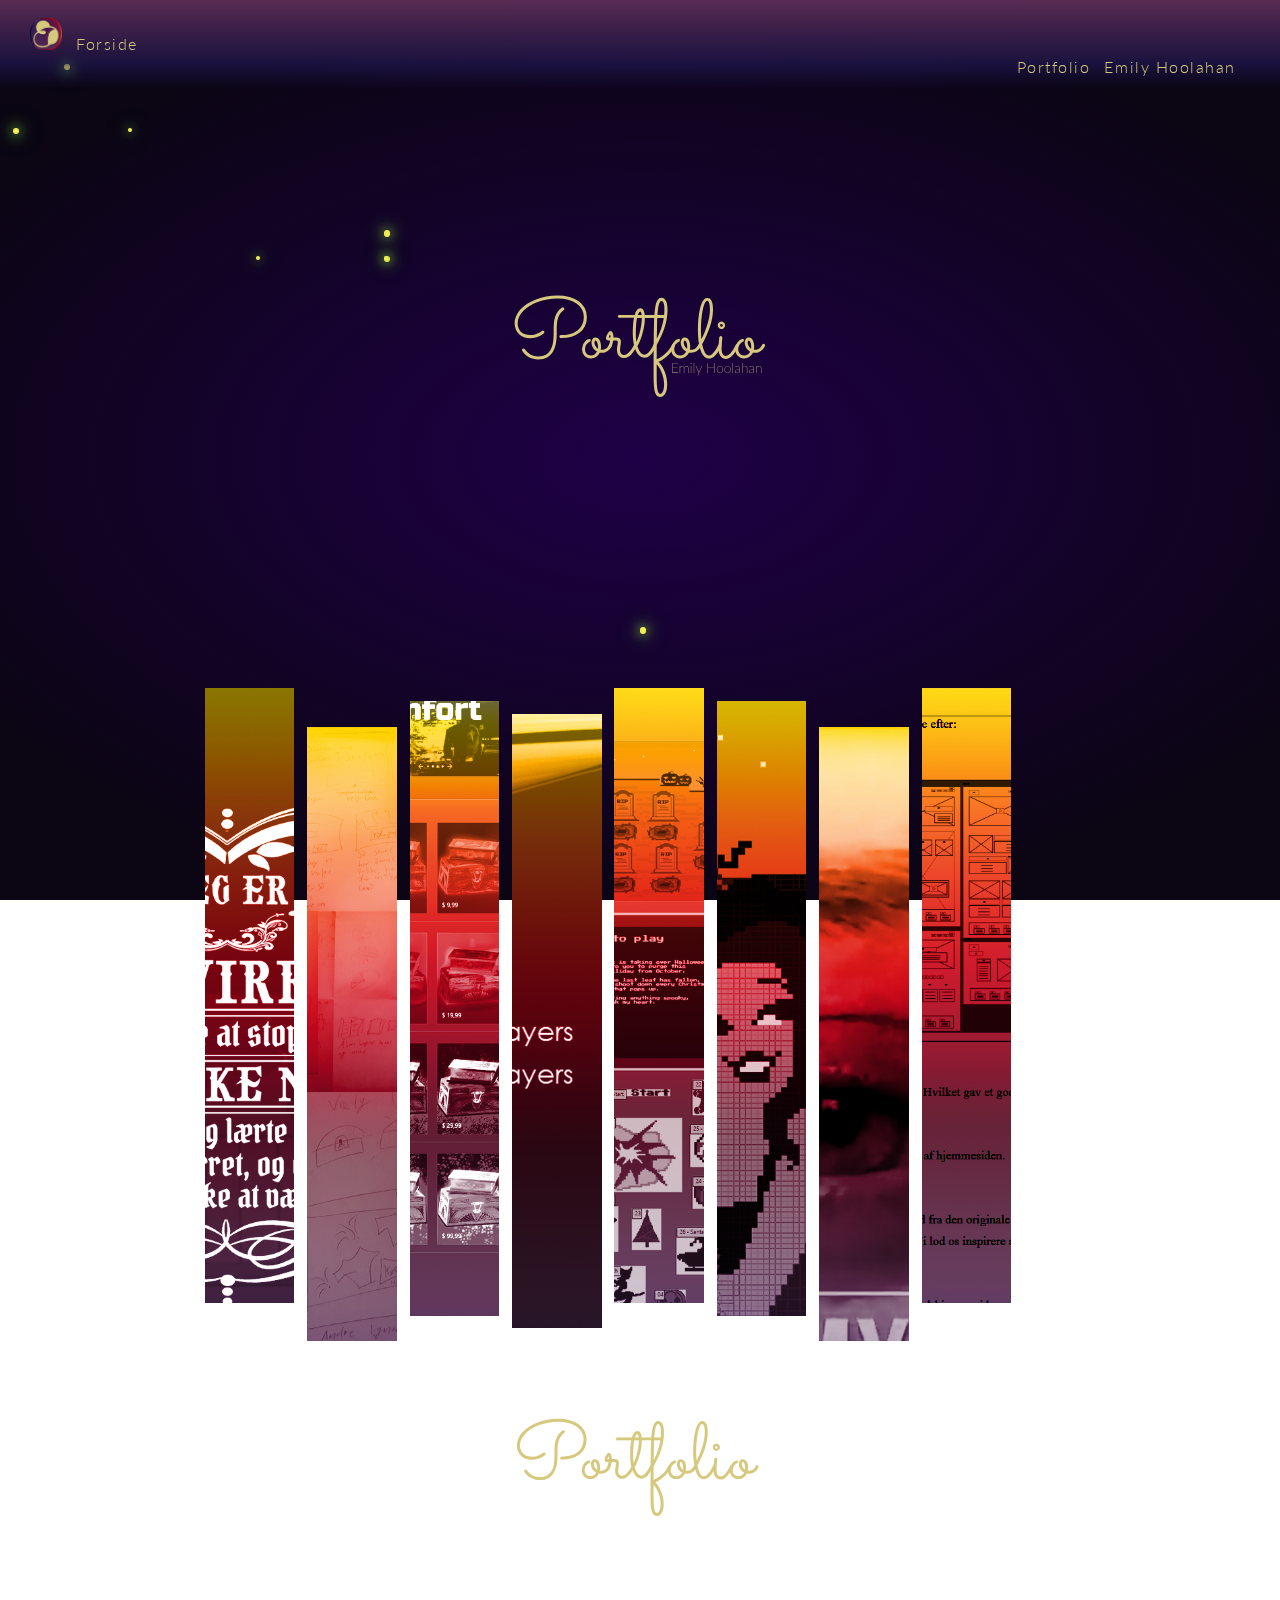
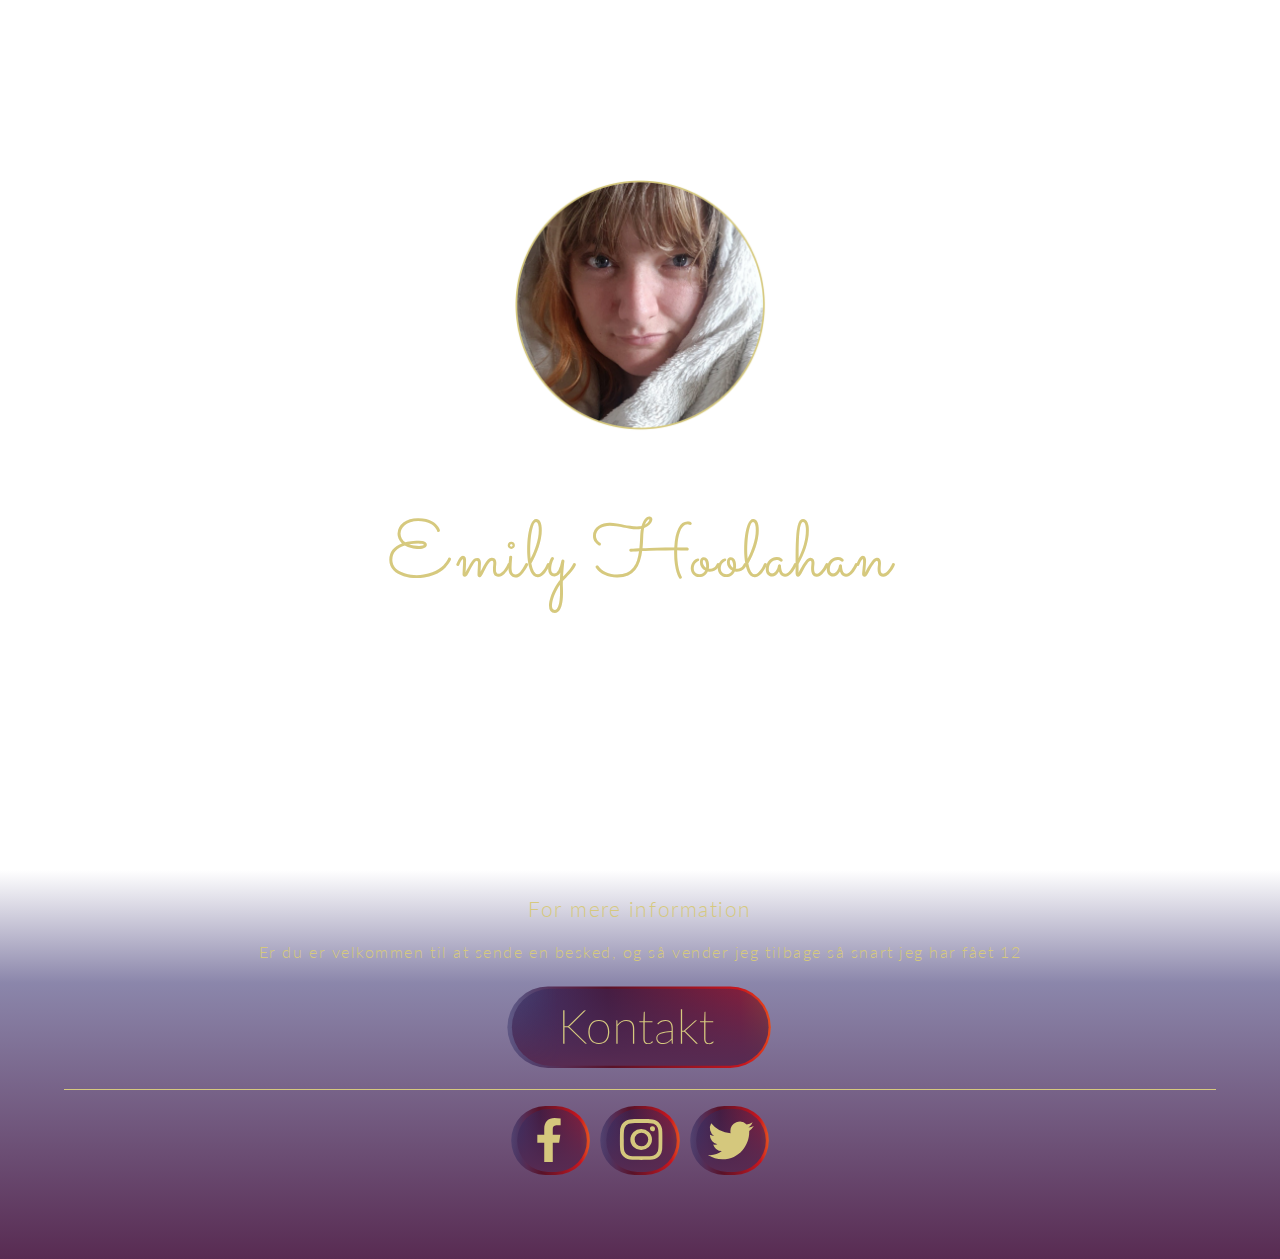
<file: index.html>
<!DOCTYPE html>
<html lang="da">

<head>
    <meta charset="utf-8">
    <meta name="viewport" content="width=device-width, initial-scale=1.0">
    <meta name="robots" content="noindex">
    <title>Forside</title>
    <link rel="stylesheet" href="stylesheet.css">

    <link rel="preconnect" href="https://fonts.gstatic.com">
    <link href="https://fonts.googleapis.com/css2?family=Sacramento&display=swap" rel="stylesheet">

    <link rel="preconnect" href="https://fonts.gstatic.com">
    <link href="https://fonts.googleapis.com/css2?family=Lato:wght@300;400&display=swap" rel="stylesheet">

    <link rel="apple-touch-icon" sizes="180x180" href="icon/apple-touch-icon.png">
    <link rel="icon" type="image/png" sizes="32x32" href="icon/favicon-32x32.png">
    <link rel="icon" type="image/png" sizes="16x16" href="icon/favicon-16x16.png">
    <link rel="manifest" href="icon/site.webmanifest">
    <link rel="mask-icon" href="icon/safari-pinned-tab.svg" color="#5bbad5">
    <link rel="shortcut icon" href="icon/favicon.ico">
    <meta name="msapplication-TileColor" content="#da532c">
    <meta name="msapplication-config" content="icon/browserconfig.xml">
    <meta name="theme-color" content="#ffffff">

</head>

<body>
    <script src="script.js"></script>
    <header>
        <nav>
            <div class="section_wrapper">
                <div class="logo">
                    <a href="index.html"><img src="icon/icon.png" alt="logo"></a>
                    <a href="index.html">Forside</a>
                </div>
                <div id="menuknap_wrapper">
                    <div id="menuknap">
                        <div class="bar1"></div>
                        <div class="bar2"></div>
                        <div class="bar3"></div>
                    </div>
                </div>
                <div id="menu" class="hidden">
                    <a href="portfolio.html">Portfolio</a>
                    <a href="emilyhoolahan.html">Emily Hoolahan</a>
                </div>
            </div>
        </nav>
    </header>

    <main>
        <div id="fireflie_container_h1">
            <div id="fireflie_container" class="fly">
                <div id="unit" class="glow"></div>
            </div>
            <div id="fireflie_container2" class="fly2">
                <div id="unit2" class="glow2"></div>
            </div>
            <div id="fireflie_container3" class="fly3">
                <div id="unit3" class="glow3"></div>
            </div>
            <div id="fireflie_container4" class="fly4">
                <div id="unit4" class="glow4"></div>
            </div>
            <div id="fireflie_container5" class="fly5">
                <div id="unit5" class="glow5"></div>
            </div>
            <div id="fireflie_container6" class="fly6">
                <div id="unit6" class="glow6"></div>
            </div>

            <div id="fireflie_container7" class="fly7">
                <div id="unit7" class="glow7"></div>
            </div>
            <div id="fireflie_container8" class="fly8">
                <div id="unit8" class="glow8"></div>
            </div>
            <div id="fireflie_container9" class="fly9">
                <div id="unit9" class="glow9"></div>
            </div>
            <div id="fireflie_container10" class="fly10">
                <div id="unit10" class="glow10"></div>
            </div>

        </div>

        <div class="transitions transitions1 is_active"></div>

        <section id="forside">

            <section id="splash">
                <div class="section_wrapper">
                    <!--                    <h1>Portfolio</h1>-->
                    <div id="emily_hoolahan_txt_container">
                        <div id="emily_hoolahan_txt_sprite"></div>
                        <div class="emily_hoolahan_txt"></div>
                    </div>
                </div>
            </section>

            <section id="portfolio">
                <div onclick="location.href='portfolio.html'" id="galleri_row">

                    <div onmouseover="changeContent('desc1')" id="splash_container" class="floating">
                        <div id="splash_sprite"></div>
                    </div>
                    <input type="hidden" id="desc1" value="<h1>Tema 2 • Grundlæggende HTML</h1><h2>02.04.02 responsive_site_v2</h2>">

                    <div onmouseover="changeContent('desc8')" id="ide_container" class="floating">
                        <div id="ide_sprite"></div>
                    </div>
                    <input type="hidden" id="desc8" value="<h1>Tema 3 • Grundlæggende UX</h1><h2>03.01.05 Idé</h2>">

                    <div onmouseover="changeContent('desc2')" id="prototype_container" class="floating">
                        <div id="prototype_sprite"></div>
                    </div>
                    <input type="hidden" id="desc2" value="<h1>Tema 3 • Grundlæggende UX</h1><h2>03.03.02 Endelig prototype</h2>">

                    <div onmouseover="changeContent('desc3')" id="pitch_container" class="floating">
                        <div id="pitch_sprite"></div>
                    </div>
                    <input type="hidden" id="desc3" value="<h1>Tema 3 • Grundlæggende UX</h1><h2>03.03.03 Pitch</h2>">

                    <div onmouseover="changeContent('desc4')" id="ass_container" class="floating">
                        <div id="ass_sprite"></div>
                    </div>
                    <input type="hidden" id="desc4" value="<h1>Tema 4 • Animation</h1><h2>04.01.05 Assetliste og designdokumentation</h2>">

                    <div onmouseover="changeContent('desc5')" id="spil_container" class="floating">
                        <div id="spil_sprite"></div>
                    </div>
                    <input type="hidden" id="desc5" value="<h1>Tema 4 • Animation</h1><h2>04.05.01 Individuelt spil</h2>">

                    <div onmouseover="changeContent('desc6')" id="pilot_container" class="floating">
                        <div id="pilot_sprite"></div>
                    </div>

                    <input type="hidden" id="desc6" value="<h1>Tema 5 • Grundlæggende indhold</h1><h2>05.01.01 Pilotprojekt</h2>">

                    <div onmouseover="changeContent('desc7')" id="redesign_container" class="floating">
                        <div id="redesign_sprite"></div>
                    </div>
                    <input type="hidden" id="desc7" value="<h1>Tema 5 • Grundlæggende indhold</h1><h2>05.03.01 Redesign og temadokumentation
</h2>">


                </div>


                <div id="content">
                    <h1>Portfolio</h1></div>
                <!--                <a href="portfolio.html">Portfolio</a>-->

            </section>

            <section id="emilyhoolahan">
                <div class="section_wrapper">
                    <div onclick="location.href='emilyhoolahan.html'" class="img"><img src="billeder/emily.png" alt="emily"></div>
                    <div class="h1">
                        <a href="emilyhoolahan.html">Emily Hoolahan</a>
                    </div>
                </div>
            </section>

        </section>

        <div id="kontakt_siden_container" class="remove">
            <section id="kontakt_siden">

                <div class="section_wrapper_element">


                    <div class="form_holder">
                        <form action="javascript:takForDinBesked()">
                            <div id="x"></div>
                            <div class="h2">
                                <h2>Kontakt</h2>
                            </div>
                            <div class="form-felt">
                                <label>
                                    Fulde Navn
                                    <input placeholder="Indtast dit navn" type="text" name="fnavn" required>
                                </label>
                            </div>
                            <div class="form-felt">
                                <label>
                                    E-mail
                                    <input placeholder="Indtast din E-mail" type="email" name="email" required>
                                </label>
                            </div>
                            <div class="form-felt">
                                <label>
                                    Besked

                                    <textarea placeholder="Indtast din besked" name="besked" rows="5"></textarea>
                                </label>

                            </div>
                            <div class="form-felt">
                                <button id="sendBtn">Send</button>

                            </div>
                        </form>
                    </div>

                </div>
                <section id="besked_sendt" class="remove">
                    <div class="section_wrapper_element">
                        <div id="x2"></div>
                        <div class="h2">
                            <h2>Tak for din besked</h2>
                        </div>
                        <div class="button_felt">
                            <button id="tilbage">Tilbage</button>

                        </div>
                    </div>
                </section>
            </section>
        </div>

    </main>

    <footer>
        <div id="forside_footer">
            <section id="footer_section">
                <div class="txt">
                    <h3>For mere information</h3>
                    <p>Er du er velkommen til at sende en besked, og så vender jeg tilbage så snart jeg har fået 12</p>
                </div>
                <div class="button">
                    <div id="kontakt_style"></div>
                </div>
                <div class="line"></div>
                <div class="icons">
                    <div class="SoMe">
                        <img src="assetliste/facebook.svg" alt="facebook">
                        <img src="assetliste/instergram.svg" alt="instergram">
                        <img src="assetliste/twitter.svg" alt="twitter">
                    </div>
                </div>
            </section>
        </div>
    </footer>

</body>

</html>
</file>
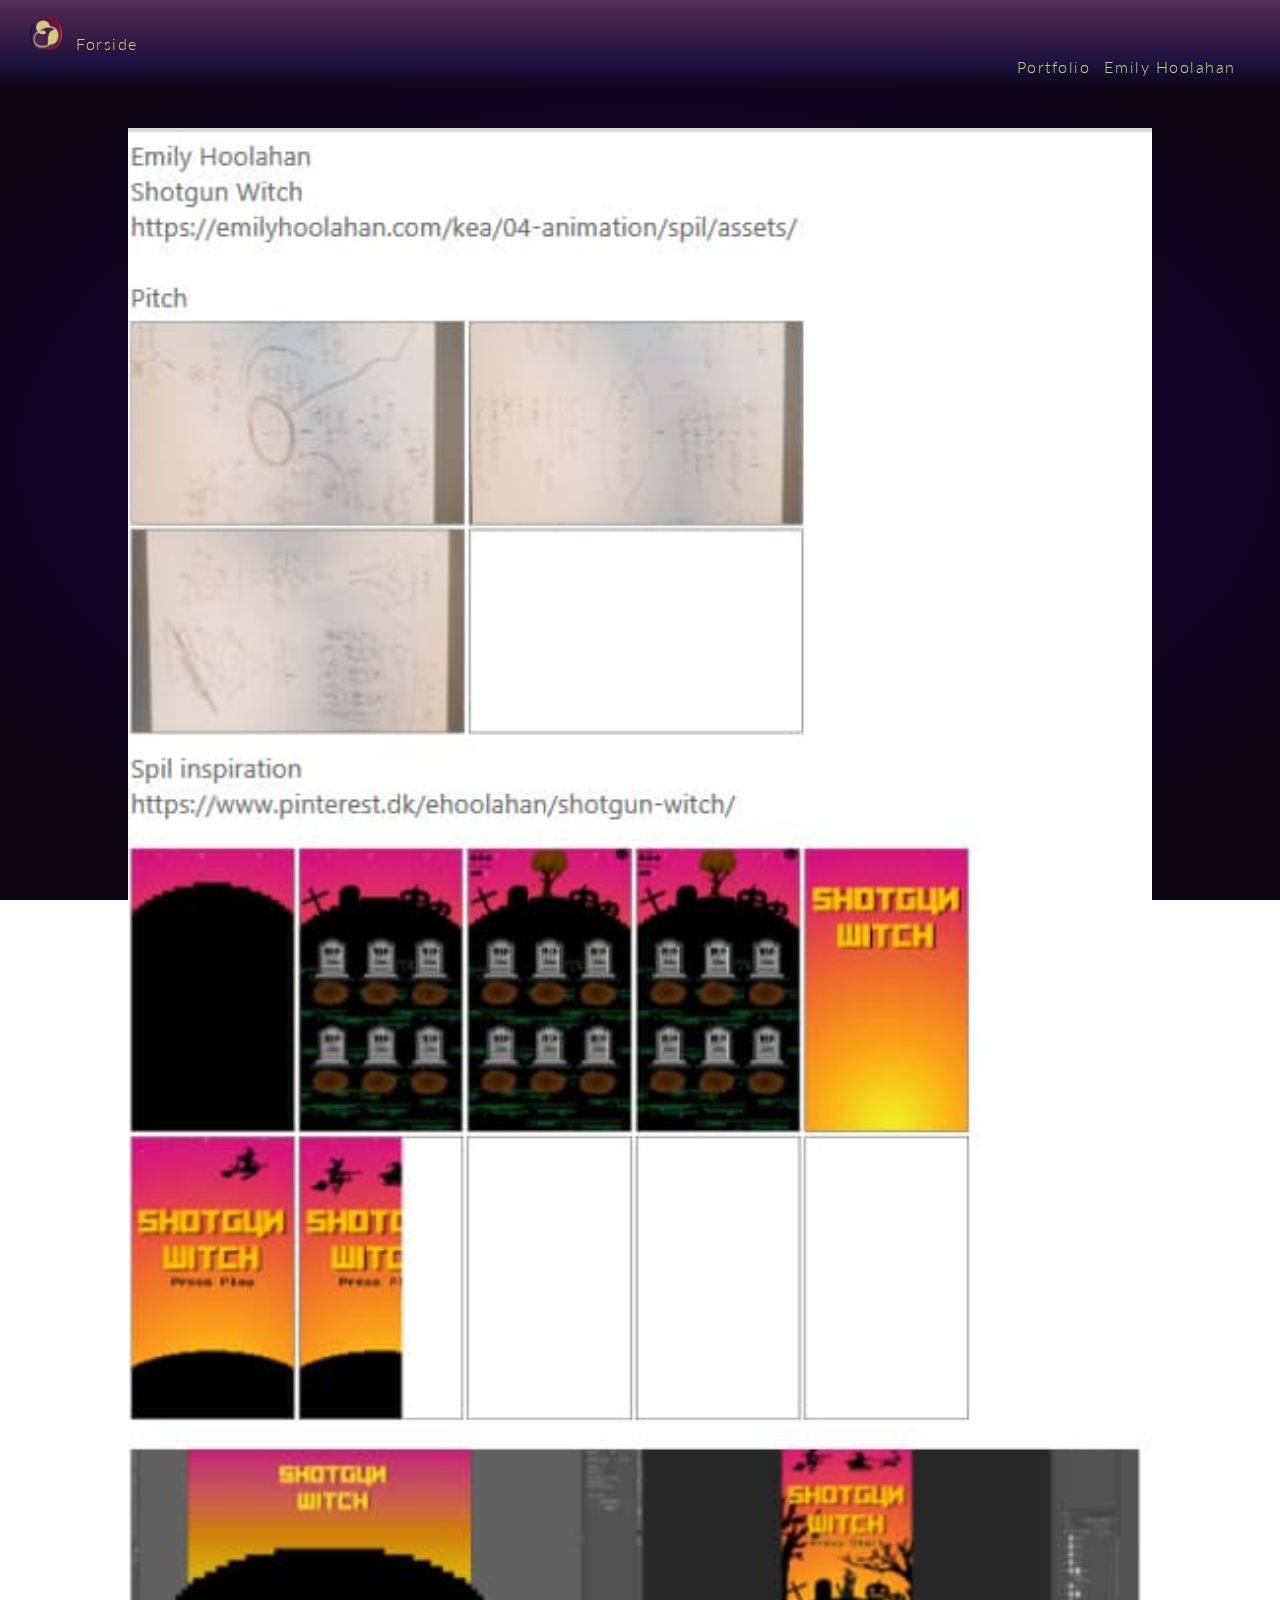
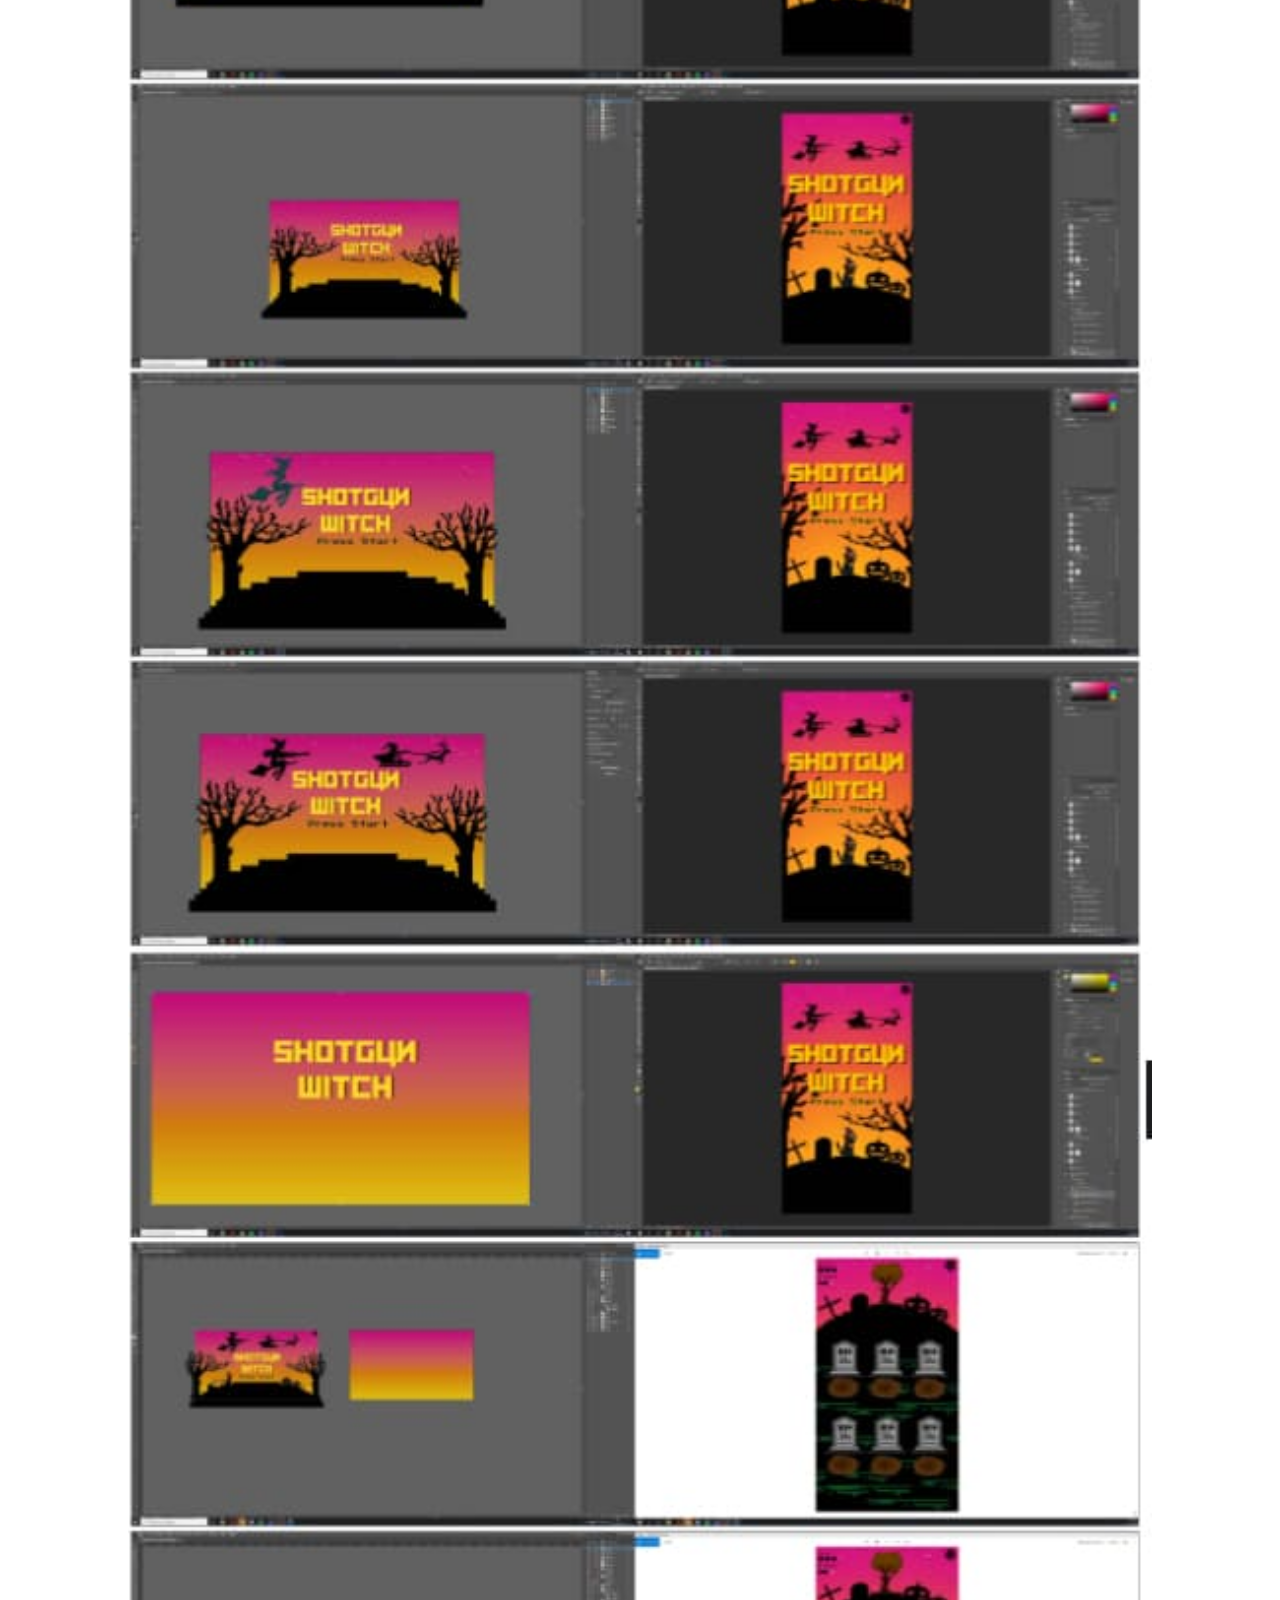
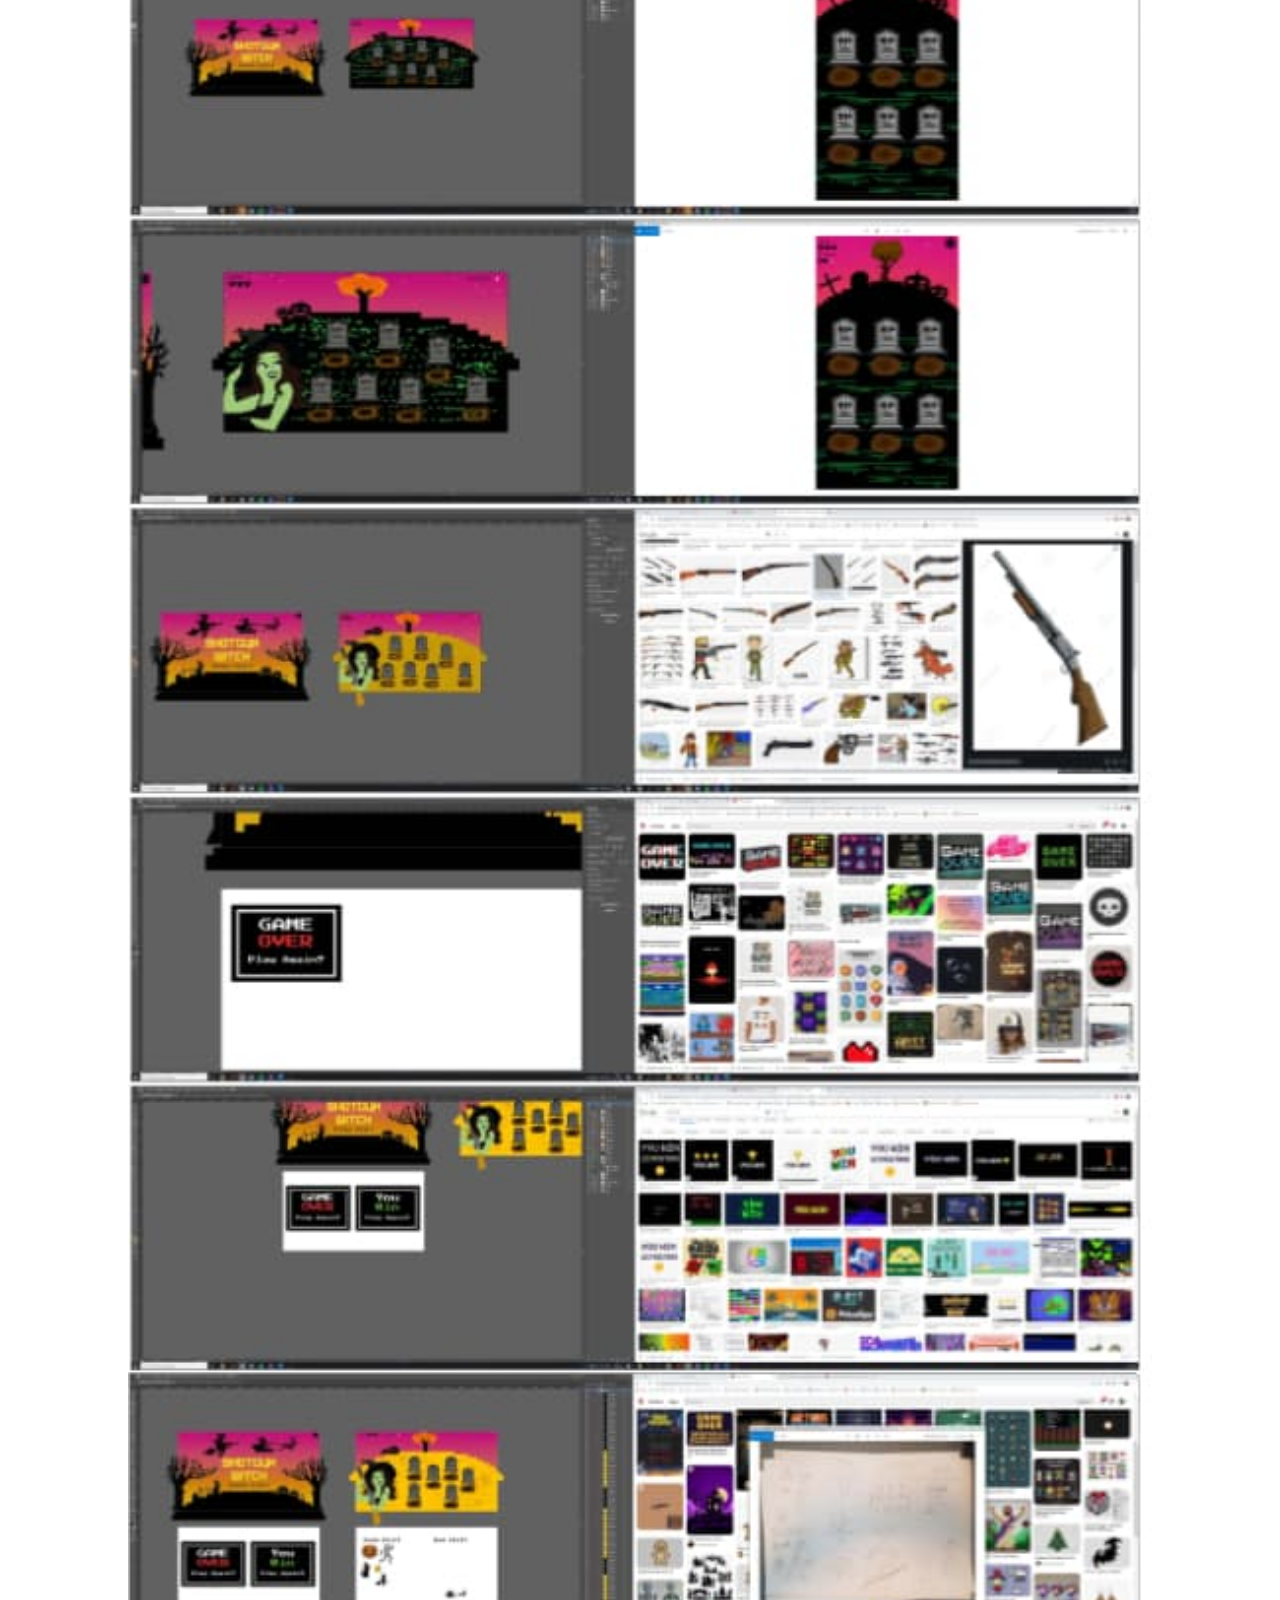
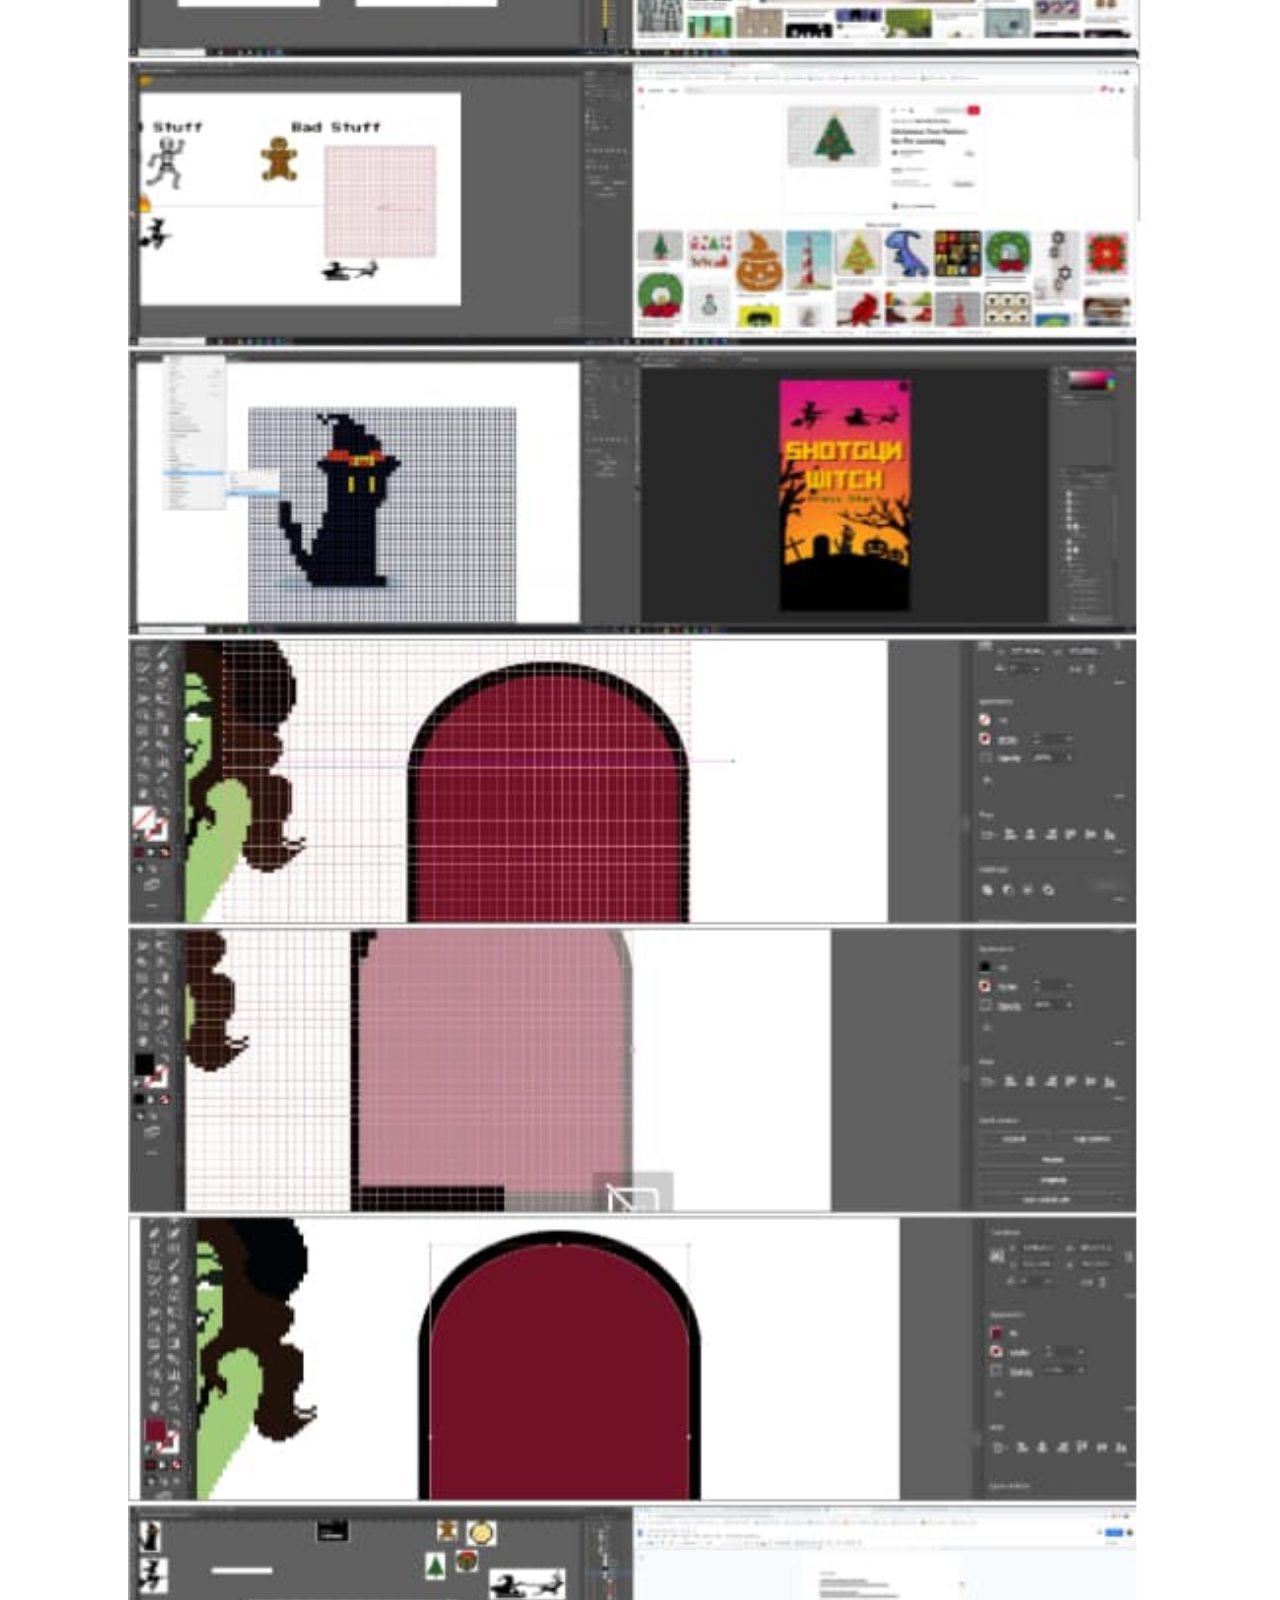
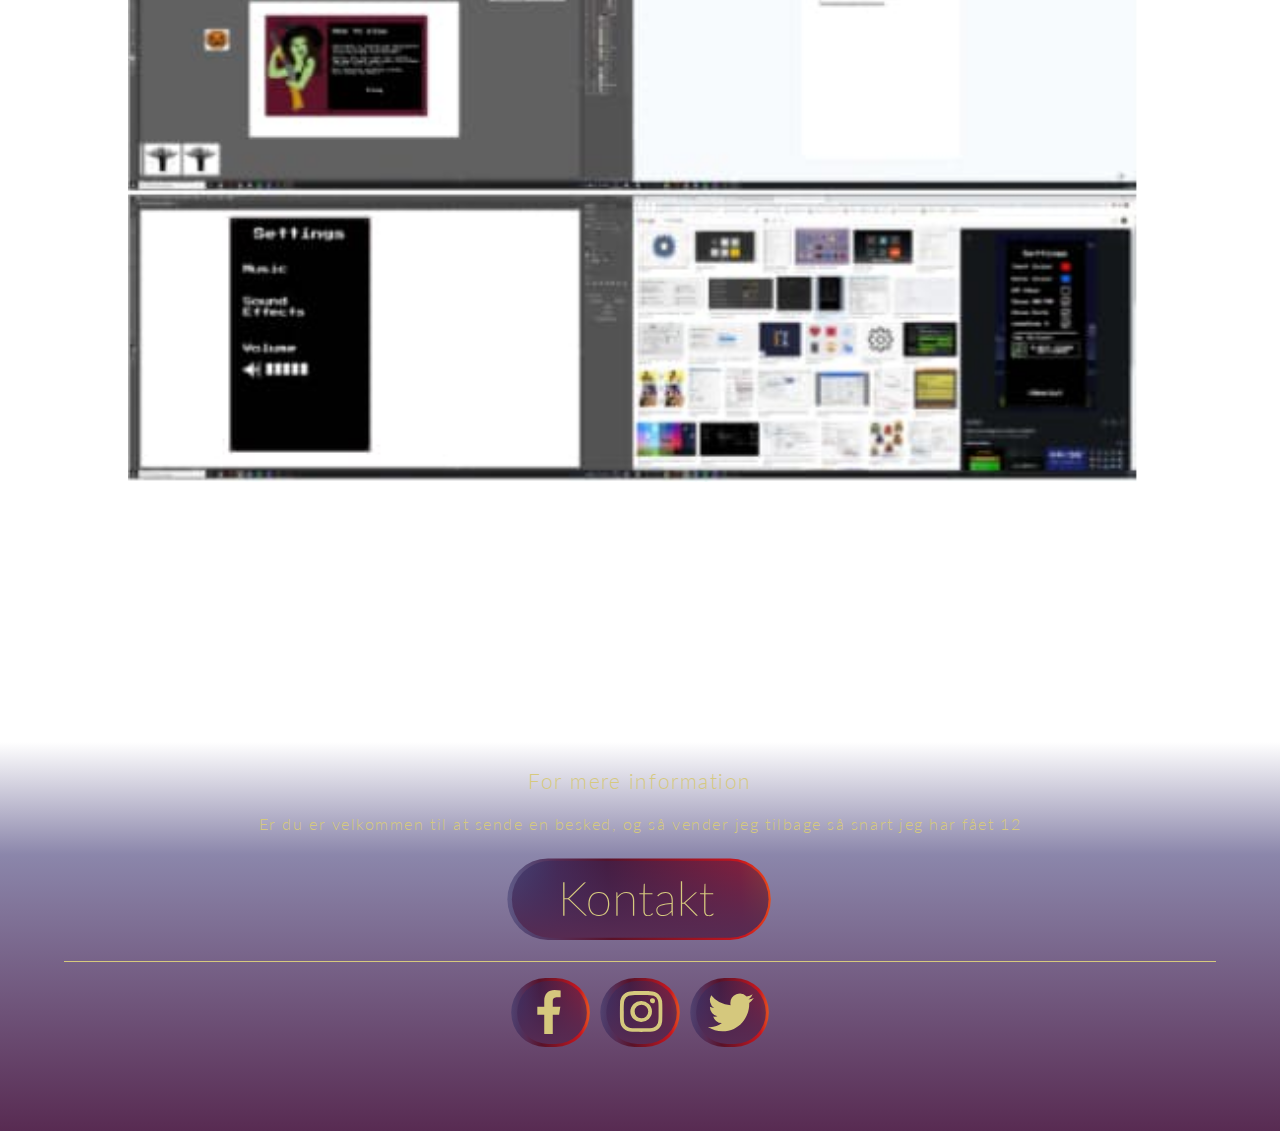
<file: assetliste.html>
<!DOCTYPE html>
<html lang="da">

<head>
    <meta charset="utf-8">
    <meta name="viewport" content="width=device-width, initial-scale=1.0">
    <meta name="robots" content="noindex">
    <title>Forside</title>
    <link rel="stylesheet" href="stylesheet.css">

    <link rel="preconnect" href="https://fonts.gstatic.com">
    <link href="https://fonts.googleapis.com/css2?family=Sacramento&display=swap" rel="stylesheet">

    <link rel="preconnect" href="https://fonts.gstatic.com">
    <link href="https://fonts.googleapis.com/css2?family=Lato:wght@300;400&display=swap" rel="stylesheet">

    <link rel="apple-touch-icon" sizes="180x180" href="icon/apple-touch-icon.png">
    <link rel="icon" type="image/png" sizes="32x32" href="icon/favicon-32x32.png">
    <link rel="icon" type="image/png" sizes="16x16" href="icon/favicon-16x16.png">
    <link rel="manifest" href="icon/site.webmanifest">
    <link rel="mask-icon" href="icon/safari-pinned-tab.svg" color="#5bbad5">
    <link rel="shortcut icon" href="icon/favicon.ico">
    <meta name="msapplication-TileColor" content="#da532c">
    <meta name="msapplication-config" content="icon/browserconfig.xml">
    <meta name="theme-color" content="#ffffff">

</head>

<body>
    <header>
        <nav>
            <div class="section_wrapper">
                <div class="logo">
                    <a href="index.html"><img src="icon/icon.png" alt="logo"></a>
                    <a href="index.html">Forside</a>
                </div>
                <div id="menuknap_wrapper">
                    <div id="menuknap">
                        <div class="bar1"></div>
                        <div class="bar2"></div>
                        <div class="bar3"></div>
                    </div>
                </div>
                <div id="menu" class="hidden">
                    <a href="portfolio.html">Portfolio</a>
                    <a href="emilyhoolahan.html">Emily Hoolahan</a>
                </div>
            </div>
        </nav>
    </header>
    <main>

        <section id="ass_side">
            <img src="billeder/opgaver/ass/spil_emilyhoolahan.jpg" alt="side1">
        </section>
        <div id="kontakt_siden_container" class="remove">
            <section id="kontakt_siden">

                <div class="section_wrapper_element">


                    <div class="form_holder">
                        <form action="javascript:takForDinBesked()">
                            <div id="x"></div>
                            <div class="h2">
                                <h2>Kontakt</h2>
                            </div>
                            <div class="form-felt">
                                <label>
                                    Fulde Navn
                                    <input placeholder="Indtast dit navn" type="text" name="fnavn" required>
                                </label>
                            </div>
                            <div class="form-felt">
                                <label>
                                    E-mail
                                    <input placeholder="Indtast din E-mail" type="email" name="email" required>
                                </label>
                            </div>
                            <div class="form-felt">
                                <label>
                                    Besked

                                    <textarea placeholder="Indtast din besked" name="besked" rows="5"></textarea>
                                </label>

                            </div>
                            <div class="form-felt">
                                <button id="sendBtn">Send</button>

                            </div>
                        </form>
                    </div>

                </div>
                <section id="besked_sendt" class="remove">
                    <div class="section_wrapper_element">
                        <div id="x2"></div>
                        <div class="h2">
                            <h2>Tak for din besked</h2>
                        </div>
                        <div class="button_felt">
                            <button id="tilbage">Tilbage</button>

                        </div>
                    </div>
                </section>
            </section>
        </div>
    </main>
    <footer>
        <div id="forside_footer">
            <section id="footer_section">
                <div class="txt">
                    <h3>For mere information</h3>
                    <p>Er du er velkommen til at sende en besked, og så vender jeg tilbage så snart jeg har fået 12</p>
                </div>
                <div class="button">
                    <div id="kontakt_style"></div>
                </div>
                <div class="line"></div>
                <div class="icons">
                    <div class="SoMe">
                        <img src="assetliste/facebook.svg" alt="facebook">
                        <img src="assetliste/instergram.svg" alt="instergram">
                        <img src="assetliste/twitter.svg" alt="twitter">
                    </div>
                </div>
            </section>
        </div>
    </footer>

    <script src="script.js"></script>
</body>

</html>
</file>
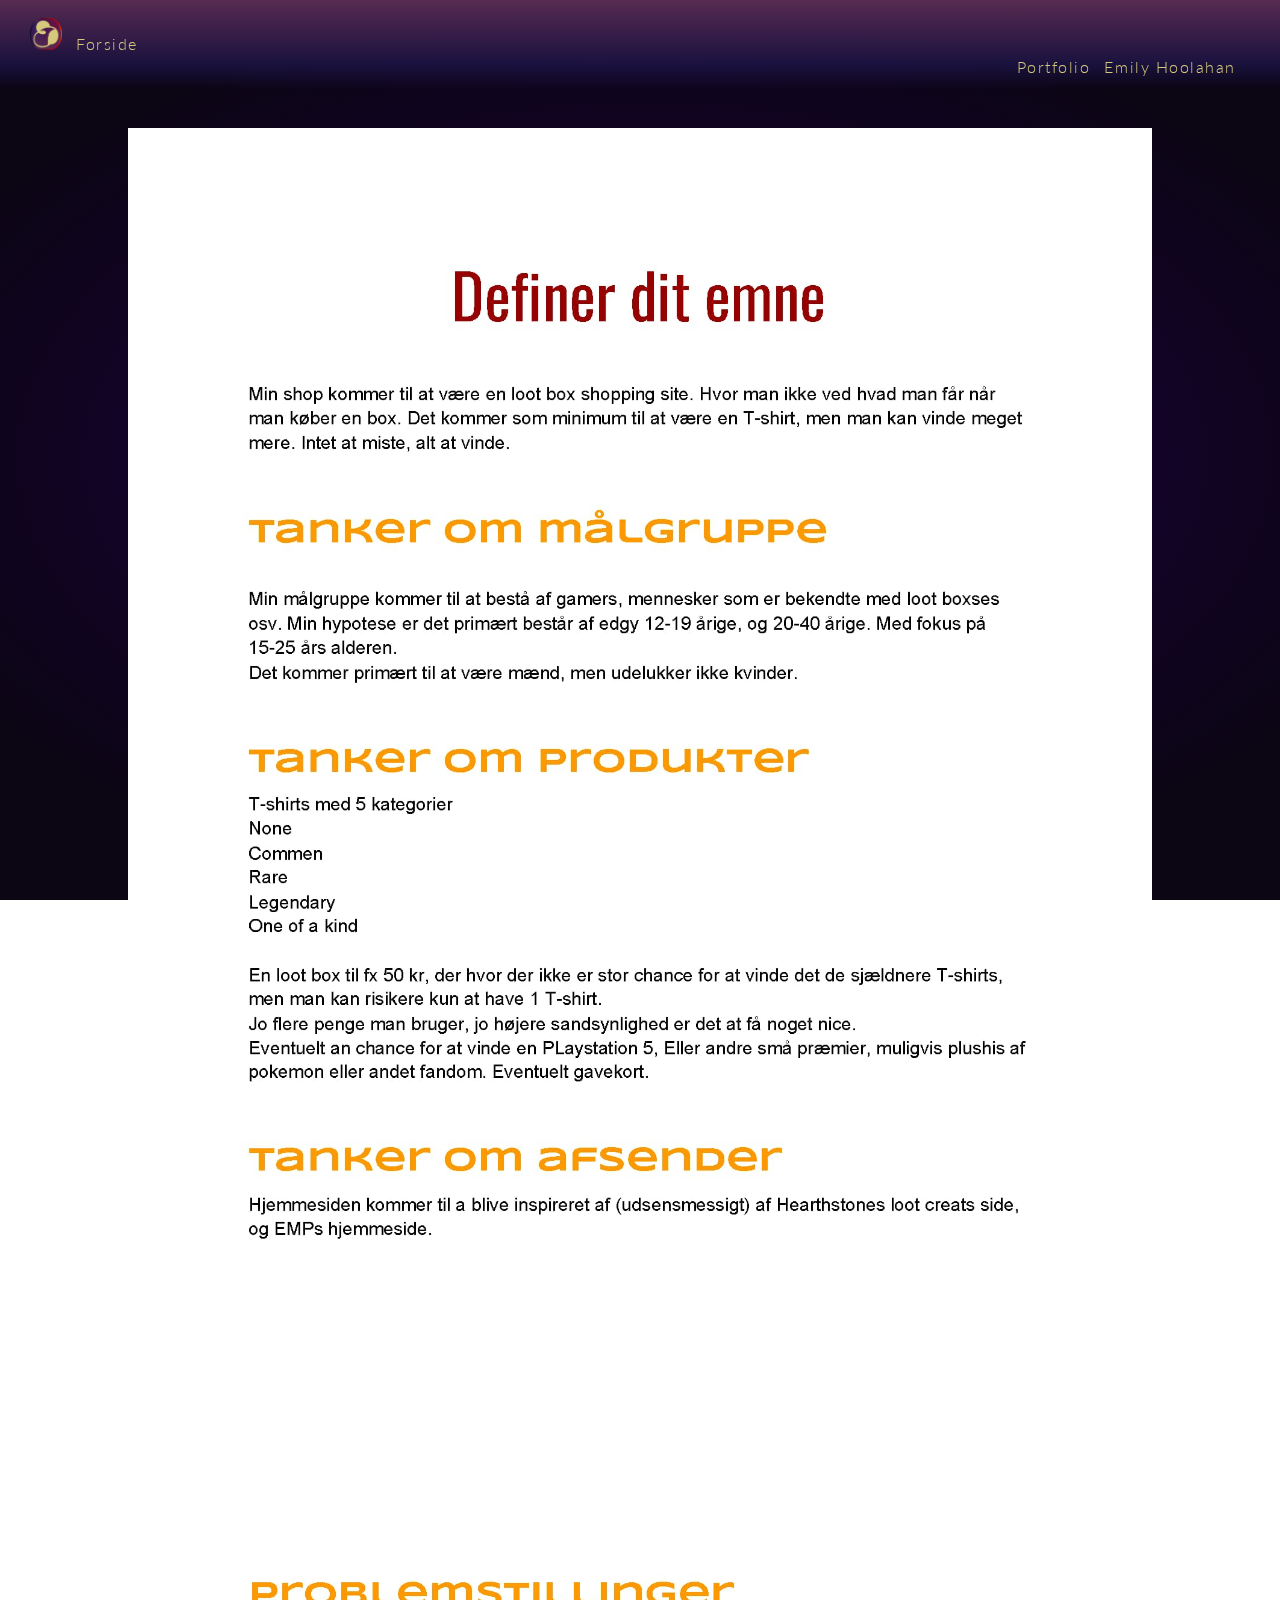
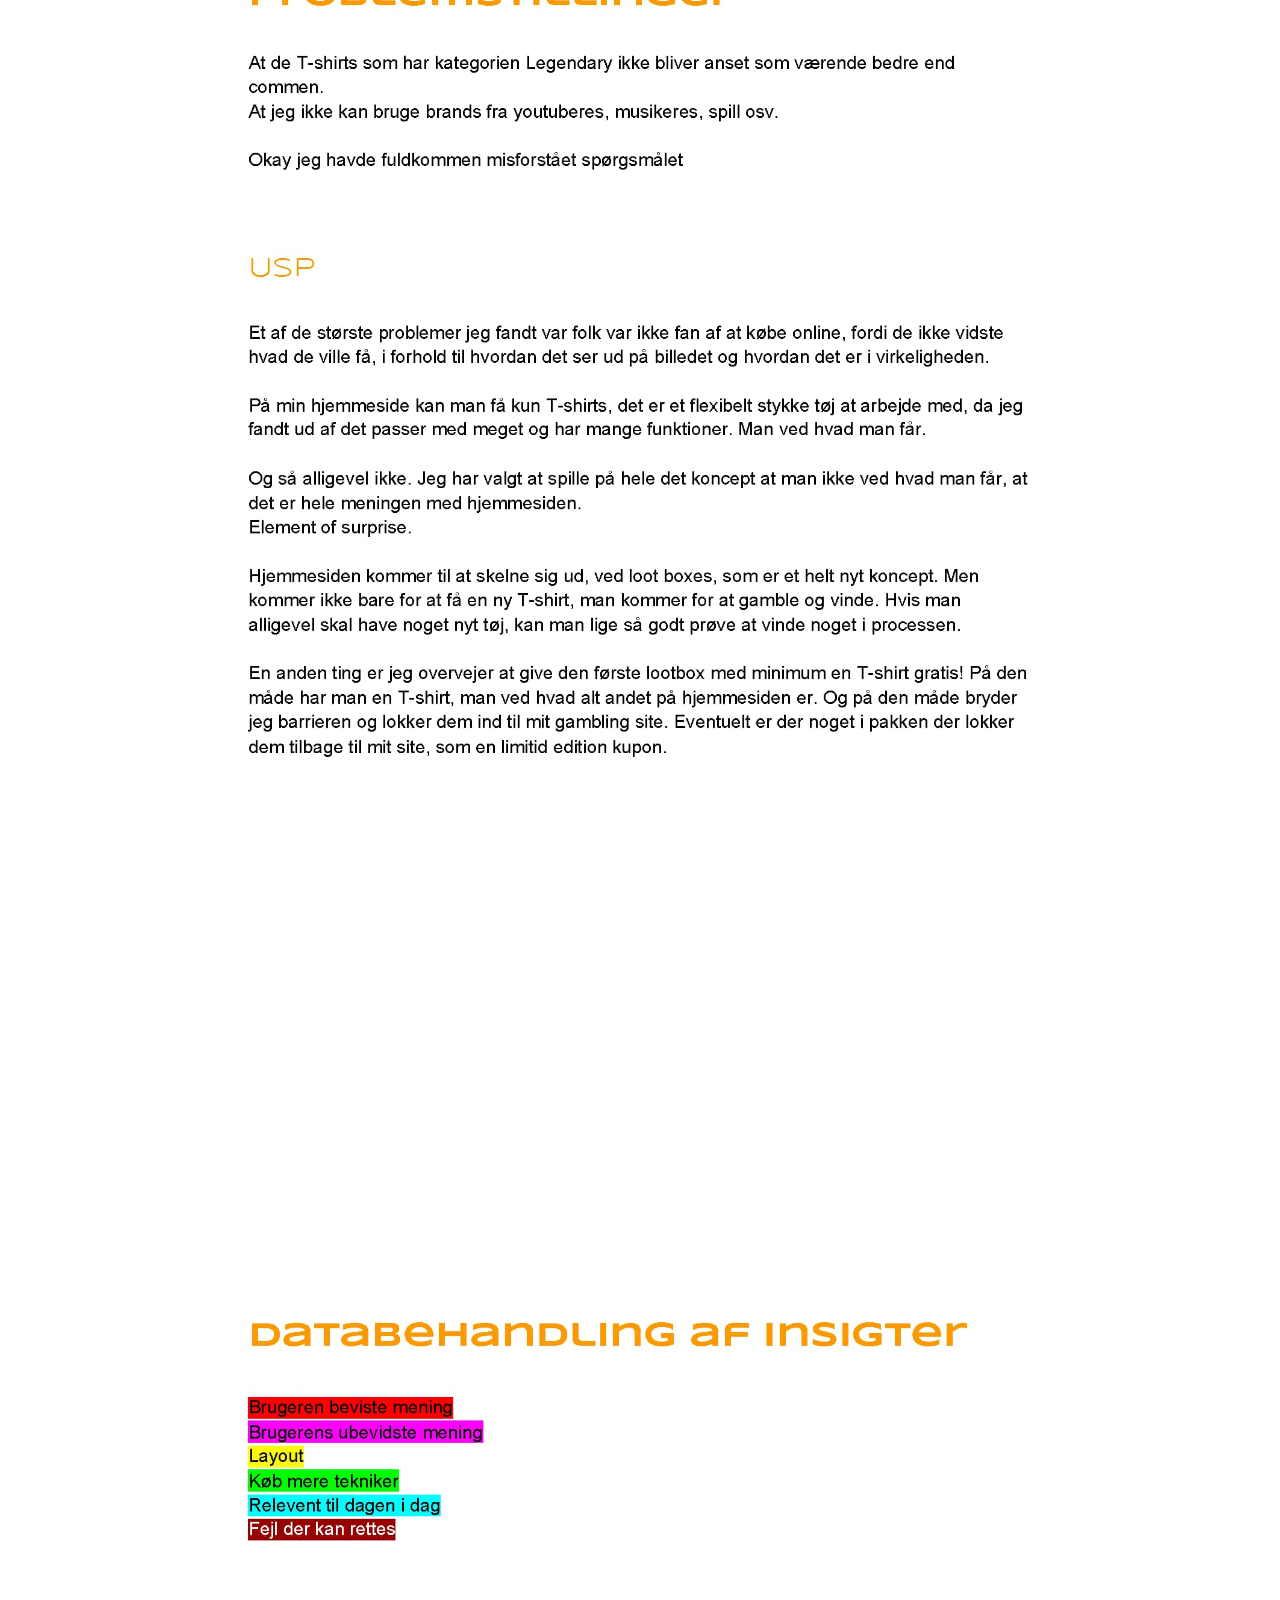
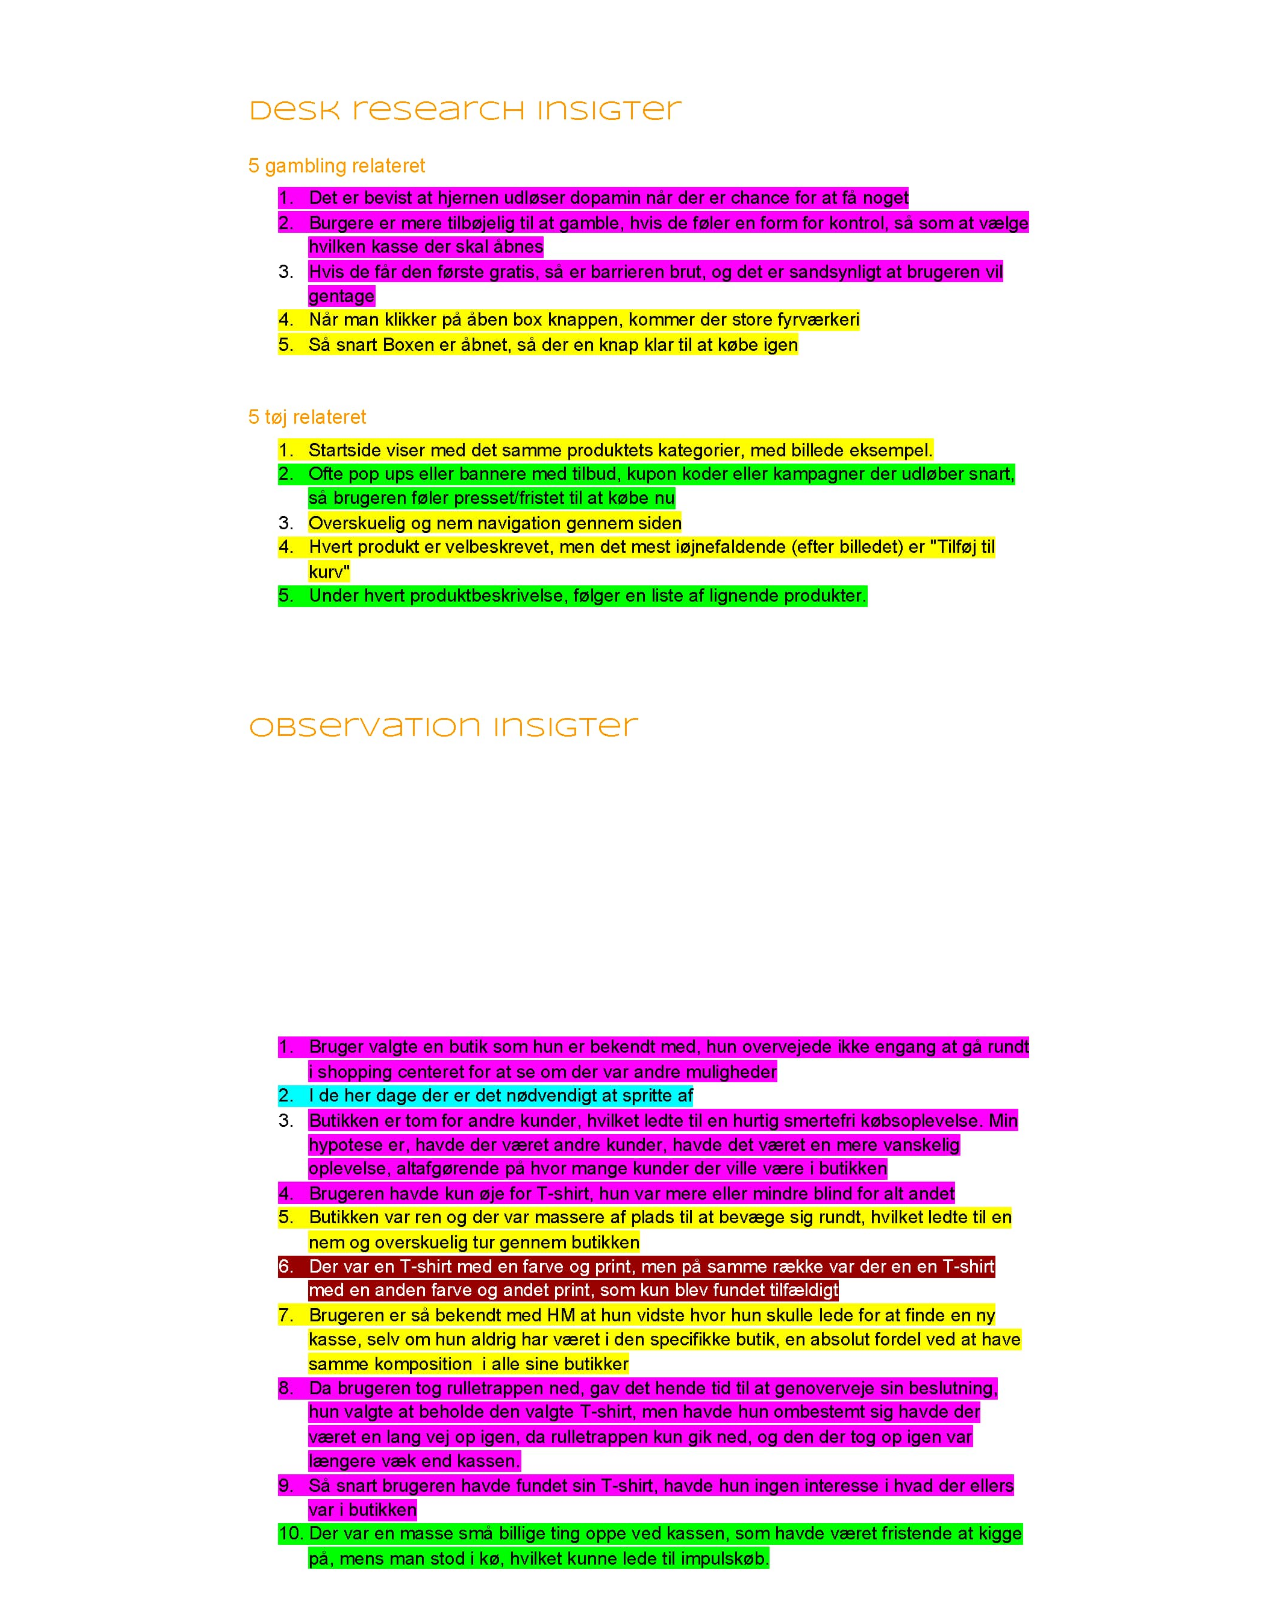
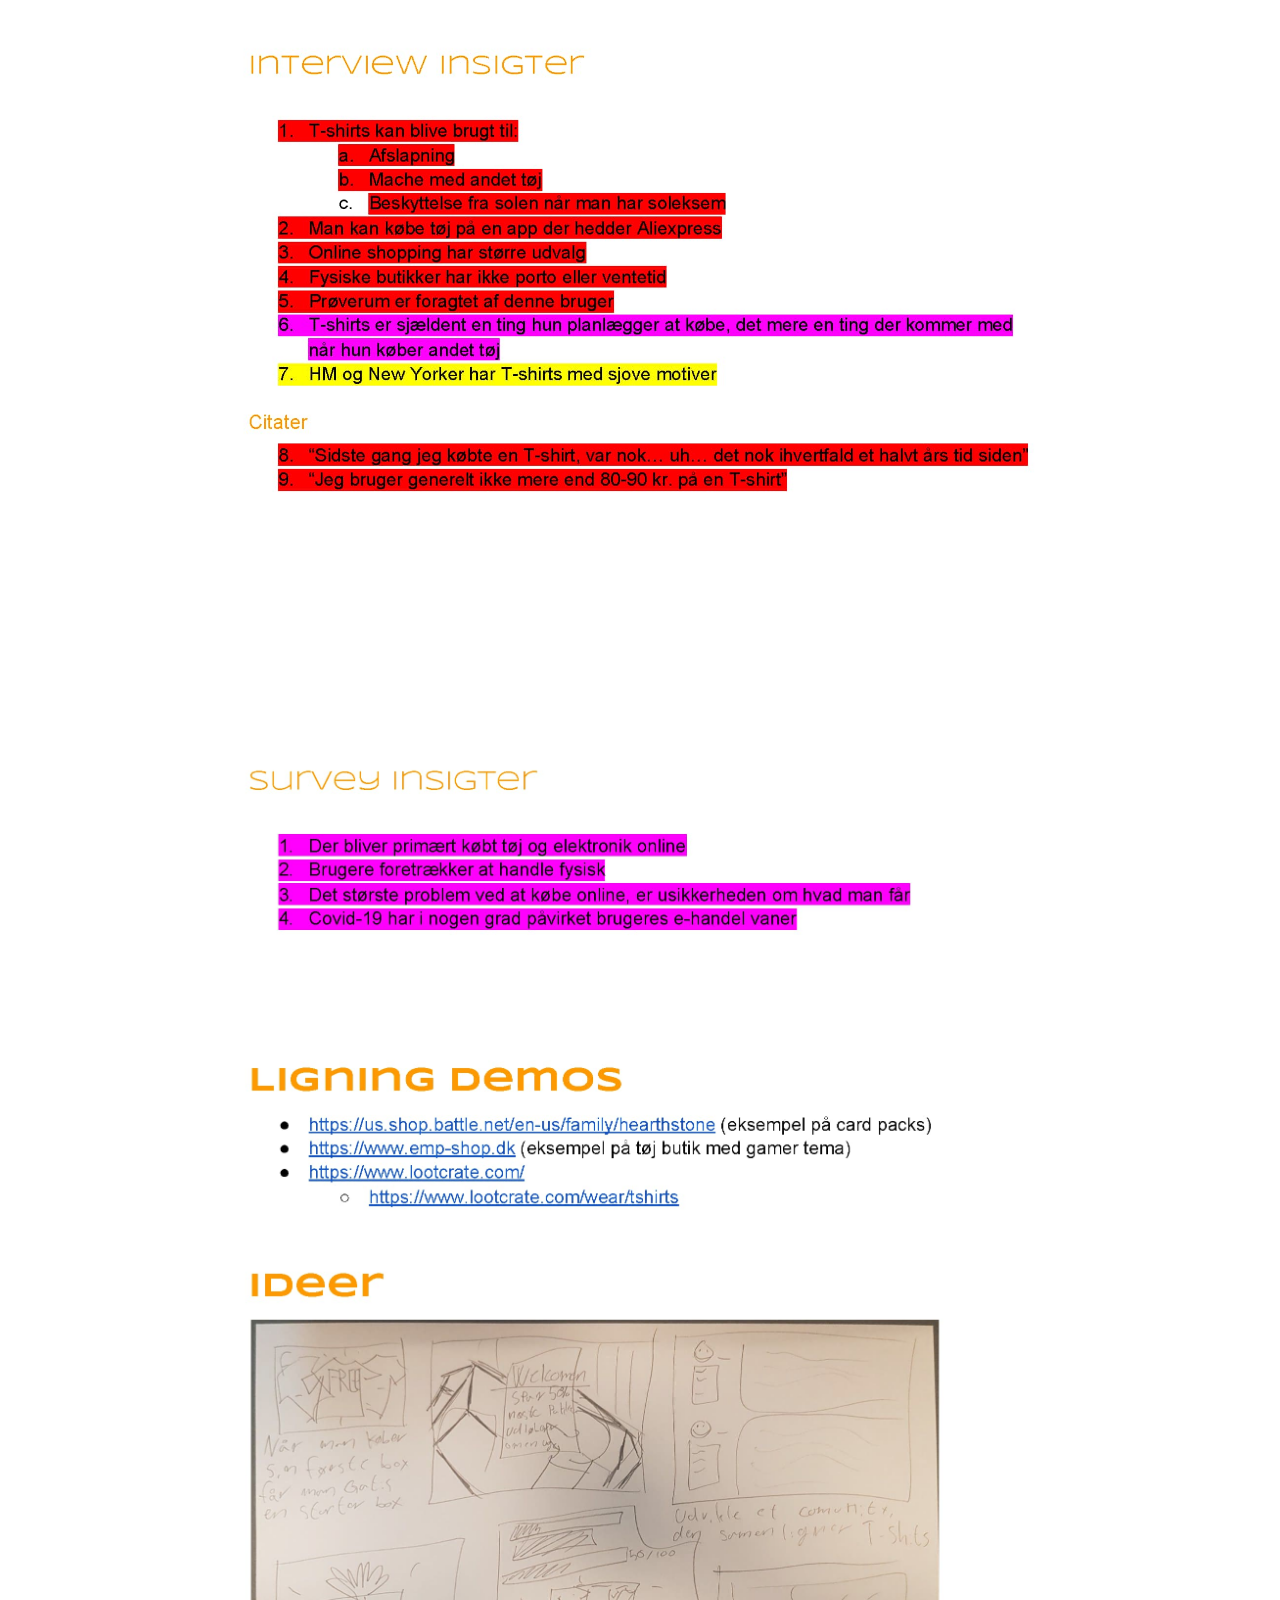
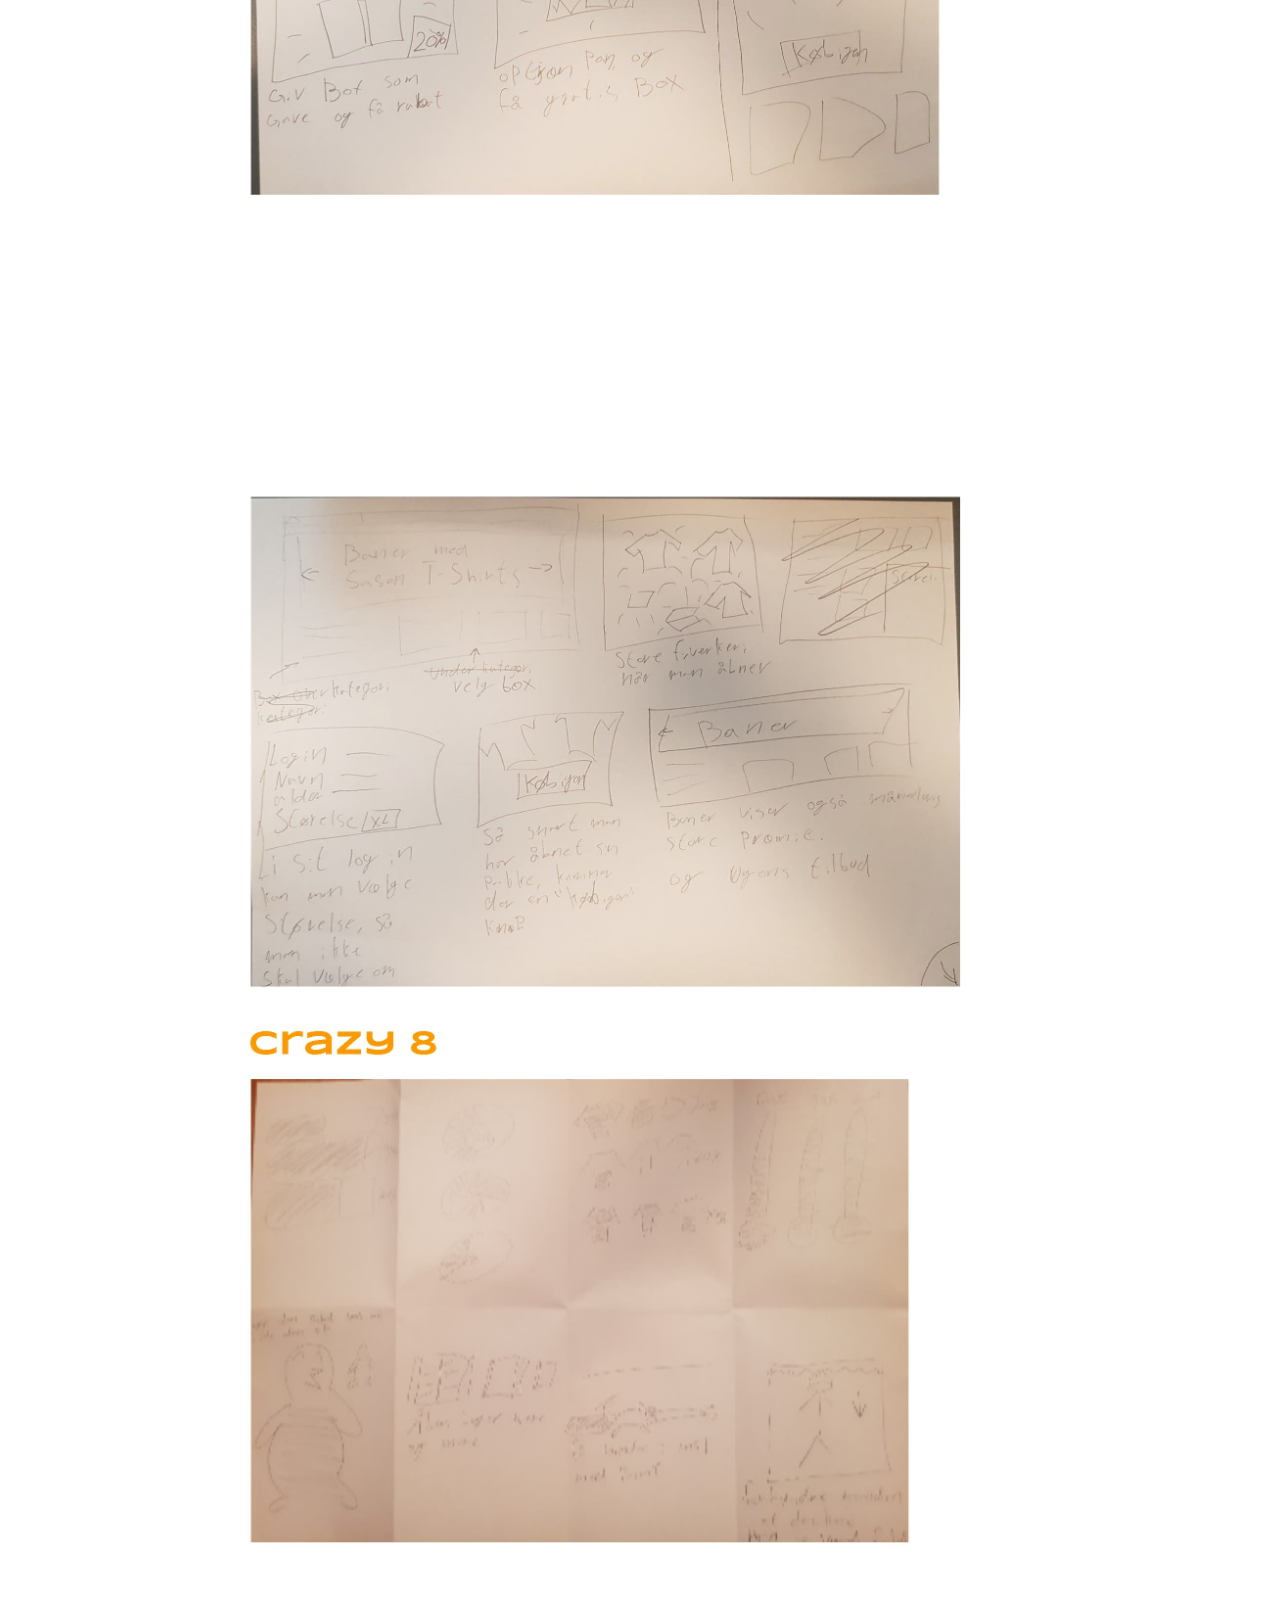
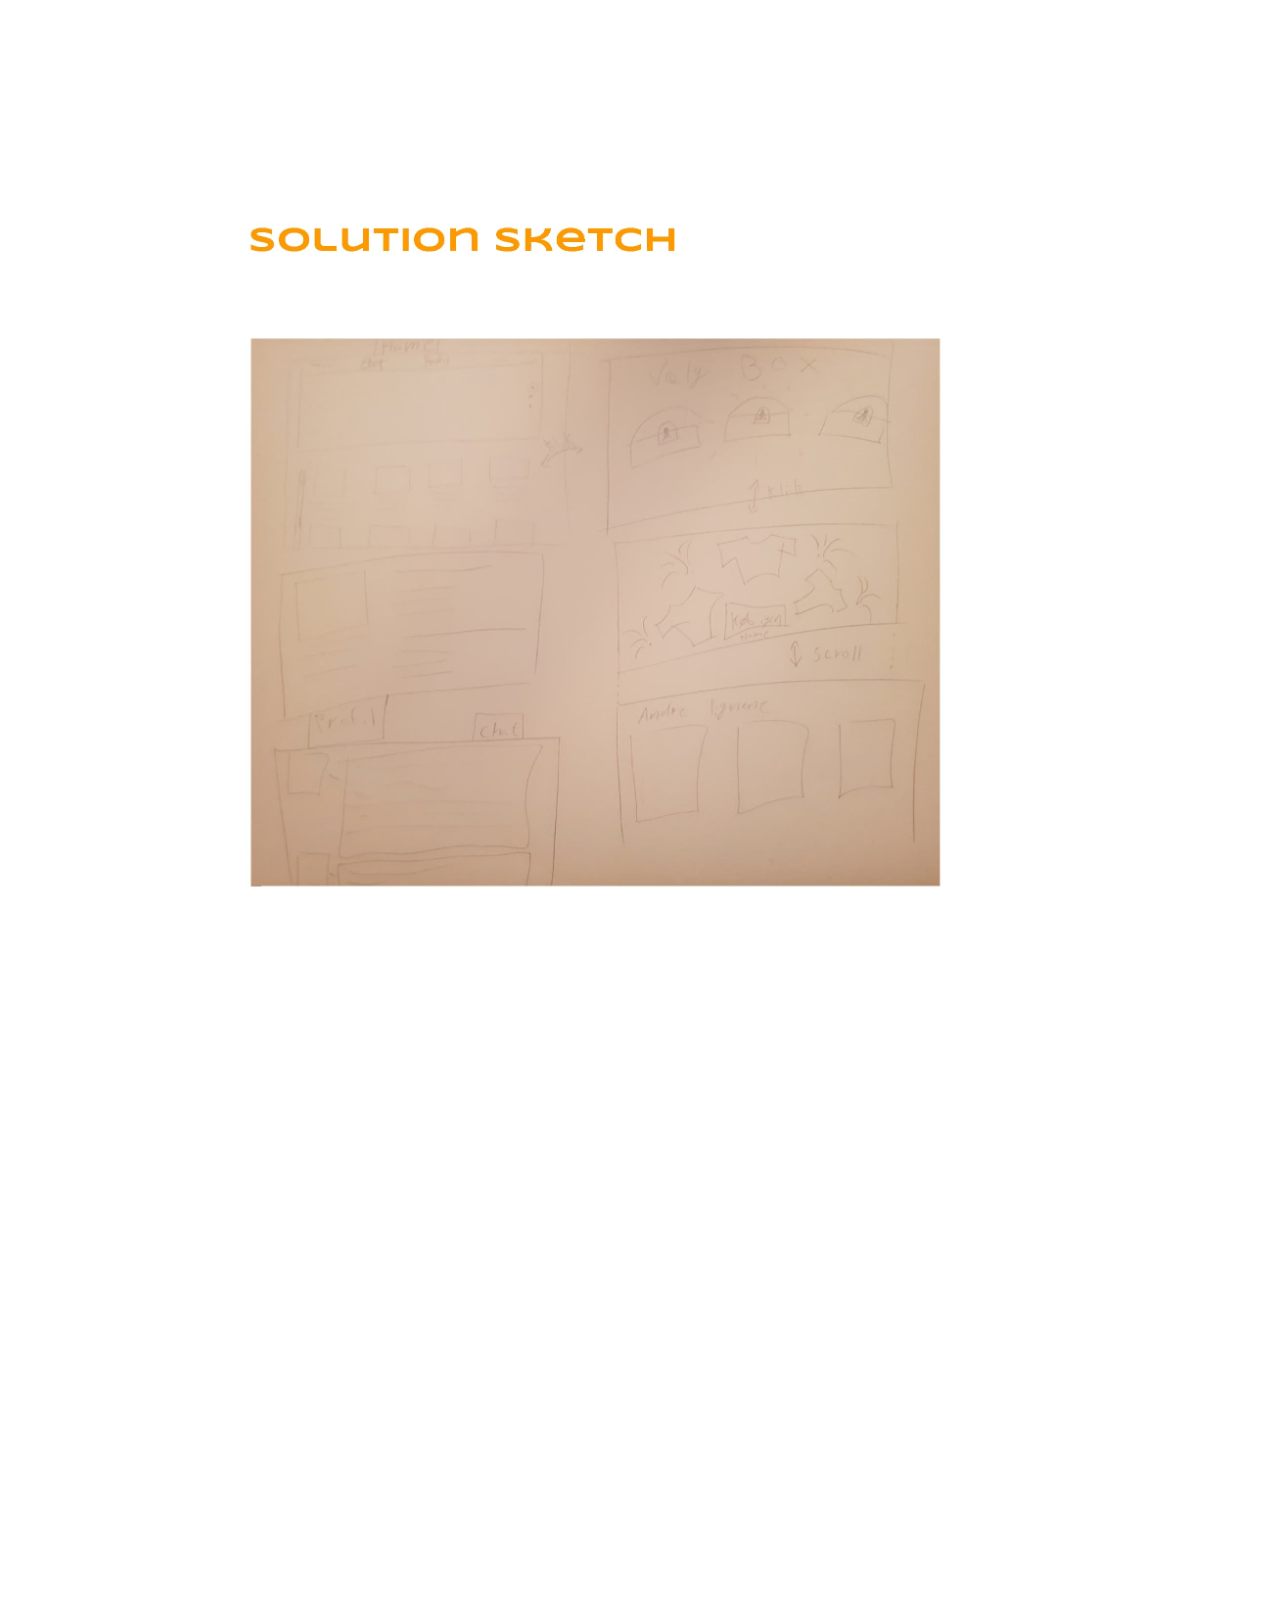
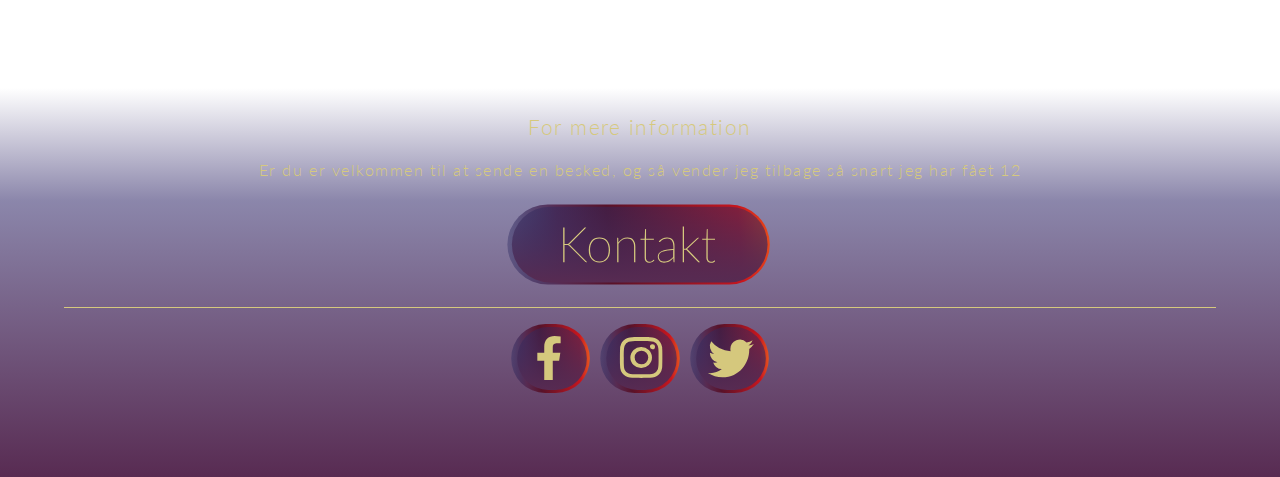
<file: ide.html>
<!DOCTYPE html>
<html lang="da">

<head>
    <meta charset="utf-8">
    <meta name="viewport" content="width=device-width, initial-scale=1.0">
    <meta name="robots" content="noindex">
    <title>Forside</title>
    <link rel="stylesheet" href="stylesheet.css">

    <link rel="preconnect" href="https://fonts.gstatic.com">
    <link href="https://fonts.googleapis.com/css2?family=Sacramento&display=swap" rel="stylesheet">

    <link rel="preconnect" href="https://fonts.gstatic.com">
    <link href="https://fonts.googleapis.com/css2?family=Lato:wght@300;400&display=swap" rel="stylesheet">

    <link rel="apple-touch-icon" sizes="180x180" href="icon/apple-touch-icon.png">
    <link rel="icon" type="image/png" sizes="32x32" href="icon/favicon-32x32.png">
    <link rel="icon" type="image/png" sizes="16x16" href="icon/favicon-16x16.png">
    <link rel="manifest" href="icon/site.webmanifest">
    <link rel="mask-icon" href="icon/safari-pinned-tab.svg" color="#5bbad5">
    <link rel="shortcut icon" href="icon/favicon.ico">
    <meta name="msapplication-TileColor" content="#da532c">
    <meta name="msapplication-config" content="icon/browserconfig.xml">
    <meta name="theme-color" content="#ffffff">

</head>

<body>
    <header>
        <nav>
            <div class="section_wrapper">
                <div class="logo">
                    <a href="index.html"><img src="icon/icon.png" alt="logo"></a>
                    <a href="index.html">Forside</a>
                </div>
                <div id="menuknap_wrapper">
                    <div id="menuknap">
                        <div class="bar1"></div>
                        <div class="bar2"></div>
                        <div class="bar3"></div>
                    </div>
                </div>
                <div id="menu" class="hidden">
                    <a href="portfolio.html">Portfolio</a>
                    <a href="emilyhoolahan.html">Emily Hoolahan</a>
                </div>
            </div>
        </nav>
    </header>
    <main>

        <section id="ide_side">
            <img src="billeder/opgaver/ide/03_01_05_ide_emilyhoolahan_Side_1.jpg" alt="side1">
            <img src="billeder/opgaver/ide/03_01_05_ide_emilyhoolahan_Side_2.jpg" alt="side2">
            <img src="billeder/opgaver/ide/03_01_05_ide_emilyhoolahan_Side_3.jpg" alt="side3">
            <img src="billeder/opgaver/ide/03_01_05_ide_emilyhoolahan_Side_4.jpg" alt="side4">
            <img src="billeder/opgaver/ide/03_01_05_ide_emilyhoolahan_Side_5.jpg" alt="side5">
            <img src="billeder/opgaver/ide/03_01_05_ide_emilyhoolahan_Side_6.jpg" alt="side6">
            <img src="billeder/opgaver/ide/03_01_05_ide_emilyhoolahan_Side_7.jpg" alt="side7">
        </section>
        <div id="kontakt_siden_container" class="remove">
            <section id="kontakt_siden">

                <div class="section_wrapper_element">


                    <div class="form_holder">
                        <form action="javascript:takForDinBesked()">
                            <div id="x"></div>
                            <div class="h2">
                                <h2>Kontakt</h2>
                            </div>
                            <div class="form-felt">
                                <label>
                                    Fulde Navn
                                    <input placeholder="Indtast dit navn" type="text" name="fnavn" required>
                                </label>
                            </div>
                            <div class="form-felt">
                                <label>
                                    E-mail
                                    <input placeholder="Indtast din E-mail" type="email" name="email" required>
                                </label>
                            </div>
                            <div class="form-felt">
                                <label>
                                    Besked

                                    <textarea placeholder="Indtast din besked" name="besked" rows="5"></textarea>
                                </label>

                            </div>
                            <div class="form-felt">
                                <button id="sendBtn">Send</button>

                            </div>
                        </form>
                    </div>

                </div>
                <section id="besked_sendt" class="remove">
                    <div class="section_wrapper_element">
                        <div id="x2"></div>
                        <div class="h2">
                            <h2>Tak for din besked</h2>
                        </div>
                        <div class="button_felt">
                            <button id="tilbage">Tilbage</button>

                        </div>
                    </div>
                </section>
            </section>
        </div>
    </main>
    <footer>
        <div id="forside_footer">
            <section id="footer_section">
                <div class="txt">
                    <h3>For mere information</h3>
                    <p>Er du er velkommen til at sende en besked, og så vender jeg tilbage så snart jeg har fået 12</p>
                </div>
                <div class="button">
                    <div id="kontakt_style"></div>
                </div>
                <div class="line"></div>
                <div class="icons">
                    <div class="SoMe">
                        <img src="assetliste/facebook.svg" alt="facebook">
                        <img src="assetliste/instergram.svg" alt="instergram">
                        <img src="assetliste/twitter.svg" alt="twitter">
                    </div>
                </div>
            </section>
        </div>
    </footer>

    <script src="script.js"></script>
</body>

</html>
</file>
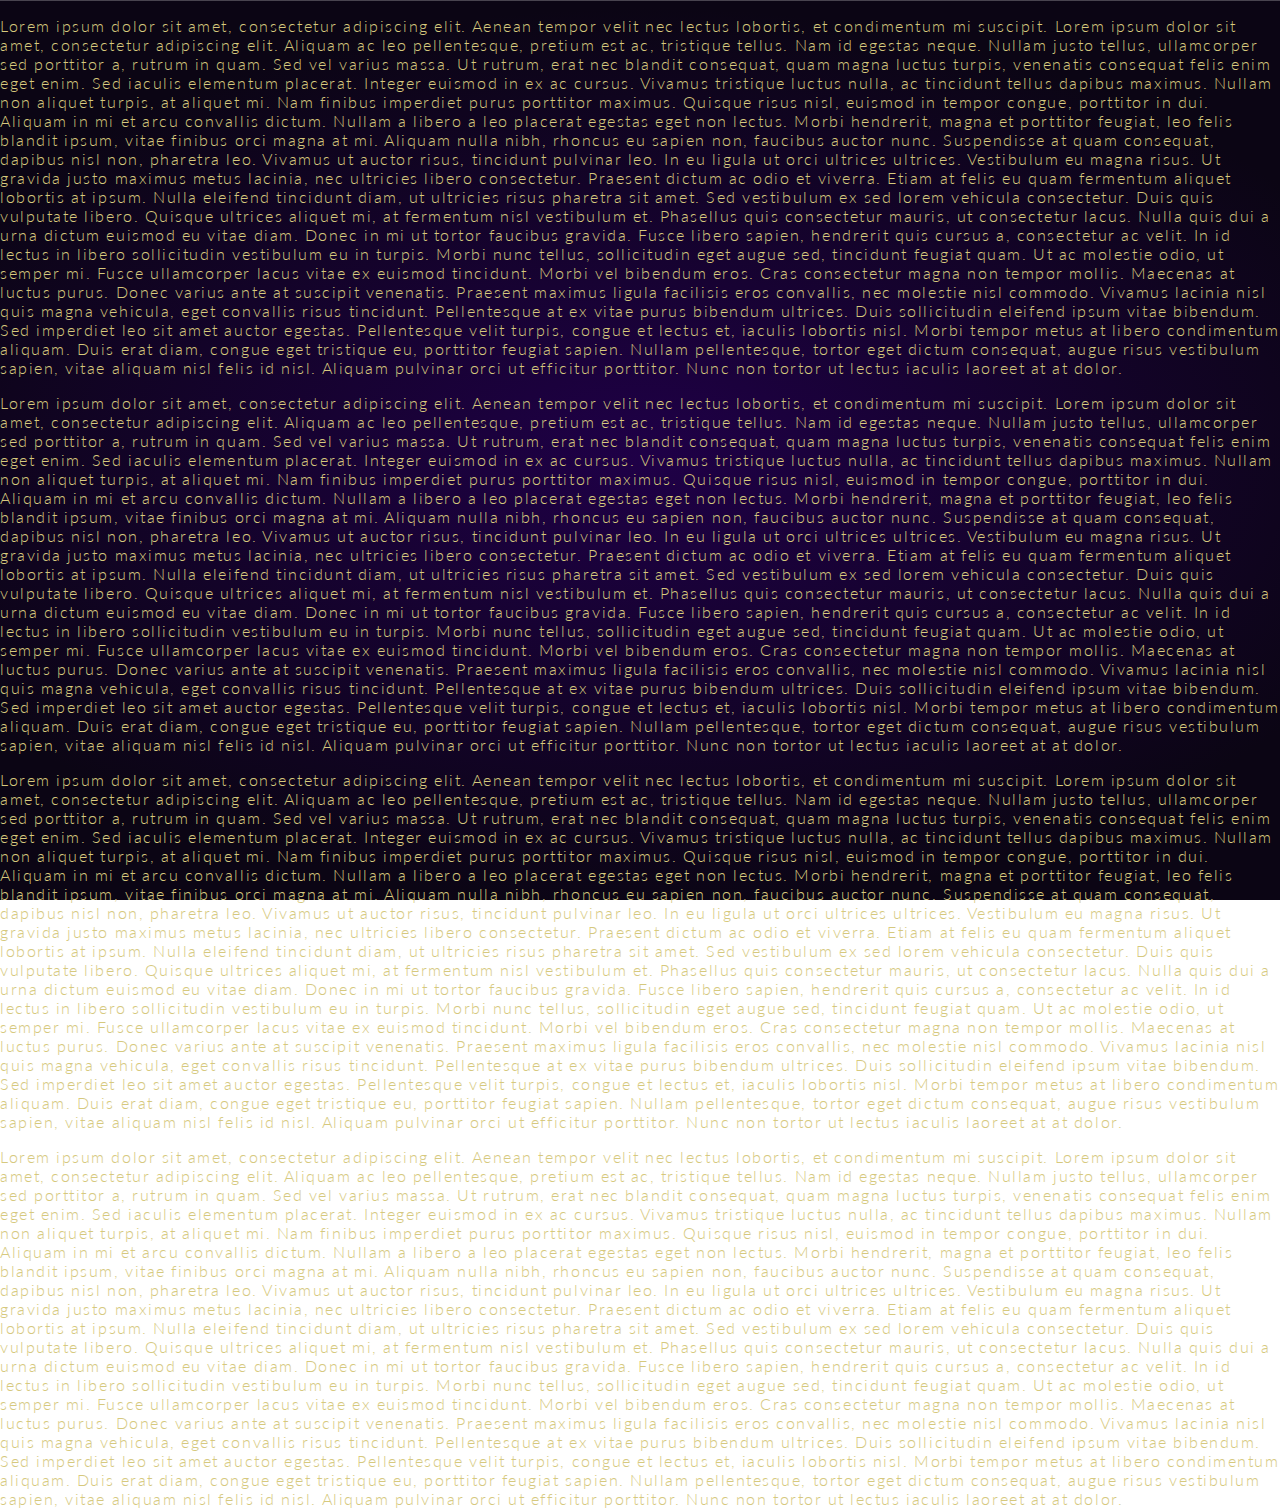
<file: kontakt.html>
<!DOCTYPE html>
<html lang="da">

<head>
    <meta charset="utf-8">
    <meta name="viewport" content="width=device-width, initial-scale=1.0">
    <meta name="robots" content="noindex">
    <title>Forside</title>
    <link rel="stylesheet" href="stylesheet.css">

    <link rel="preconnect" href="https://fonts.gstatic.com">
    <link href="https://fonts.googleapis.com/css2?family=Sacramento&display=swap" rel="stylesheet">

    <link rel="preconnect" href="https://fonts.gstatic.com">
    <link href="https://fonts.googleapis.com/css2?family=Lato:wght@300;400&display=swap" rel="stylesheet">

    <link rel="apple-touch-icon" sizes="180x180" href="icon/apple-touch-icon.png">
    <link rel="icon" type="image/png" sizes="32x32" href="icon/favicon-32x32.png">
    <link rel="icon" type="image/png" sizes="16x16" href="icon/favicon-16x16.png">
    <link rel="manifest" href="icon/site.webmanifest">
    <link rel="mask-icon" href="icon/safari-pinned-tab.svg" color="#5bbad5">
    <link rel="shortcut icon" href="icon/favicon.ico">
    <meta name="msapplication-TileColor" content="#da532c">
    <meta name="msapplication-config" content="icon/browserconfig.xml">
    <meta name="theme-color" content="#ffffff">

</head>

<body>

    <section class="stuff">
        <p>Lorem ipsum dolor sit amet, consectetur adipiscing elit. Aenean tempor velit nec lectus lobortis, et condimentum mi suscipit. Lorem ipsum dolor sit amet, consectetur adipiscing elit. Aliquam ac leo pellentesque, pretium est ac, tristique tellus. Nam id egestas neque. Nullam justo tellus, ullamcorper sed porttitor a, rutrum in quam. Sed vel varius massa. Ut rutrum, erat nec blandit consequat, quam magna luctus turpis, venenatis consequat felis enim eget enim. Sed iaculis elementum placerat. Integer euismod in ex ac cursus. Vivamus tristique luctus nulla, ac tincidunt tellus dapibus maximus. Nullam non aliquet turpis, at aliquet mi. Nam finibus imperdiet purus porttitor maximus. Quisque risus nisl, euismod in tempor congue, porttitor in dui. Aliquam in mi et arcu convallis dictum. Nullam a libero a leo placerat egestas eget non lectus. Morbi hendrerit, magna et porttitor feugiat, leo felis blandit ipsum, vitae finibus orci magna at mi. Aliquam nulla nibh, rhoncus eu sapien non, faucibus auctor nunc. Suspendisse at quam consequat, dapibus nisl non, pharetra leo. Vivamus ut auctor risus, tincidunt pulvinar leo. In eu ligula ut orci ultrices ultrices. Vestibulum eu magna risus. Ut gravida justo maximus metus lacinia, nec ultricies libero consectetur. Praesent dictum ac odio et viverra. Etiam at felis eu quam fermentum aliquet lobortis at ipsum. Nulla eleifend tincidunt diam, ut ultricies risus pharetra sit amet. Sed vestibulum ex sed lorem vehicula consectetur. Duis quis vulputate libero. Quisque ultrices aliquet mi, at fermentum nisl vestibulum et. Phasellus quis consectetur mauris, ut consectetur lacus. Nulla quis dui a urna dictum euismod eu vitae diam. Donec in mi ut tortor faucibus gravida. Fusce libero sapien, hendrerit quis cursus a, consectetur ac velit. In id lectus in libero sollicitudin vestibulum eu in turpis. Morbi nunc tellus, sollicitudin eget augue sed, tincidunt feugiat quam. Ut ac molestie odio, ut semper mi. Fusce ullamcorper lacus vitae ex euismod tincidunt. Morbi vel bibendum eros. Cras consectetur magna non tempor mollis. Maecenas at luctus purus. Donec varius ante at suscipit venenatis. Praesent maximus ligula facilisis eros convallis, nec molestie nisl commodo. Vivamus lacinia nisl quis magna vehicula, eget convallis risus tincidunt. Pellentesque at ex vitae purus bibendum ultrices. Duis sollicitudin eleifend ipsum vitae bibendum. Sed imperdiet leo sit amet auctor egestas. Pellentesque velit turpis, congue et lectus et, iaculis lobortis nisl. Morbi tempor metus at libero condimentum aliquam. Duis erat diam, congue eget tristique eu, porttitor feugiat sapien. Nullam pellentesque, tortor eget dictum consequat, augue risus vestibulum sapien, vitae aliquam nisl felis id nisl. Aliquam pulvinar orci ut efficitur porttitor. Nunc non tortor ut lectus iaculis laoreet at at dolor.</p>
        <p>Lorem ipsum dolor sit amet, consectetur adipiscing elit. Aenean tempor velit nec lectus lobortis, et condimentum mi suscipit. Lorem ipsum dolor sit amet, consectetur adipiscing elit. Aliquam ac leo pellentesque, pretium est ac, tristique tellus. Nam id egestas neque. Nullam justo tellus, ullamcorper sed porttitor a, rutrum in quam. Sed vel varius massa. Ut rutrum, erat nec blandit consequat, quam magna luctus turpis, venenatis consequat felis enim eget enim. Sed iaculis elementum placerat. Integer euismod in ex ac cursus. Vivamus tristique luctus nulla, ac tincidunt tellus dapibus maximus. Nullam non aliquet turpis, at aliquet mi. Nam finibus imperdiet purus porttitor maximus. Quisque risus nisl, euismod in tempor congue, porttitor in dui. Aliquam in mi et arcu convallis dictum. Nullam a libero a leo placerat egestas eget non lectus. Morbi hendrerit, magna et porttitor feugiat, leo felis blandit ipsum, vitae finibus orci magna at mi. Aliquam nulla nibh, rhoncus eu sapien non, faucibus auctor nunc. Suspendisse at quam consequat, dapibus nisl non, pharetra leo. Vivamus ut auctor risus, tincidunt pulvinar leo. In eu ligula ut orci ultrices ultrices. Vestibulum eu magna risus. Ut gravida justo maximus metus lacinia, nec ultricies libero consectetur. Praesent dictum ac odio et viverra. Etiam at felis eu quam fermentum aliquet lobortis at ipsum. Nulla eleifend tincidunt diam, ut ultricies risus pharetra sit amet. Sed vestibulum ex sed lorem vehicula consectetur. Duis quis vulputate libero. Quisque ultrices aliquet mi, at fermentum nisl vestibulum et. Phasellus quis consectetur mauris, ut consectetur lacus. Nulla quis dui a urna dictum euismod eu vitae diam. Donec in mi ut tortor faucibus gravida. Fusce libero sapien, hendrerit quis cursus a, consectetur ac velit. In id lectus in libero sollicitudin vestibulum eu in turpis. Morbi nunc tellus, sollicitudin eget augue sed, tincidunt feugiat quam. Ut ac molestie odio, ut semper mi. Fusce ullamcorper lacus vitae ex euismod tincidunt. Morbi vel bibendum eros. Cras consectetur magna non tempor mollis. Maecenas at luctus purus. Donec varius ante at suscipit venenatis. Praesent maximus ligula facilisis eros convallis, nec molestie nisl commodo. Vivamus lacinia nisl quis magna vehicula, eget convallis risus tincidunt. Pellentesque at ex vitae purus bibendum ultrices. Duis sollicitudin eleifend ipsum vitae bibendum. Sed imperdiet leo sit amet auctor egestas. Pellentesque velit turpis, congue et lectus et, iaculis lobortis nisl. Morbi tempor metus at libero condimentum aliquam. Duis erat diam, congue eget tristique eu, porttitor feugiat sapien. Nullam pellentesque, tortor eget dictum consequat, augue risus vestibulum sapien, vitae aliquam nisl felis id nisl. Aliquam pulvinar orci ut efficitur porttitor. Nunc non tortor ut lectus iaculis laoreet at at dolor.</p>
        <p>Lorem ipsum dolor sit amet, consectetur adipiscing elit. Aenean tempor velit nec lectus lobortis, et condimentum mi suscipit. Lorem ipsum dolor sit amet, consectetur adipiscing elit. Aliquam ac leo pellentesque, pretium est ac, tristique tellus. Nam id egestas neque. Nullam justo tellus, ullamcorper sed porttitor a, rutrum in quam. Sed vel varius massa. Ut rutrum, erat nec blandit consequat, quam magna luctus turpis, venenatis consequat felis enim eget enim. Sed iaculis elementum placerat. Integer euismod in ex ac cursus. Vivamus tristique luctus nulla, ac tincidunt tellus dapibus maximus. Nullam non aliquet turpis, at aliquet mi. Nam finibus imperdiet purus porttitor maximus. Quisque risus nisl, euismod in tempor congue, porttitor in dui. Aliquam in mi et arcu convallis dictum. Nullam a libero a leo placerat egestas eget non lectus. Morbi hendrerit, magna et porttitor feugiat, leo felis blandit ipsum, vitae finibus orci magna at mi. Aliquam nulla nibh, rhoncus eu sapien non, faucibus auctor nunc. Suspendisse at quam consequat, dapibus nisl non, pharetra leo. Vivamus ut auctor risus, tincidunt pulvinar leo. In eu ligula ut orci ultrices ultrices. Vestibulum eu magna risus. Ut gravida justo maximus metus lacinia, nec ultricies libero consectetur. Praesent dictum ac odio et viverra. Etiam at felis eu quam fermentum aliquet lobortis at ipsum. Nulla eleifend tincidunt diam, ut ultricies risus pharetra sit amet. Sed vestibulum ex sed lorem vehicula consectetur. Duis quis vulputate libero. Quisque ultrices aliquet mi, at fermentum nisl vestibulum et. Phasellus quis consectetur mauris, ut consectetur lacus. Nulla quis dui a urna dictum euismod eu vitae diam. Donec in mi ut tortor faucibus gravida. Fusce libero sapien, hendrerit quis cursus a, consectetur ac velit. In id lectus in libero sollicitudin vestibulum eu in turpis. Morbi nunc tellus, sollicitudin eget augue sed, tincidunt feugiat quam. Ut ac molestie odio, ut semper mi. Fusce ullamcorper lacus vitae ex euismod tincidunt. Morbi vel bibendum eros. Cras consectetur magna non tempor mollis. Maecenas at luctus purus. Donec varius ante at suscipit venenatis. Praesent maximus ligula facilisis eros convallis, nec molestie nisl commodo. Vivamus lacinia nisl quis magna vehicula, eget convallis risus tincidunt. Pellentesque at ex vitae purus bibendum ultrices. Duis sollicitudin eleifend ipsum vitae bibendum. Sed imperdiet leo sit amet auctor egestas. Pellentesque velit turpis, congue et lectus et, iaculis lobortis nisl. Morbi tempor metus at libero condimentum aliquam. Duis erat diam, congue eget tristique eu, porttitor feugiat sapien. Nullam pellentesque, tortor eget dictum consequat, augue risus vestibulum sapien, vitae aliquam nisl felis id nisl. Aliquam pulvinar orci ut efficitur porttitor. Nunc non tortor ut lectus iaculis laoreet at at dolor.</p>
        <p>Lorem ipsum dolor sit amet, consectetur adipiscing elit. Aenean tempor velit nec lectus lobortis, et condimentum mi suscipit. Lorem ipsum dolor sit amet, consectetur adipiscing elit. Aliquam ac leo pellentesque, pretium est ac, tristique tellus. Nam id egestas neque. Nullam justo tellus, ullamcorper sed porttitor a, rutrum in quam. Sed vel varius massa. Ut rutrum, erat nec blandit consequat, quam magna luctus turpis, venenatis consequat felis enim eget enim. Sed iaculis elementum placerat. Integer euismod in ex ac cursus. Vivamus tristique luctus nulla, ac tincidunt tellus dapibus maximus. Nullam non aliquet turpis, at aliquet mi. Nam finibus imperdiet purus porttitor maximus. Quisque risus nisl, euismod in tempor congue, porttitor in dui. Aliquam in mi et arcu convallis dictum. Nullam a libero a leo placerat egestas eget non lectus. Morbi hendrerit, magna et porttitor feugiat, leo felis blandit ipsum, vitae finibus orci magna at mi. Aliquam nulla nibh, rhoncus eu sapien non, faucibus auctor nunc. Suspendisse at quam consequat, dapibus nisl non, pharetra leo. Vivamus ut auctor risus, tincidunt pulvinar leo. In eu ligula ut orci ultrices ultrices. Vestibulum eu magna risus. Ut gravida justo maximus metus lacinia, nec ultricies libero consectetur. Praesent dictum ac odio et viverra. Etiam at felis eu quam fermentum aliquet lobortis at ipsum. Nulla eleifend tincidunt diam, ut ultricies risus pharetra sit amet. Sed vestibulum ex sed lorem vehicula consectetur. Duis quis vulputate libero. Quisque ultrices aliquet mi, at fermentum nisl vestibulum et. Phasellus quis consectetur mauris, ut consectetur lacus. Nulla quis dui a urna dictum euismod eu vitae diam. Donec in mi ut tortor faucibus gravida. Fusce libero sapien, hendrerit quis cursus a, consectetur ac velit. In id lectus in libero sollicitudin vestibulum eu in turpis. Morbi nunc tellus, sollicitudin eget augue sed, tincidunt feugiat quam. Ut ac molestie odio, ut semper mi. Fusce ullamcorper lacus vitae ex euismod tincidunt. Morbi vel bibendum eros. Cras consectetur magna non tempor mollis. Maecenas at luctus purus. Donec varius ante at suscipit venenatis. Praesent maximus ligula facilisis eros convallis, nec molestie nisl commodo. Vivamus lacinia nisl quis magna vehicula, eget convallis risus tincidunt. Pellentesque at ex vitae purus bibendum ultrices. Duis sollicitudin eleifend ipsum vitae bibendum. Sed imperdiet leo sit amet auctor egestas. Pellentesque velit turpis, congue et lectus et, iaculis lobortis nisl. Morbi tempor metus at libero condimentum aliquam. Duis erat diam, congue eget tristique eu, porttitor feugiat sapien. Nullam pellentesque, tortor eget dictum consequat, augue risus vestibulum sapien, vitae aliquam nisl felis id nisl. Aliquam pulvinar orci ut efficitur porttitor. Nunc non tortor ut lectus iaculis laoreet at at dolor.</p>
    </section>

    <div id="kontakt_siden_container" class="remove">
        <section id="kontakt_siden">

            <div class="section_wrapper_element">


                <div class="form_holder">
                    <form action="javascript:takForDinBesked()">
                        <div id="x"></div>
                        <div class="h2">
                            <h2>Kontakt</h2>
                        </div>
                        <div class="form-felt">
                            <label>
                                Fulde Navn
                                <input placeholder="Indtast dit navn" type="text" name="fnavn" required>
                            </label>
                        </div>
                        <div class="form-felt">
                            <label>
                                E-mail
                                <input placeholder="Indtast din E-mail" type="email" name="email" required>
                            </label>
                        </div>
                        <div class="form-felt">
                            <label>
                                Besked

                                <textarea placeholder="Indtast din besked" name="besked" rows="5"></textarea>
                            </label>

                        </div>
                        <div class="form-felt">
                            <button id="sendBtn">Send</button>

                        </div>
                    </form>
                </div>

            </div>
            <section id="besked_sendt" class="remove">
                <div class="section_wrapper_element">
                    <div id="x2"></div>
                    <div class="h2">
                        <h2>Tak for din besked</h2>
                    </div>
                    <div class="button_felt">
                        <button id="tilbage">Tilbage</button>

                    </div>
                </div>
            </section>
        </section>
    </div>


    <script src="script.js"></script>
</body>

</html>
</file>
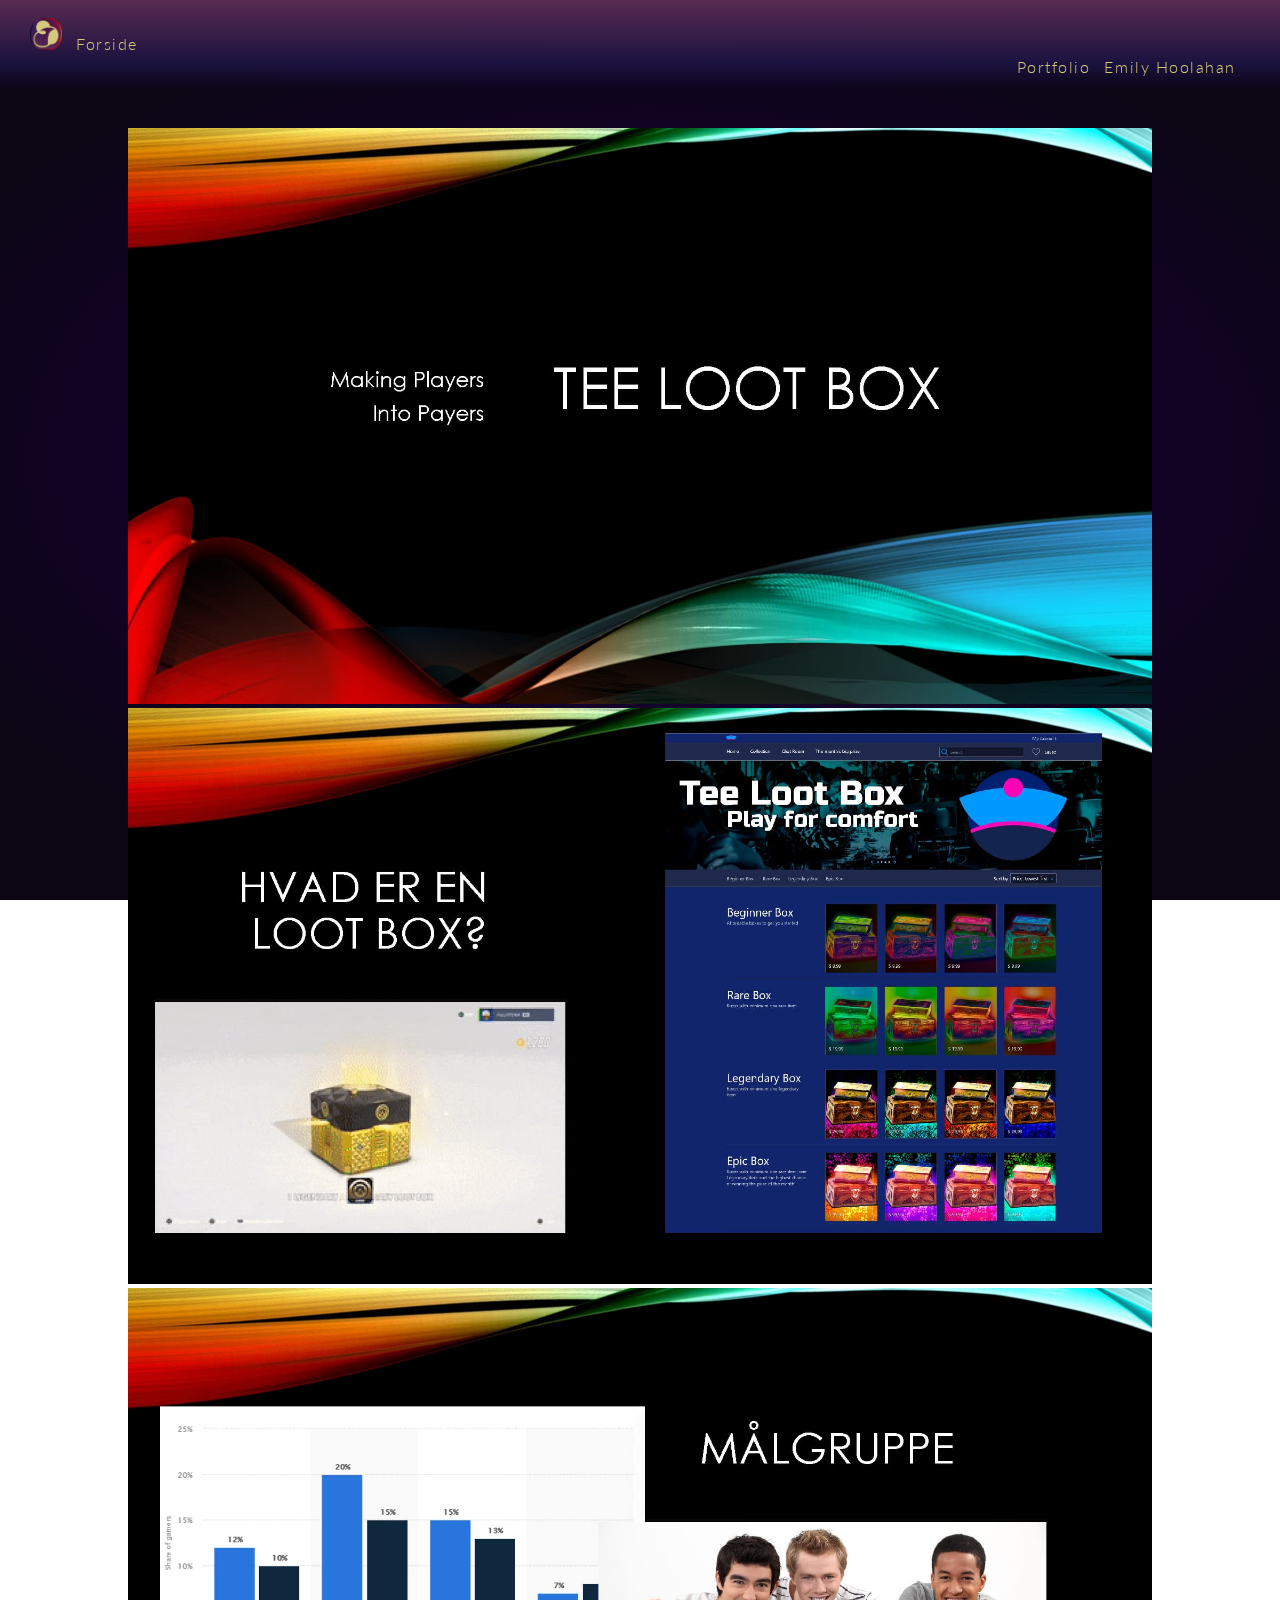
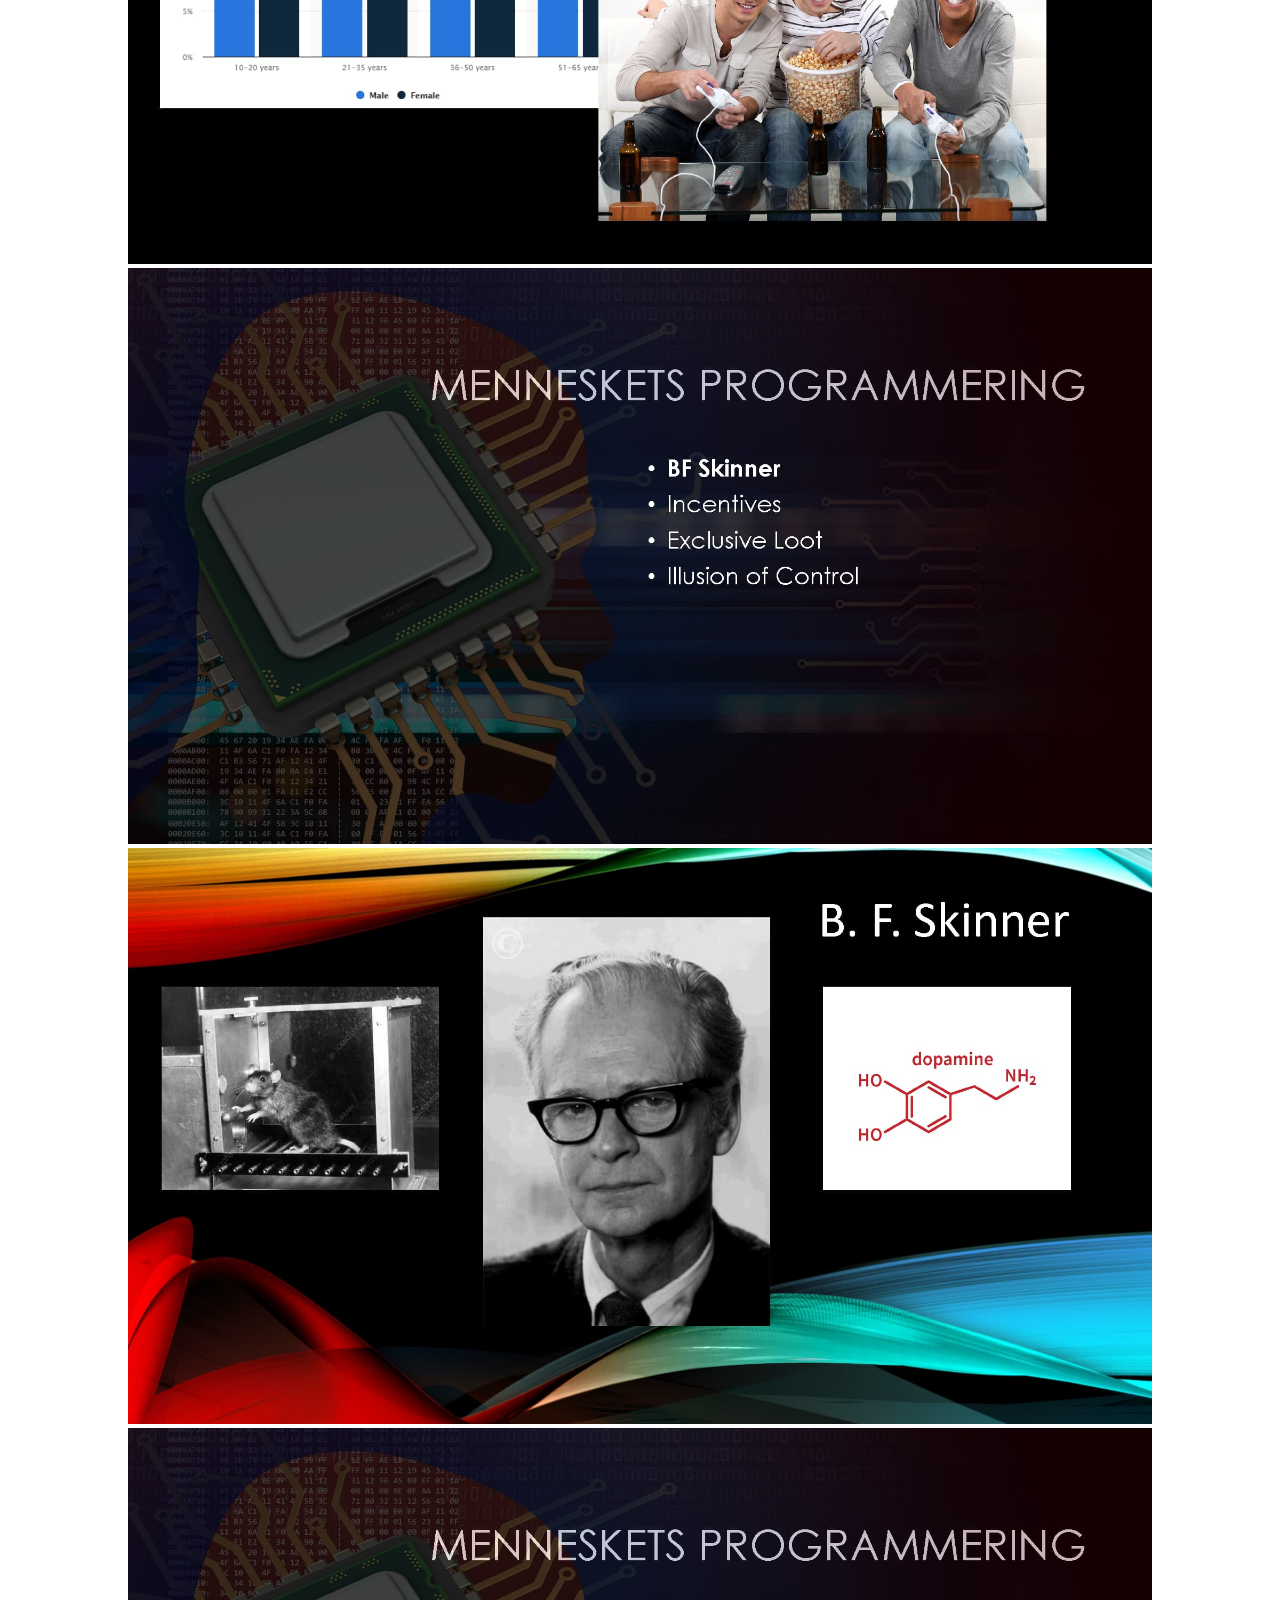
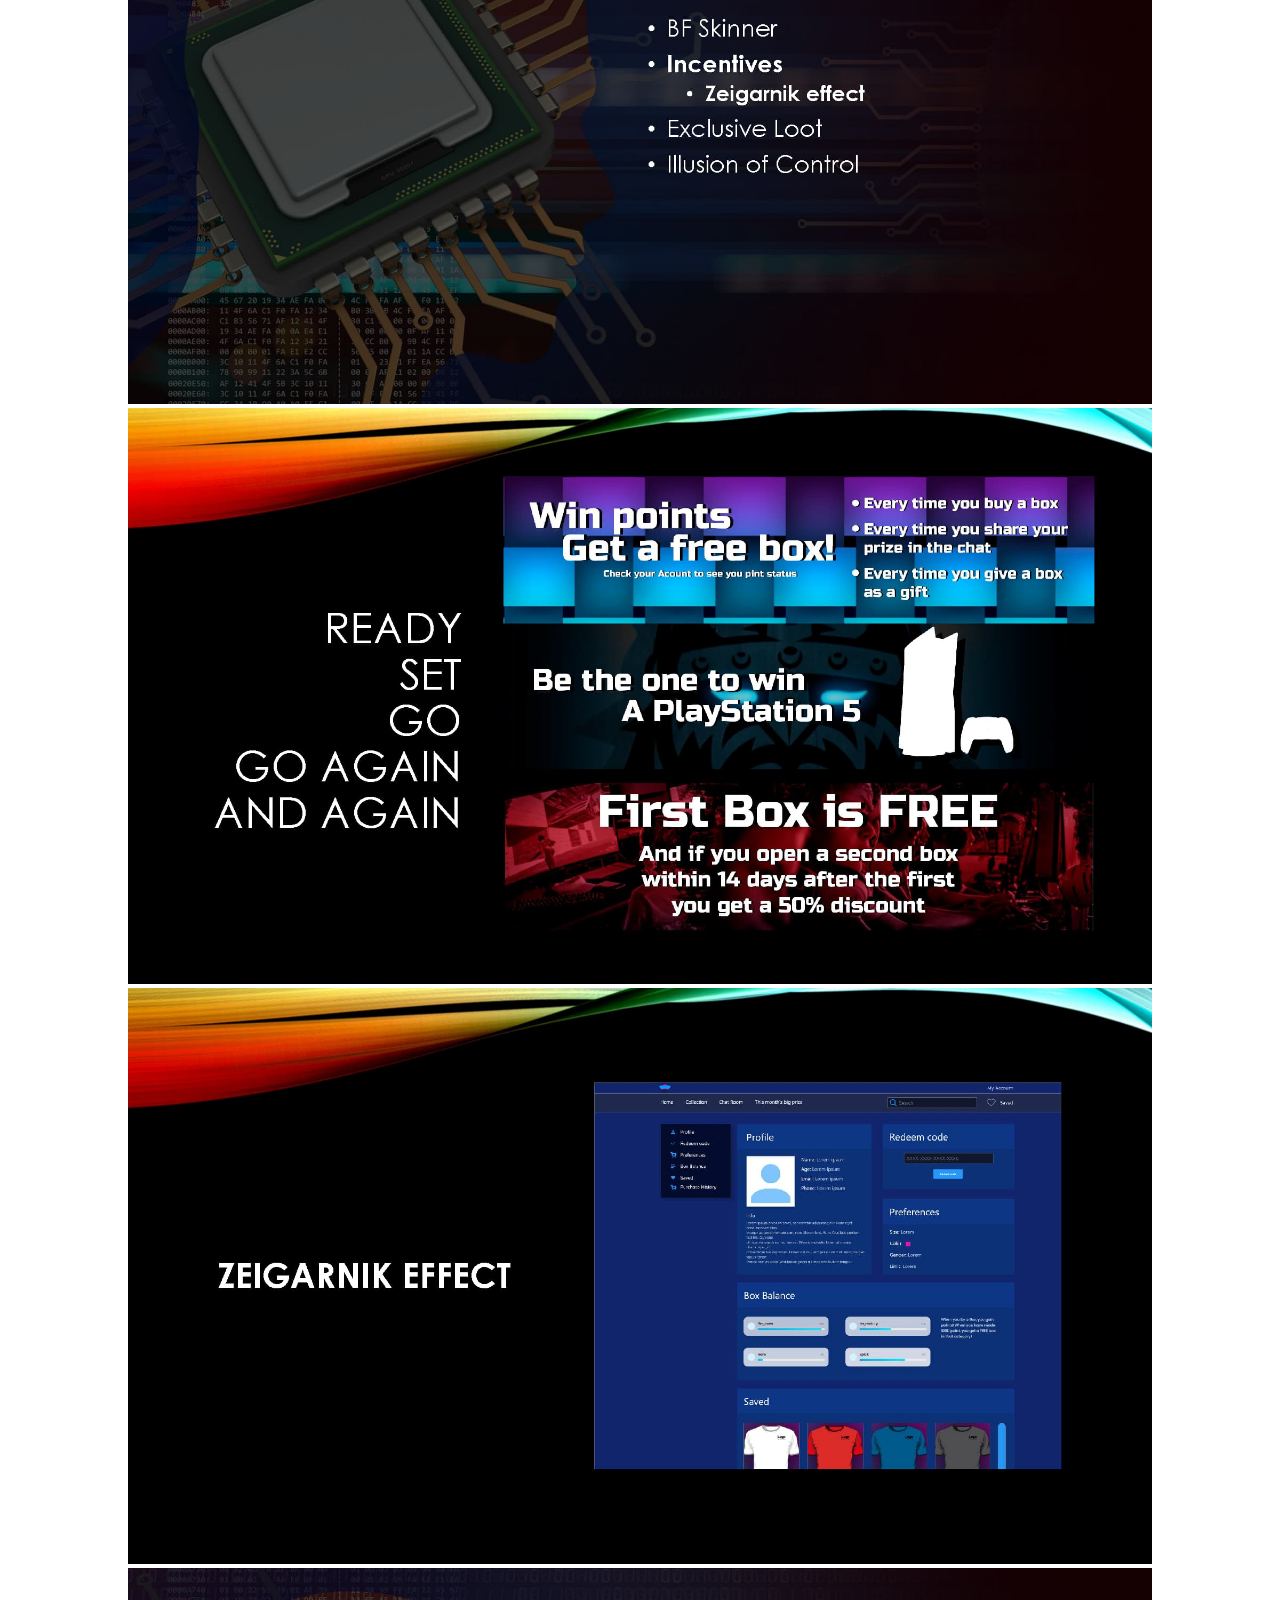
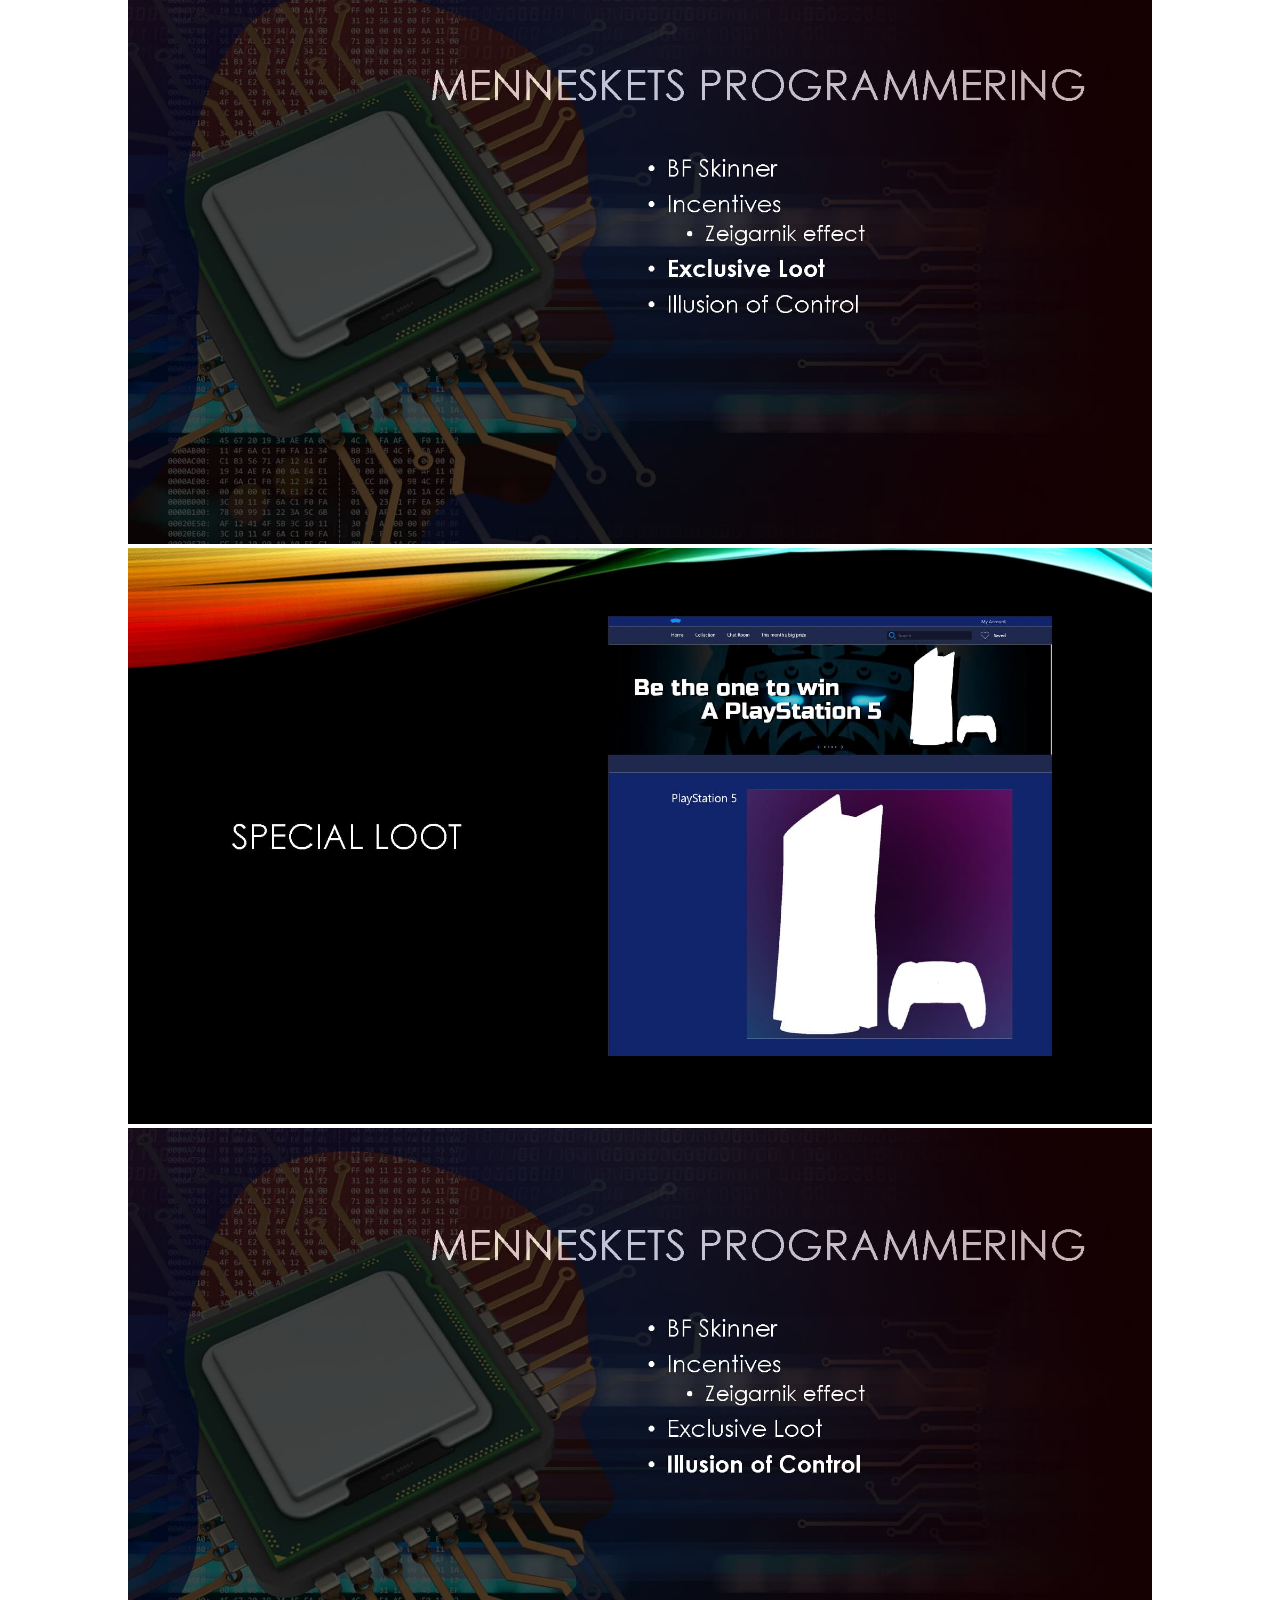
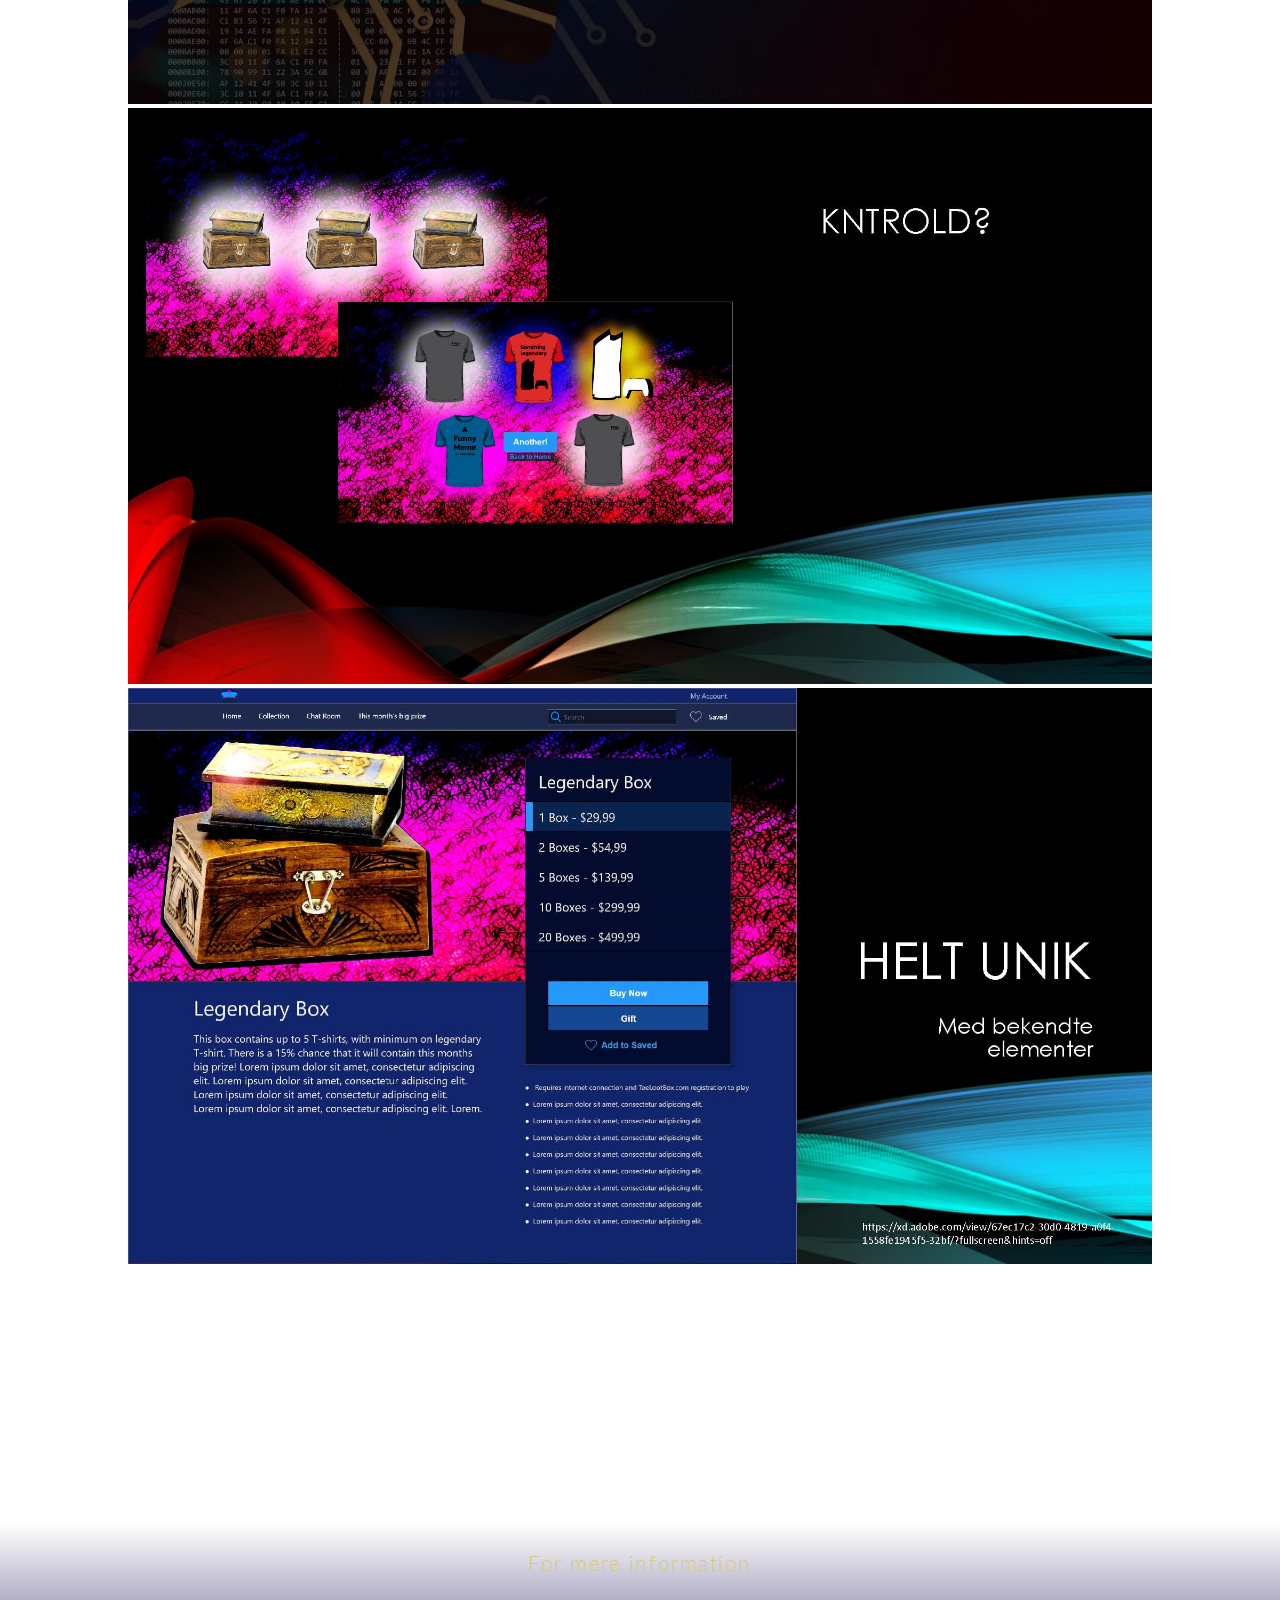
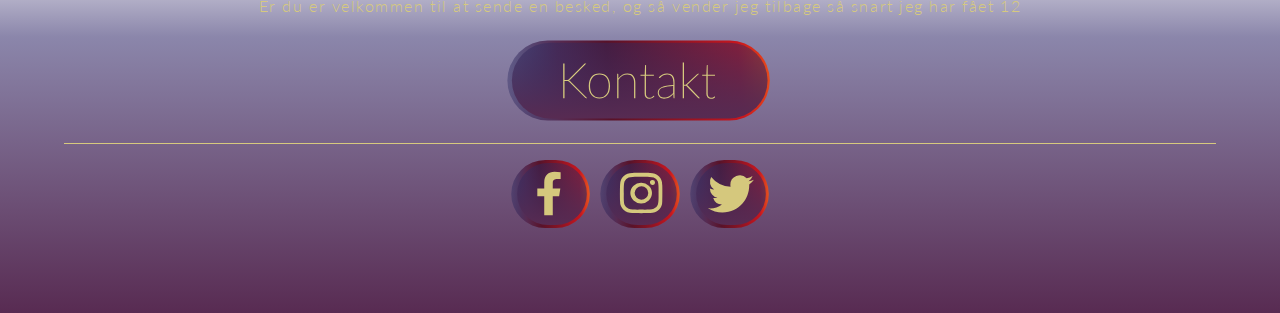
<file: pitch.html>
<!DOCTYPE html>
<html lang="da">

<head>
    <meta charset="utf-8">
    <meta name="viewport" content="width=device-width, initial-scale=1.0">
    <meta name="robots" content="noindex">
    <title>Forside</title>
    <link rel="stylesheet" href="stylesheet.css">

    <link rel="preconnect" href="https://fonts.gstatic.com">
    <link href="https://fonts.googleapis.com/css2?family=Sacramento&display=swap" rel="stylesheet">

    <link rel="preconnect" href="https://fonts.gstatic.com">
    <link href="https://fonts.googleapis.com/css2?family=Lato:wght@300;400&display=swap" rel="stylesheet">

    <link rel="apple-touch-icon" sizes="180x180" href="icon/apple-touch-icon.png">
    <link rel="icon" type="image/png" sizes="32x32" href="icon/favicon-32x32.png">
    <link rel="icon" type="image/png" sizes="16x16" href="icon/favicon-16x16.png">
    <link rel="manifest" href="icon/site.webmanifest">
    <link rel="mask-icon" href="icon/safari-pinned-tab.svg" color="#5bbad5">
    <link rel="shortcut icon" href="icon/favicon.ico">
    <meta name="msapplication-TileColor" content="#da532c">
    <meta name="msapplication-config" content="icon/browserconfig.xml">
    <meta name="theme-color" content="#ffffff">

</head>

<body>
    <header>
        <nav>
            <div class="section_wrapper">
                <div class="logo">
                    <a href="index.html"><img src="icon/icon.png" alt="logo"></a>
                    <a href="index.html">Forside</a>
                </div>
                <div id="menuknap_wrapper">
                    <div id="menuknap">
                        <div class="bar1"></div>
                        <div class="bar2"></div>
                        <div class="bar3"></div>
                    </div>
                </div>
                <div id="menu" class="hidden">
                    <a href="portfolio.html">Portfolio</a>
                    <a href="emilyhoolahan.html">Emily Hoolahan</a>
                </div>
            </div>
        </nav>
    </header>
    <main>

        <section id="pitch_side">
            <img src="billeder/opgaver/pitch/03.03.03_Pitch_EmilyHoolahan_Side_01.jpg" alt="side1">
            <img src="billeder/opgaver/pitch/03.03.03_Pitch_EmilyHoolahan_Side_02.jpg" alt="side2">
            <img src="billeder/opgaver/pitch/03.03.03_Pitch_EmilyHoolahan_Side_03.jpg" alt="side3">
            <img src="billeder/opgaver/pitch/03.03.03_Pitch_EmilyHoolahan_Side_04.jpg" alt="side4">
            <img src="billeder/opgaver/pitch/03.03.03_Pitch_EmilyHoolahan_Side_05.jpg" alt="side5">
            <img src="billeder/opgaver/pitch/03.03.03_Pitch_EmilyHoolahan_Side_06.jpg" alt="side6">
            <img src="billeder/opgaver/pitch/03.03.03_Pitch_EmilyHoolahan_Side_07.jpg" alt="side7">
            <img src="billeder/opgaver/pitch/03.03.03_Pitch_EmilyHoolahan_Side_08.jpg" alt="side8">
            <img src="billeder/opgaver/pitch/03.03.03_Pitch_EmilyHoolahan_Side_09.jpg" alt="side9">
            <img src="billeder/opgaver/pitch/03.03.03_Pitch_EmilyHoolahan_Side_10.jpg" alt="sid10">
            <img src="billeder/opgaver/pitch/03.03.03_Pitch_EmilyHoolahan_Side_11.jpg" alt="sid11">
            <img src="billeder/opgaver/pitch/03.03.03_Pitch_EmilyHoolahan_Side_12.jpg" alt="sid12">
            <img src="billeder/opgaver/pitch/03.03.03_Pitch_EmilyHoolahan_Side_13.jpg" alt="sid13">
        </section>
        <div id="kontakt_siden_container" class="remove">
            <section id="kontakt_siden">

                <div class="section_wrapper_element">


                    <div class="form_holder">
                        <form action="javascript:takForDinBesked()">
                            <div id="x"></div>
                            <div class="h2">
                                <h2>Kontakt</h2>
                            </div>
                            <div class="form-felt">
                                <label>
                                    Fulde Navn
                                    <input placeholder="Indtast dit navn" type="text" name="fnavn" required>
                                </label>
                            </div>
                            <div class="form-felt">
                                <label>
                                    E-mail
                                    <input placeholder="Indtast din E-mail" type="email" name="email" required>
                                </label>
                            </div>
                            <div class="form-felt">
                                <label>
                                    Besked

                                    <textarea placeholder="Indtast din besked" name="besked" rows="5"></textarea>
                                </label>

                            </div>
                            <div class="form-felt">
                                <button id="sendBtn">Send</button>

                            </div>
                        </form>
                    </div>

                </div>
                <section id="besked_sendt" class="remove">
                    <div class="section_wrapper_element">
                        <div id="x2"></div>
                        <div class="h2">
                            <h2>Tak for din besked</h2>
                        </div>
                        <div class="button_felt">
                            <button id="tilbage">Tilbage</button>

                        </div>
                    </div>
                </section>
            </section>
        </div>
    </main>
    <footer>
        <div id="forside_footer">
            <section id="footer_section">
                <div class="txt">
                    <h3>For mere information</h3>
                    <p>Er du er velkommen til at sende en besked, og så vender jeg tilbage så snart jeg har fået 12</p>
                </div>
                <div class="button">
                    <div id="kontakt_style"></div>
                </div>
                <div class="line"></div>
                <div class="icons">
                    <div class="SoMe">
                        <img src="assetliste/facebook.svg" alt="facebook">
                        <img src="assetliste/instergram.svg" alt="instergram">
                        <img src="assetliste/twitter.svg" alt="twitter">
                    </div>
                </div>
            </section>
        </div>
    </footer>

    <script src="script.js"></script>
</body>

</html>
</file>
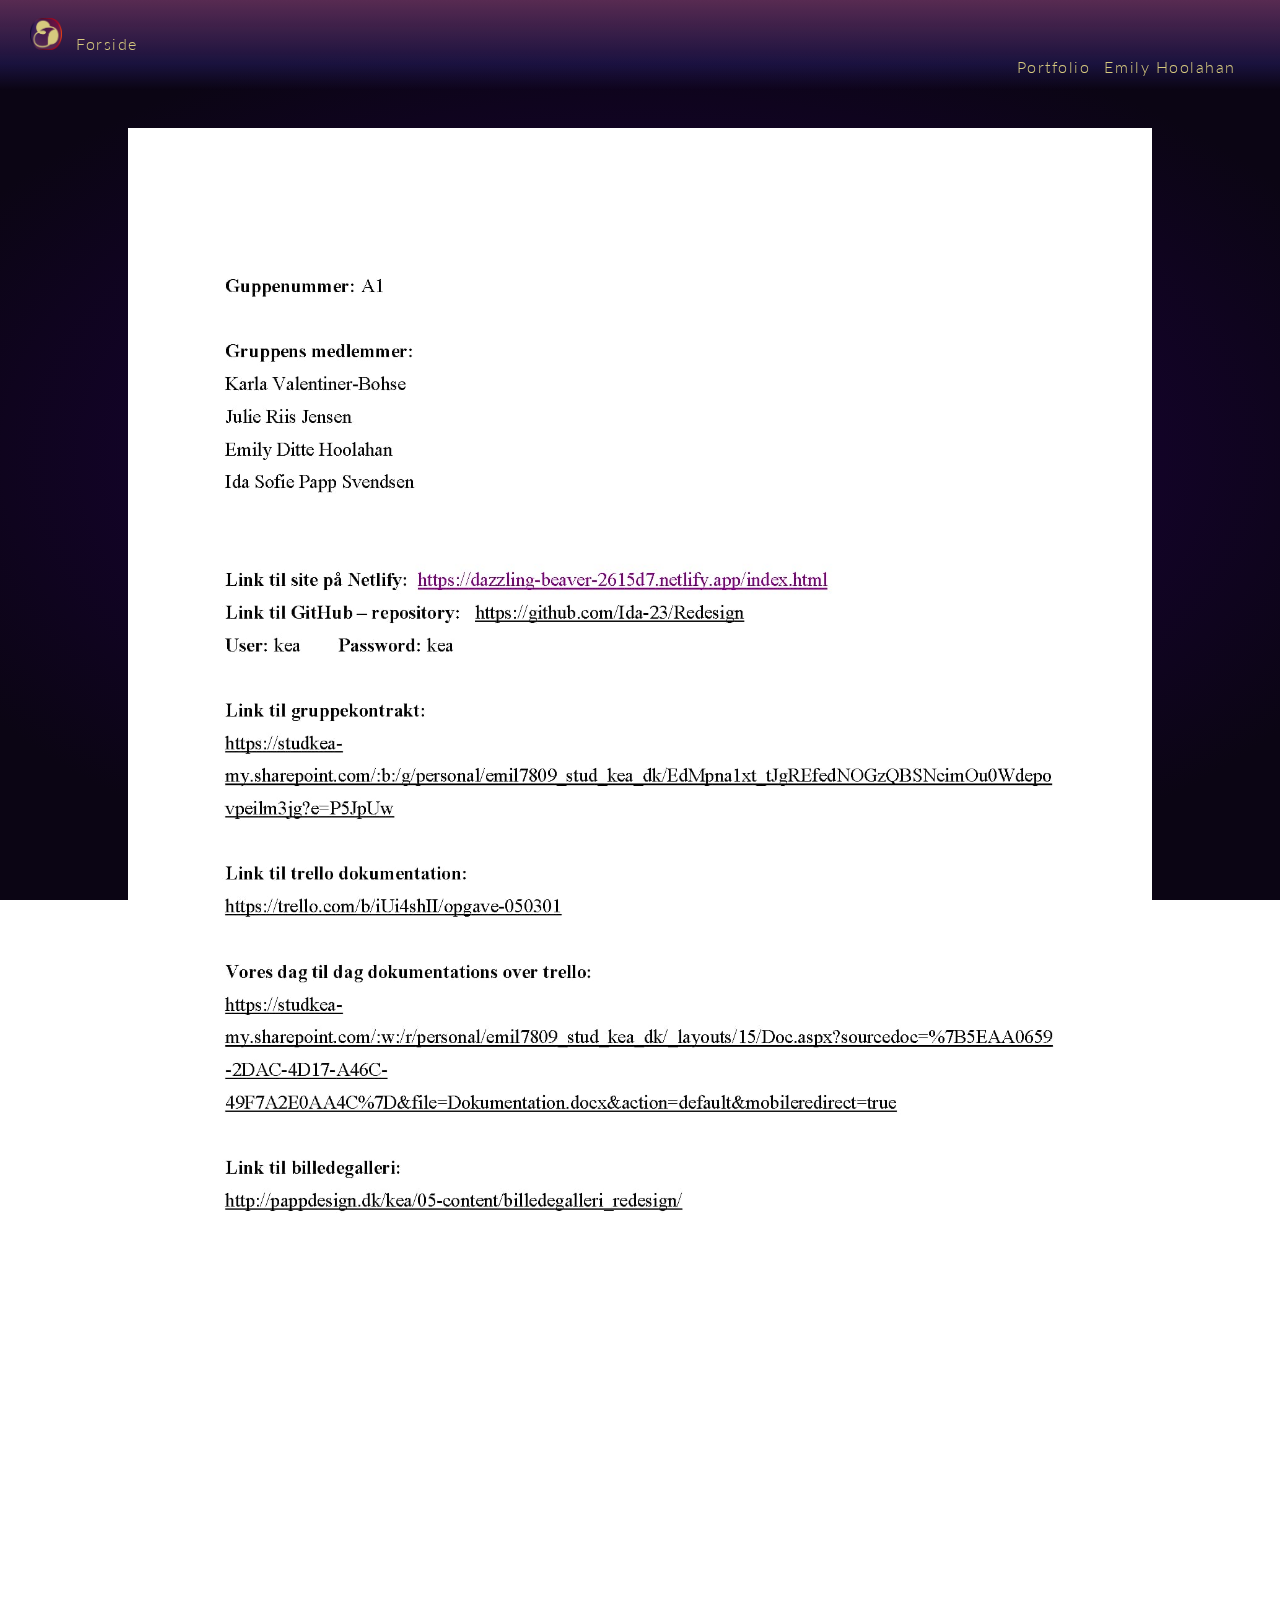
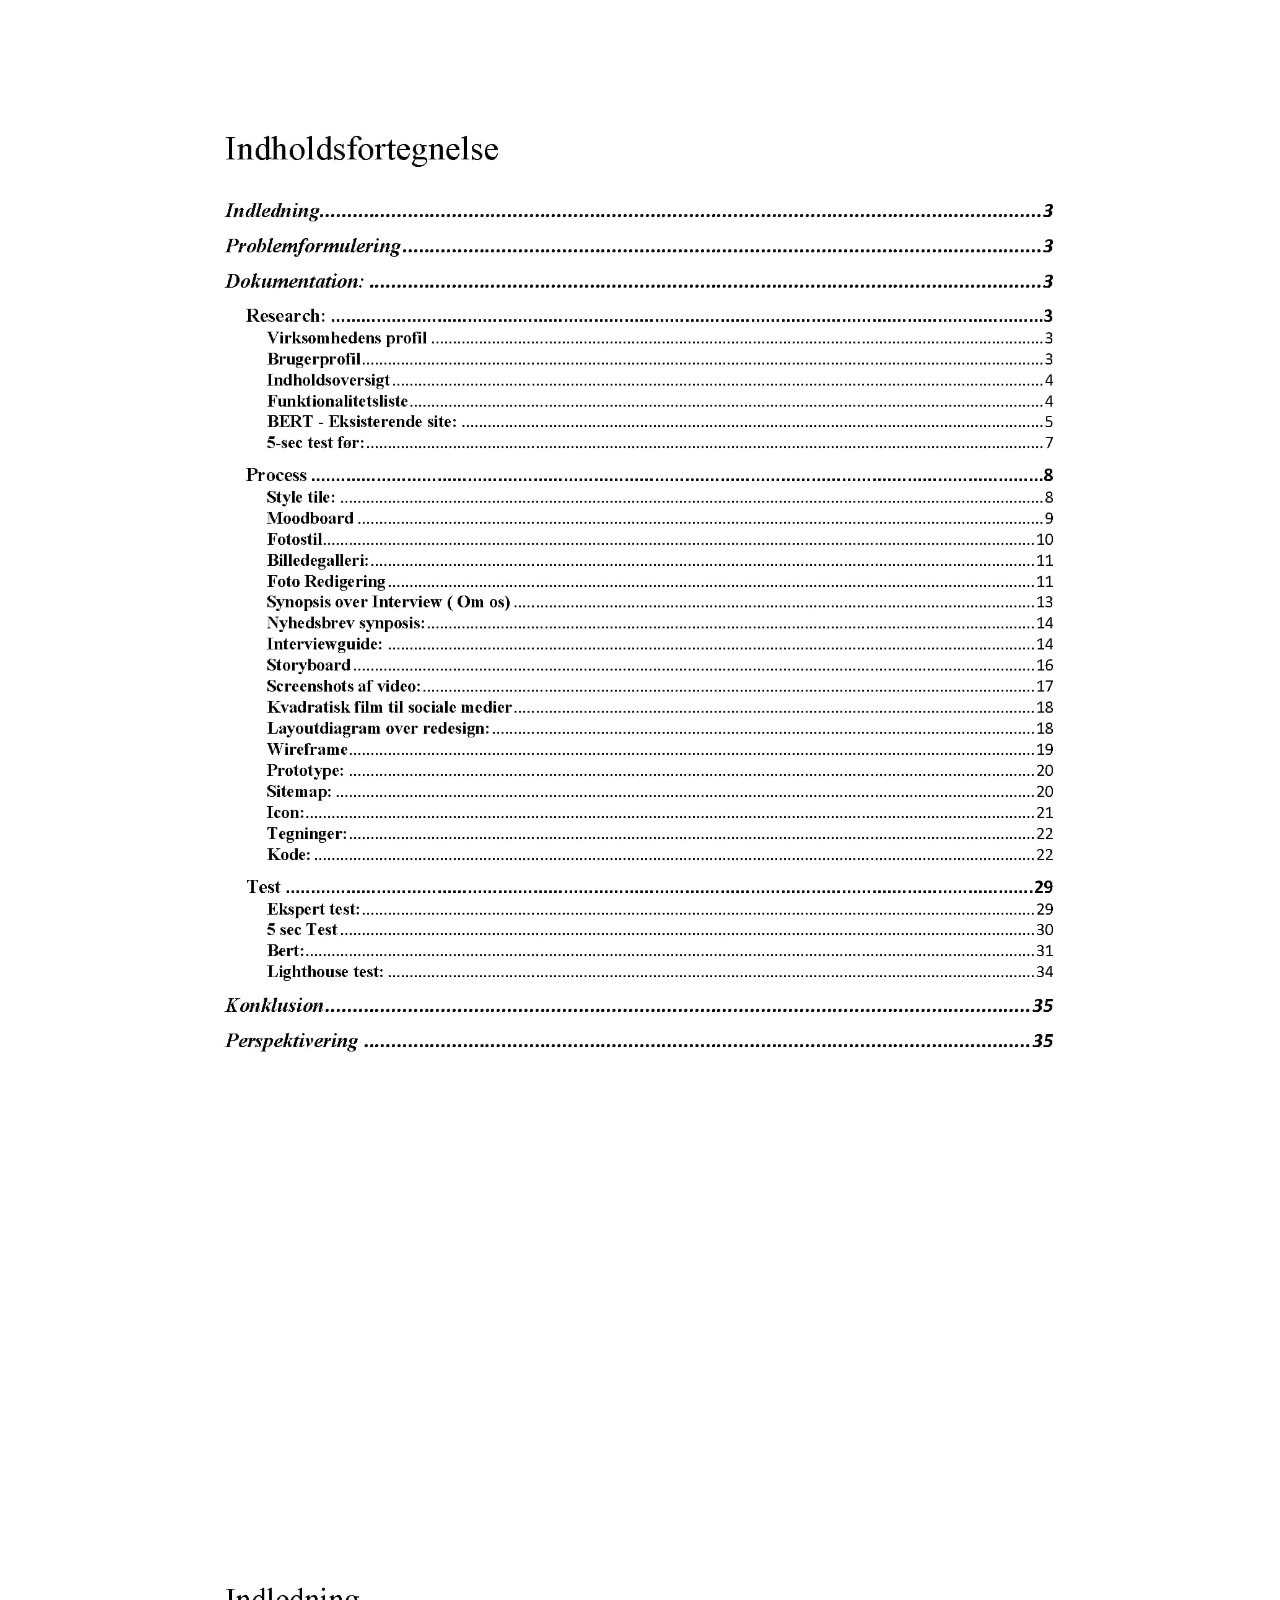
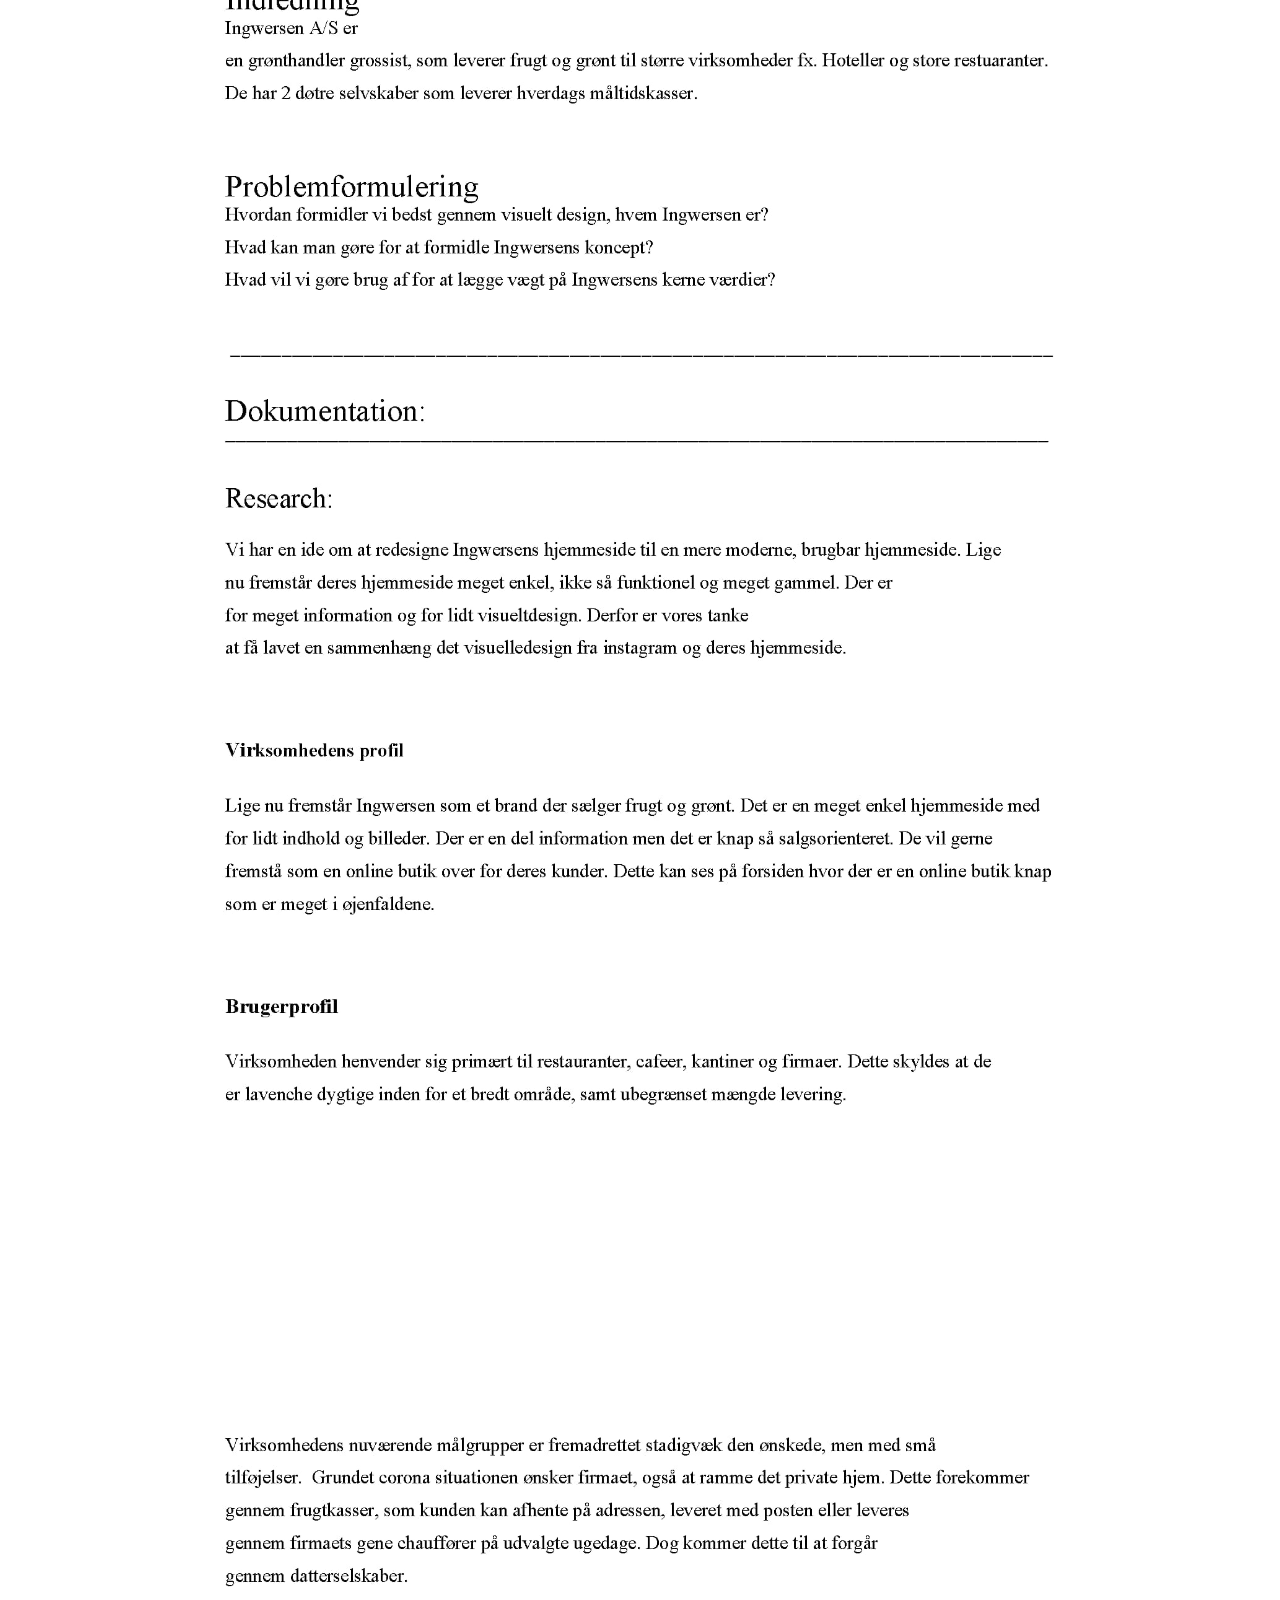
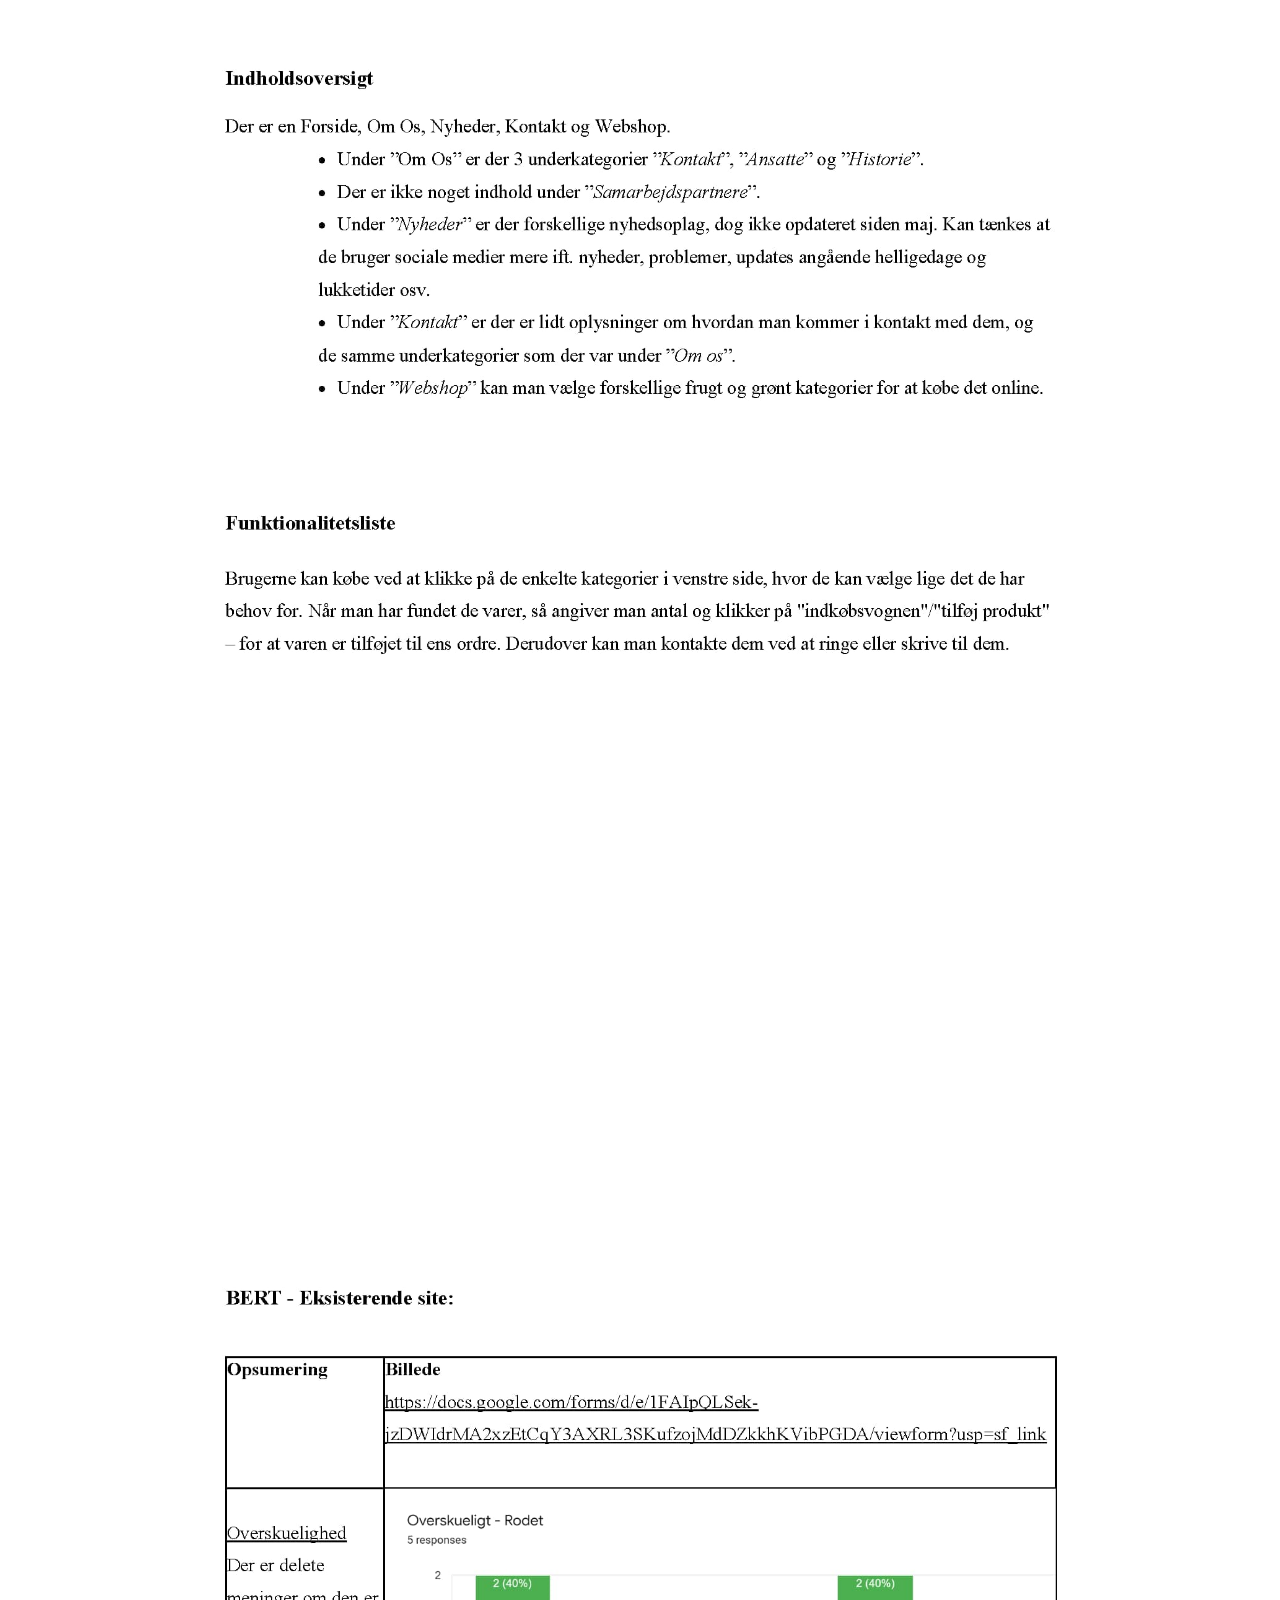
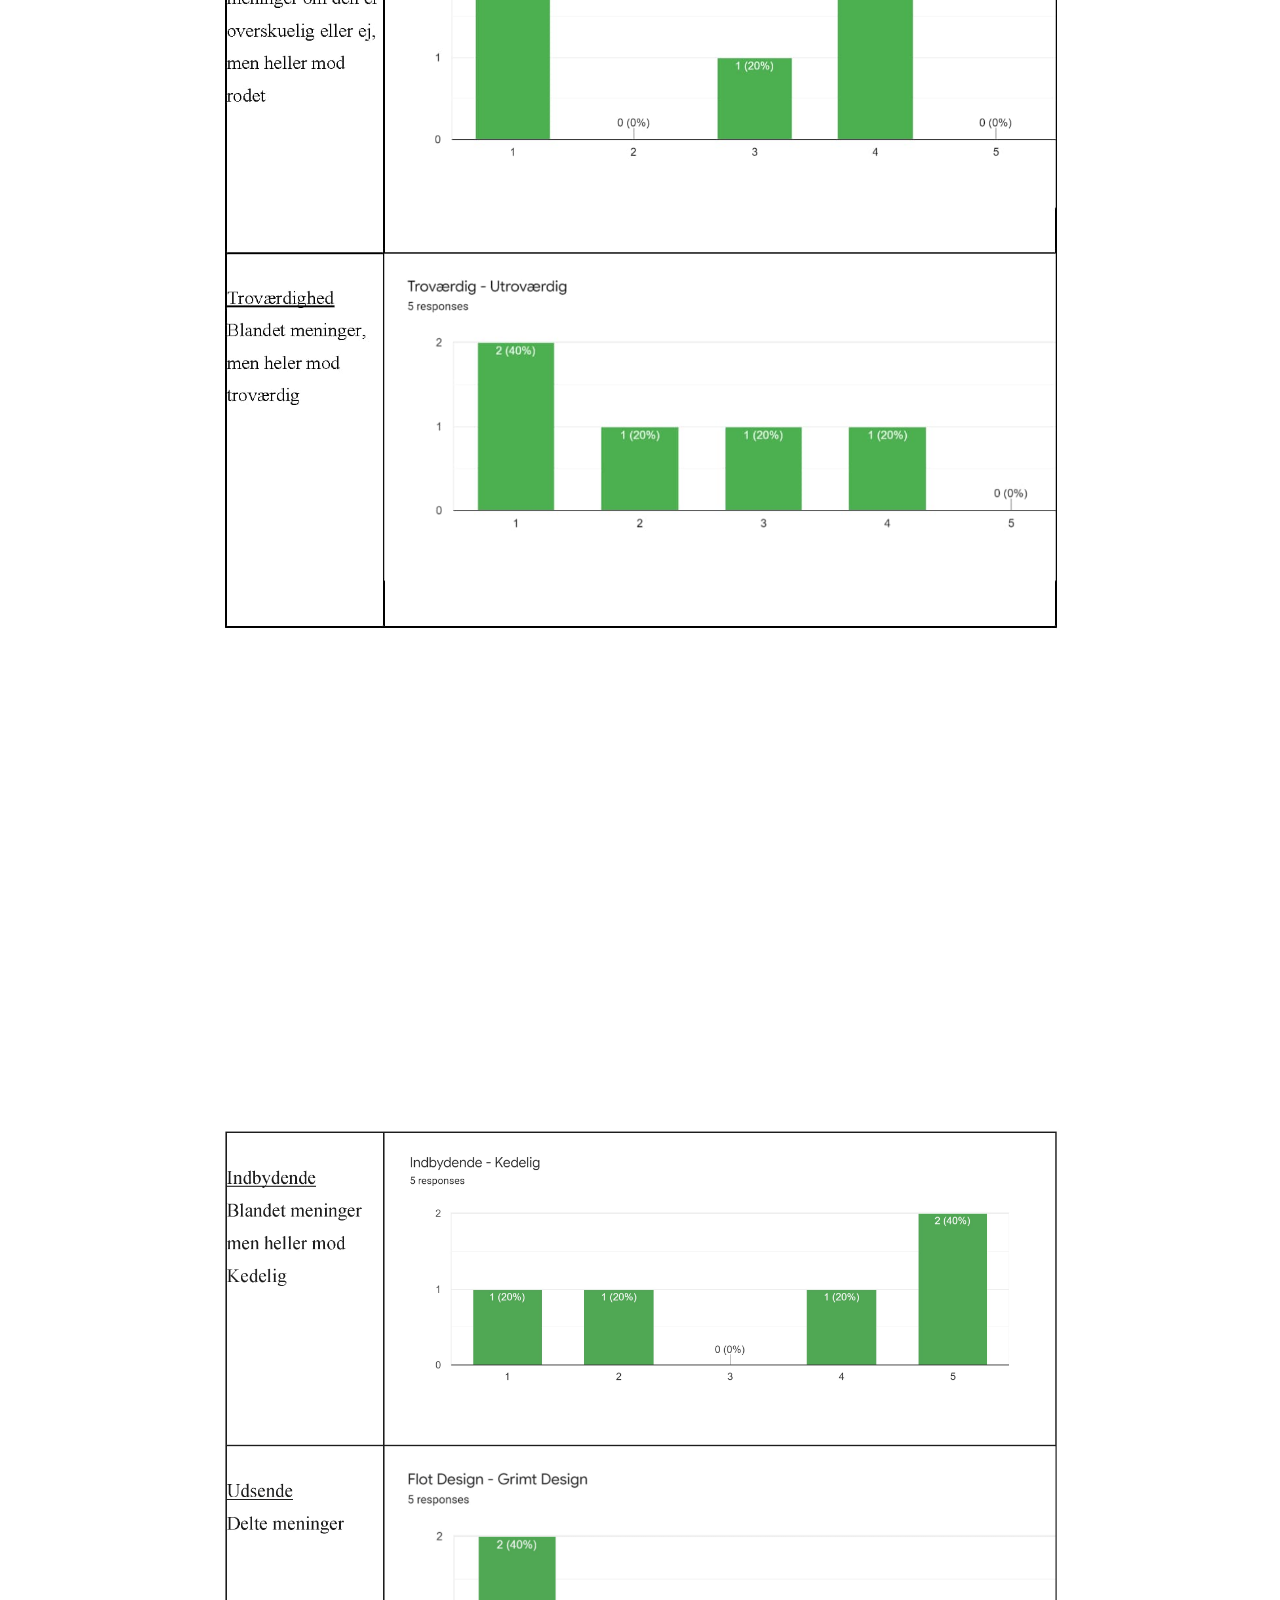
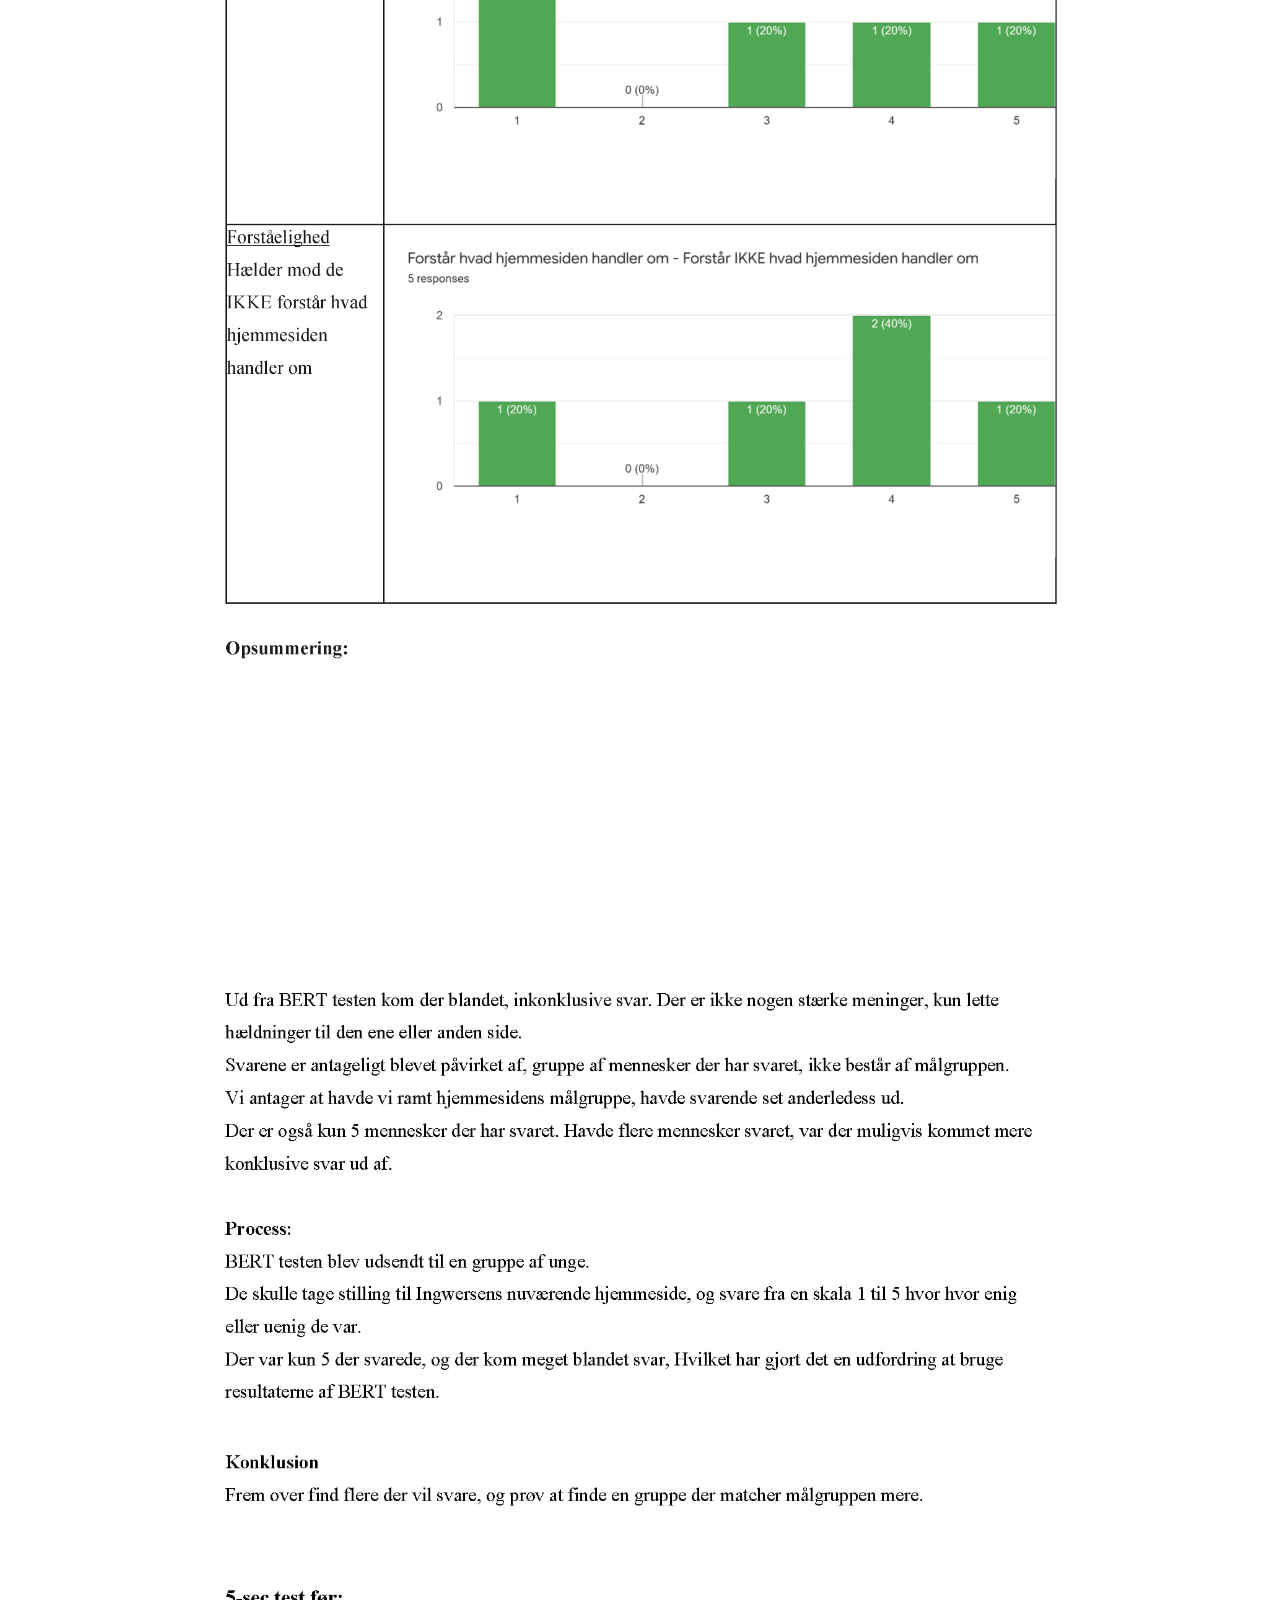
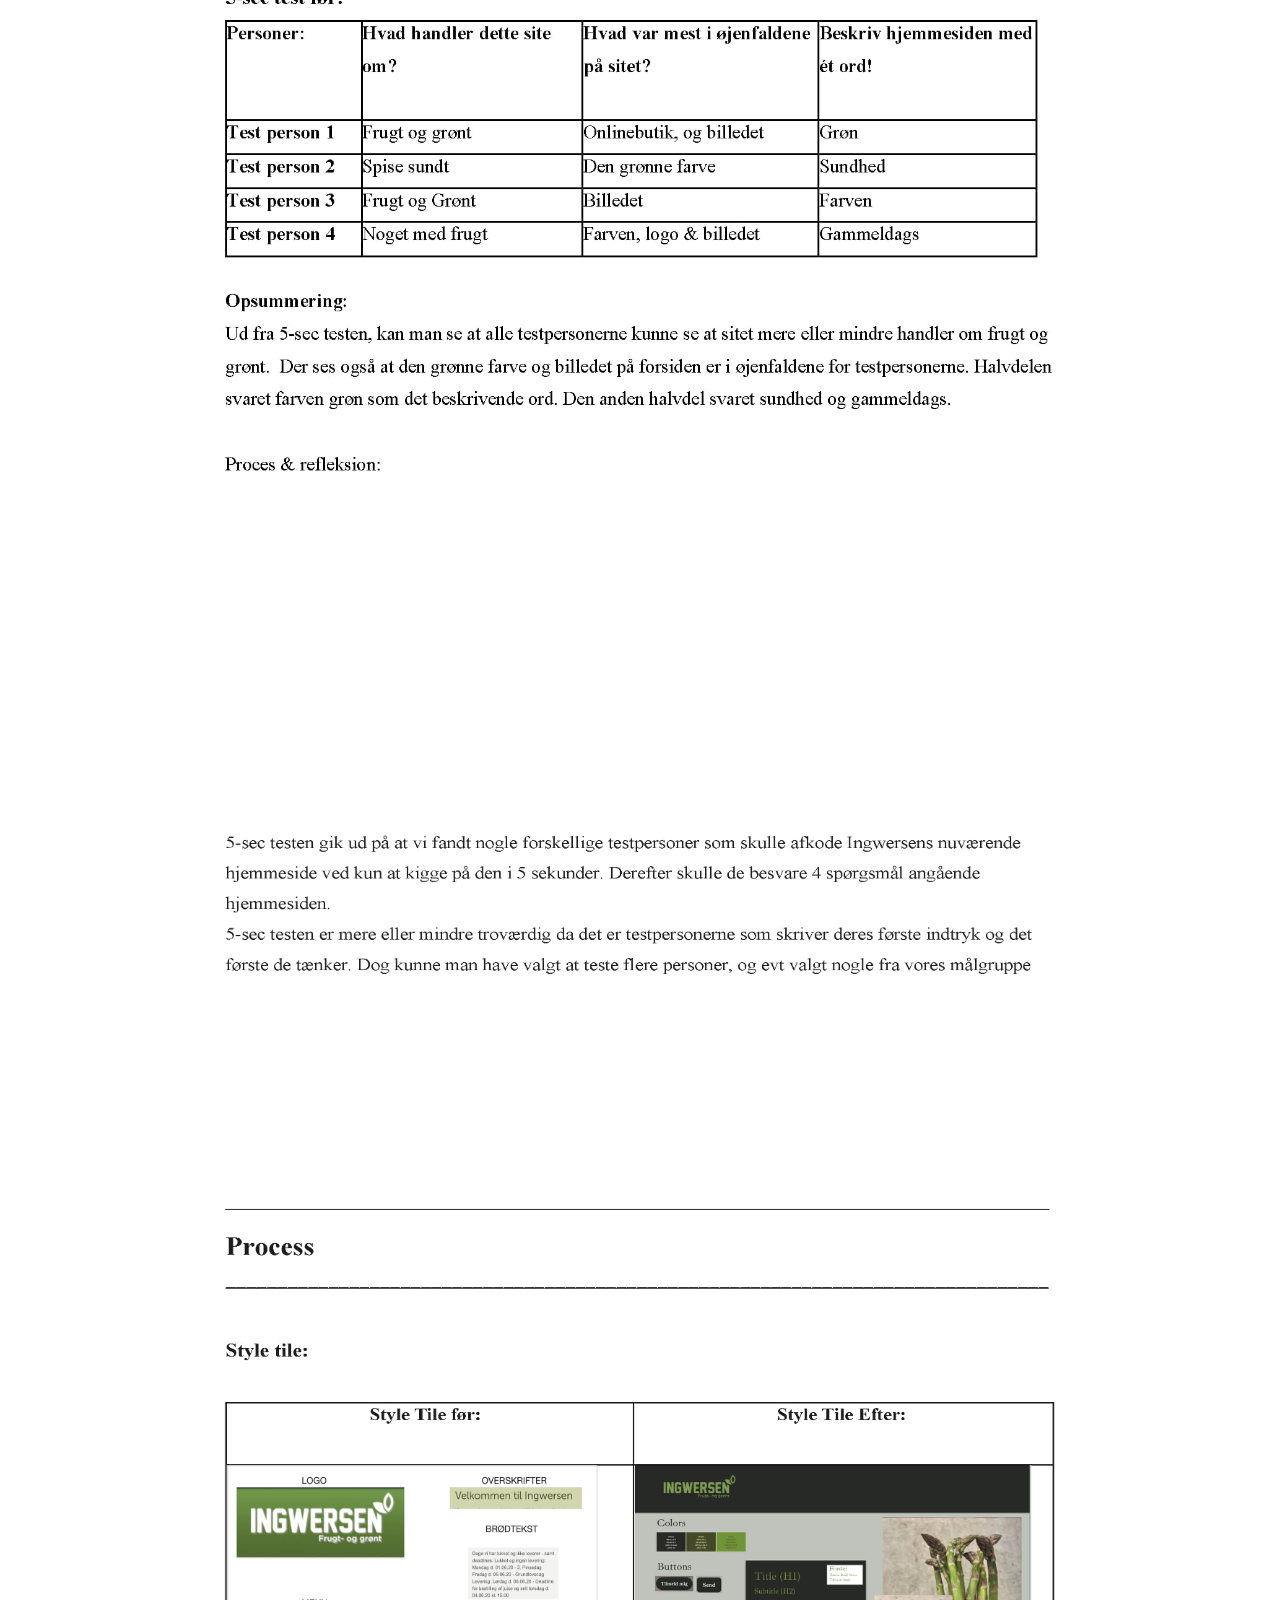
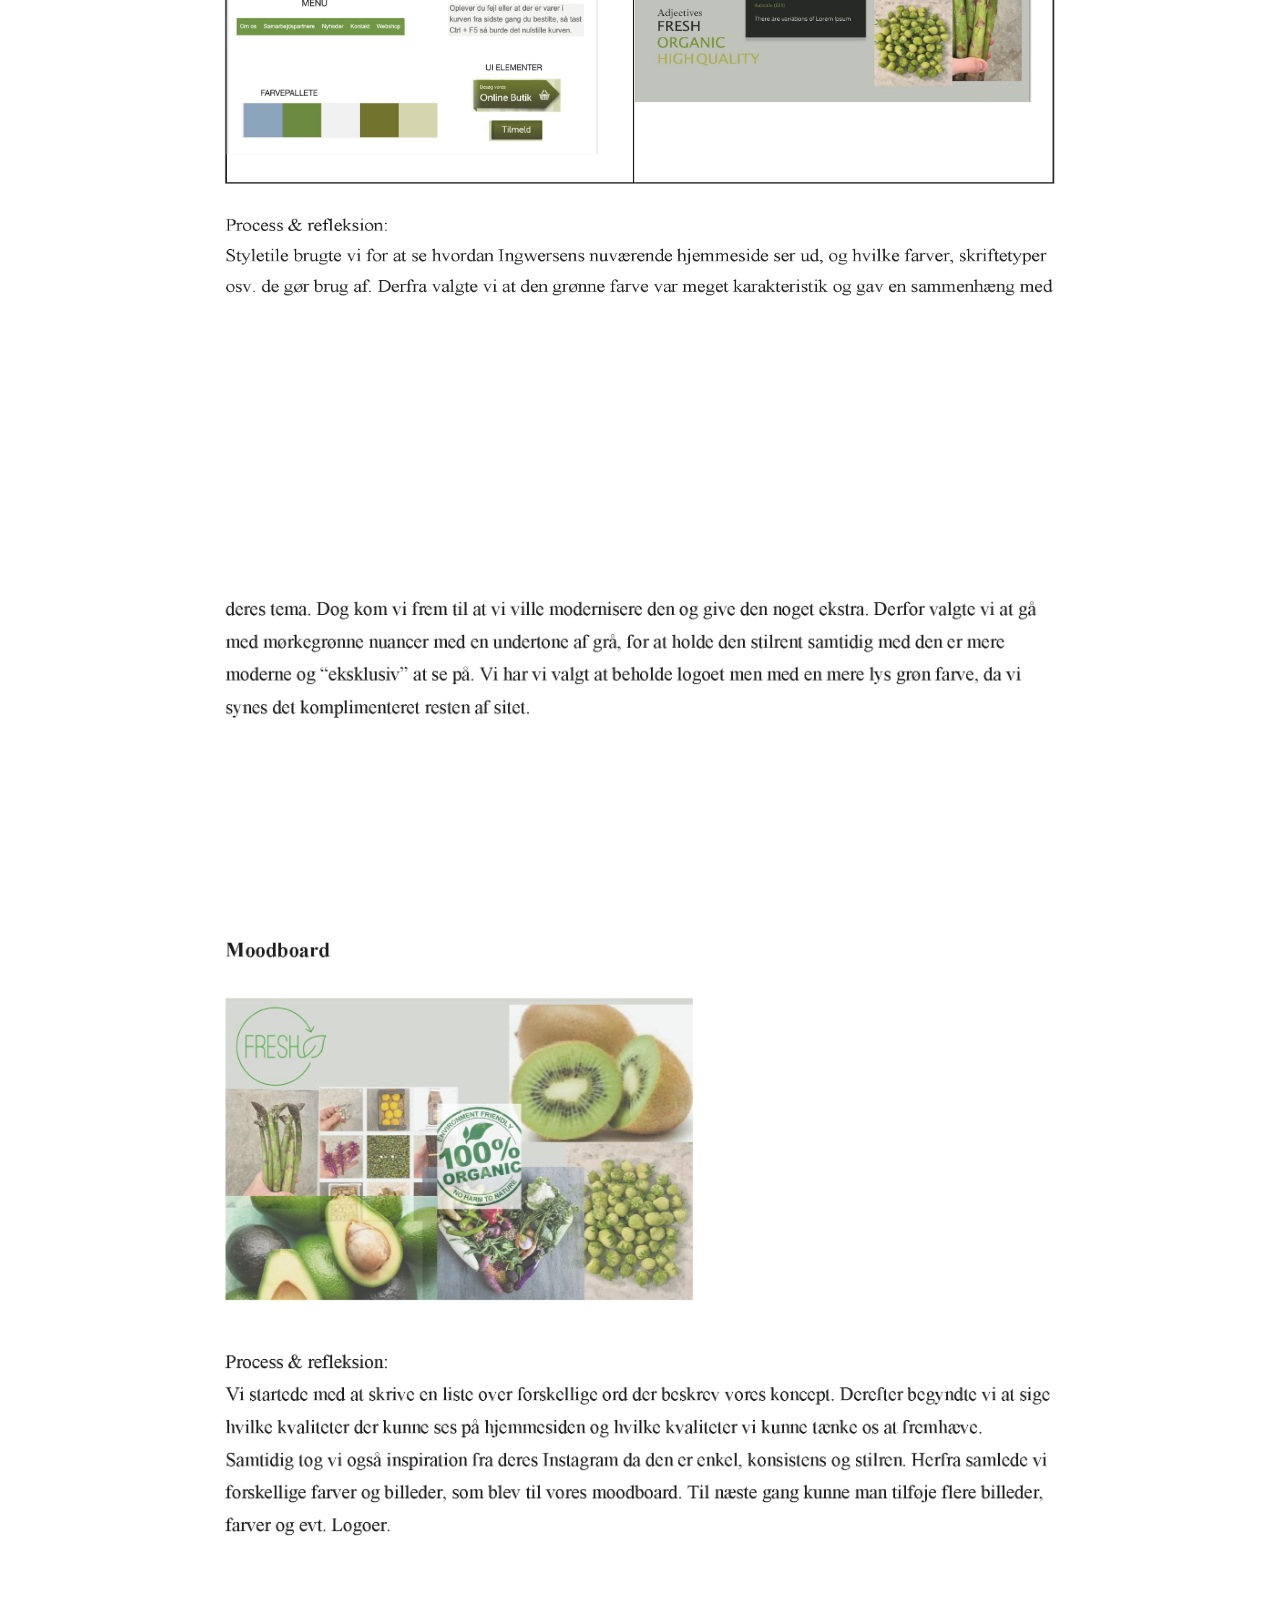
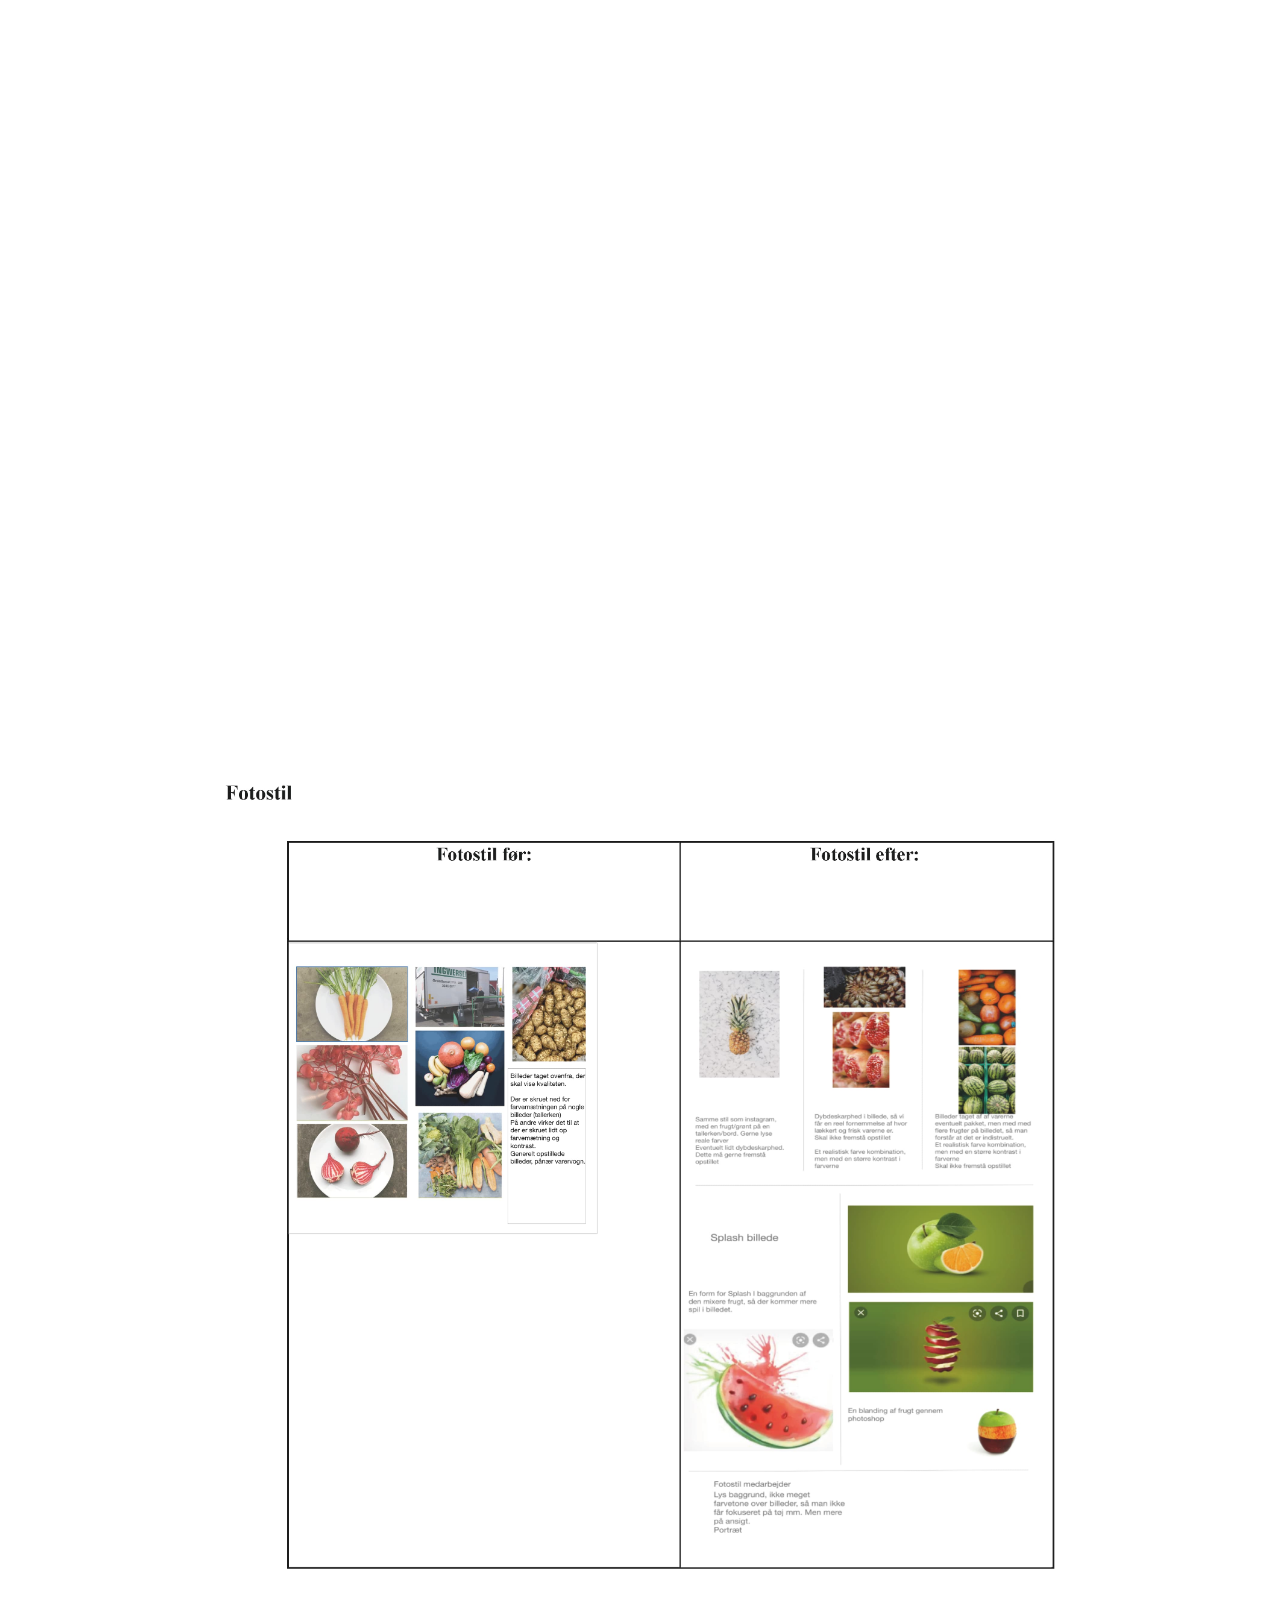
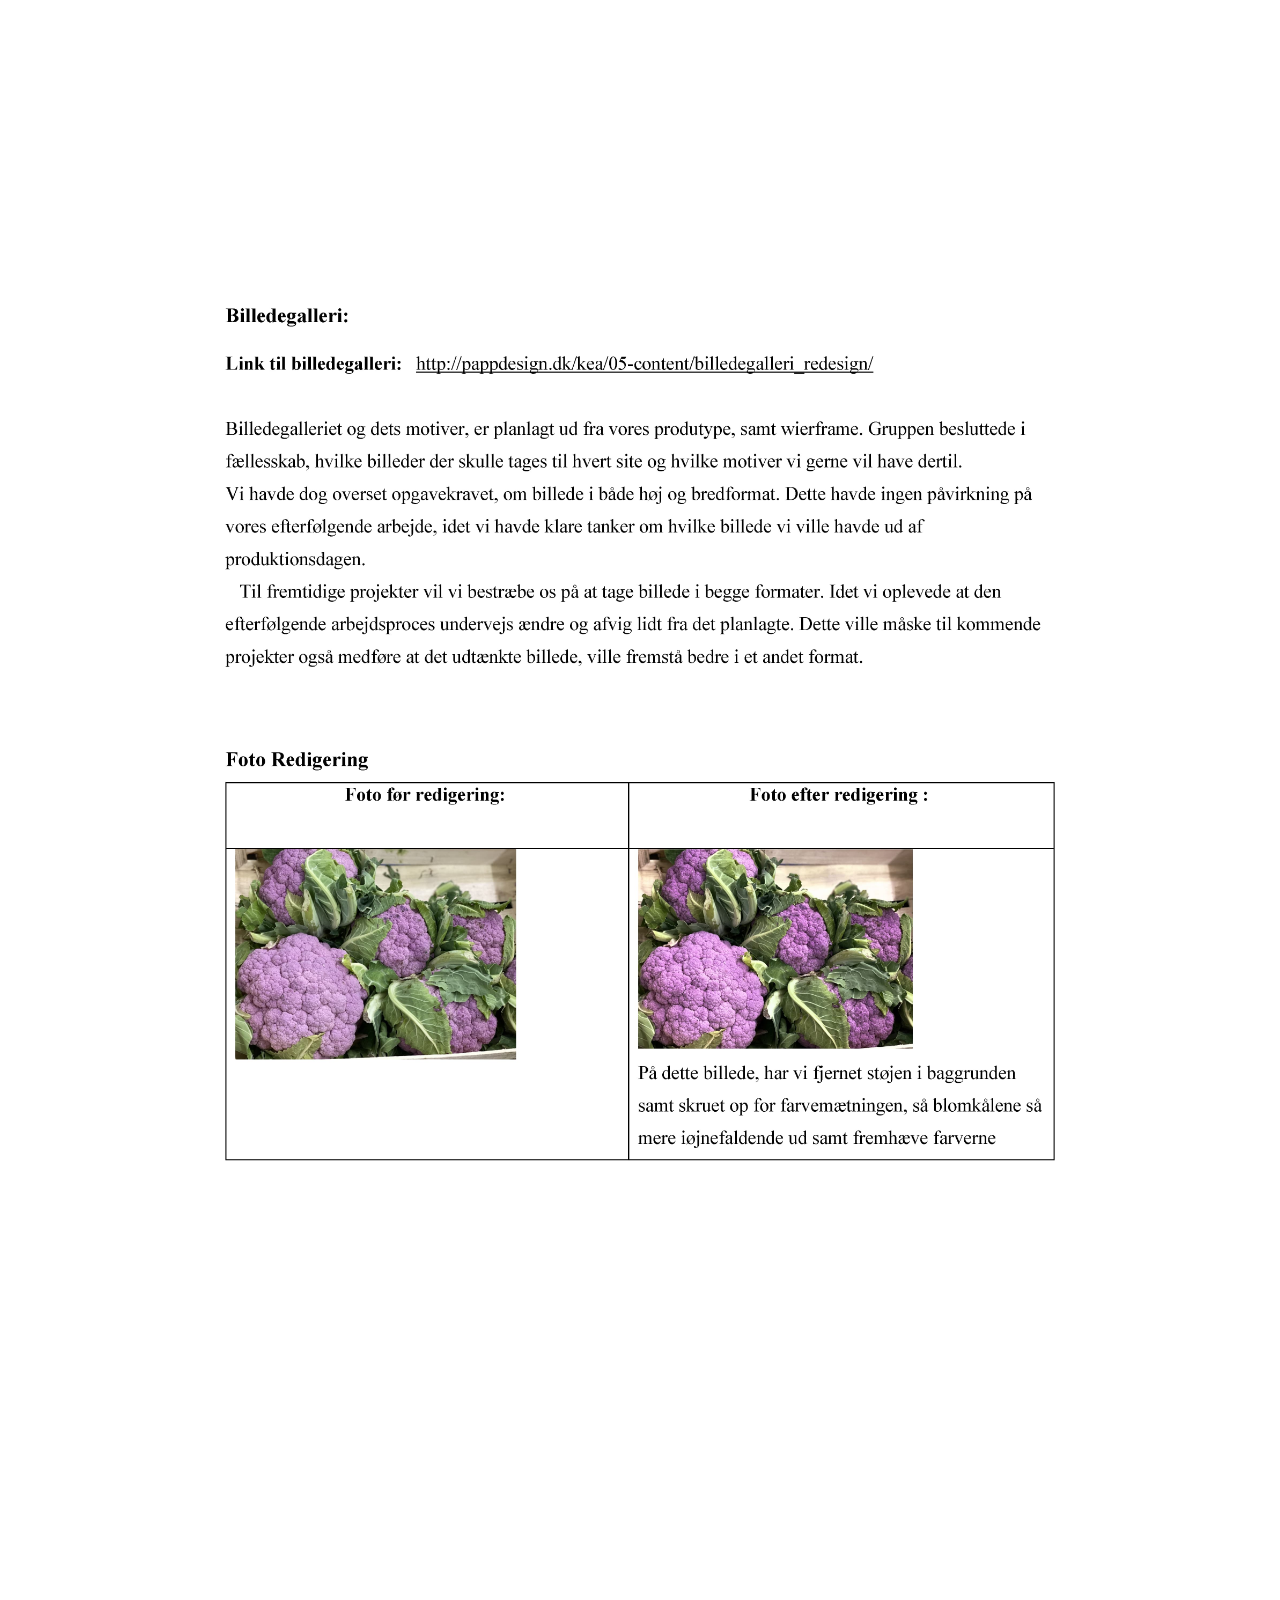
<file: redesign.html>
<!DOCTYPE html>
<html lang="da">

<head>
    <meta charset="utf-8">
    <meta name="viewport" content="width=device-width, initial-scale=1.0">
    <meta name="robots" content="noindex">
    <title>Forside</title>
    <link rel="stylesheet" href="stylesheet.css">

    <link rel="preconnect" href="https://fonts.gstatic.com">
    <link href="https://fonts.googleapis.com/css2?family=Sacramento&display=swap" rel="stylesheet">

    <link rel="preconnect" href="https://fonts.gstatic.com">
    <link href="https://fonts.googleapis.com/css2?family=Lato:wght@300;400&display=swap" rel="stylesheet">

    <link rel="apple-touch-icon" sizes="180x180" href="icon/apple-touch-icon.png">
    <link rel="icon" type="image/png" sizes="32x32" href="icon/favicon-32x32.png">
    <link rel="icon" type="image/png" sizes="16x16" href="icon/favicon-16x16.png">
    <link rel="manifest" href="icon/site.webmanifest">
    <link rel="mask-icon" href="icon/safari-pinned-tab.svg" color="#5bbad5">
    <link rel="shortcut icon" href="icon/favicon.ico">
    <meta name="msapplication-TileColor" content="#da532c">
    <meta name="msapplication-config" content="icon/browserconfig.xml">
    <meta name="theme-color" content="#ffffff">

</head>

<body>
    <header>
        <nav>
            <div class="section_wrapper">
                <div class="logo">
                    <a href="index.html"><img src="icon/icon.png" alt="logo"></a>
                    <a href="index.html">Forside</a>
                </div>
                <div id="menuknap_wrapper">
                    <div id="menuknap">
                        <div class="bar1"></div>
                        <div class="bar2"></div>
                        <div class="bar3"></div>
                    </div>
                </div>
                <div id="menu" class="hidden">
                    <a href="portfolio.html">Portfolio</a>
                    <a href="emilyhoolahan.html">Emily Hoolahan</a>
                </div>
            </div>
        </nav>
    </header>
    <main>

        <section id="redesign_side">
            <img src="billeder/opgaver/redesign/05.03.01redesignogtemadokumentation_Side_01.jpg" alt="side1">
            <img src="billeder/opgaver/redesign/05.03.01redesignogtemadokumentation_Side_02.jpg" alt="side2">
            <img src="billeder/opgaver/redesign/05.03.01redesignogtemadokumentation_Side_03.jpg" alt="side3">
            <img src="billeder/opgaver/redesign/05.03.01redesignogtemadokumentation_Side_04.jpg" alt="side4">
            <img src="billeder/opgaver/redesign/05.03.01redesignogtemadokumentation_Side_05.jpg" alt="side5">
            <img src="billeder/opgaver/redesign/05.03.01redesignogtemadokumentation_Side_06.jpg" alt="side6">
            <img src="billeder/opgaver/redesign/05.03.01redesignogtemadokumentation_Side_07.jpg" alt="side7">
            <img src="billeder/opgaver/redesign/05.03.01redesignogtemadokumentation_Side_08.jpg" alt="side8">
            <img src="billeder/opgaver/redesign/05.03.01redesignogtemadokumentation_Side_09.jpg" alt="side9">
            <img src="billeder/opgaver/redesign/05.03.01redesignogtemadokumentation_Side_10.jpg" alt="sid10">
            <img src="billeder/opgaver/redesign/05.03.01redesignogtemadokumentation_Side_11.jpg" alt="sid11">
            <img src="billeder/opgaver/redesign/05.03.01redesignogtemadokumentation_Side_12.jpg" alt="sid12">
            <img src="billeder/opgaver/redesign/05.03.01redesignogtemadokumentation_Side_13.jpg" alt="sid13">
            <img src="billeder/opgaver/redesign/05.03.01redesignogtemadokumentation_Side_14.jpg" alt="sid14">
            <img src="billeder/opgaver/redesign/05.03.01redesignogtemadokumentation_Side_15.jpg" alt="sid15">
            <img src="billeder/opgaver/redesign/05.03.01redesignogtemadokumentation_Side_16.jpg" alt="sid16">
            <img src="billeder/opgaver/redesign/05.03.01redesignogtemadokumentation_Side_17.jpg" alt="sid17">
            <img src="billeder/opgaver/redesign/05.03.01redesignogtemadokumentation_Side_18.jpg" alt="sid18">
            <img src="billeder/opgaver/redesign/05.03.01redesignogtemadokumentation_Side_19.jpg" alt="sid19">
            <img src="billeder/opgaver/redesign/05.03.01redesignogtemadokumentation_Side_20.jpg" alt="sid20">
            <img src="billeder/opgaver/redesign/05.03.01redesignogtemadokumentation_Side_21.jpg" alt="sid21">
            <img src="billeder/opgaver/redesign/05.03.01redesignogtemadokumentation_Side_22.jpg" alt="sid22">
            <img src="billeder/opgaver/redesign/05.03.01redesignogtemadokumentation_Side_23.jpg" alt="sid23">
            <img src="billeder/opgaver/redesign/05.03.01redesignogtemadokumentation_Side_24.jpg" alt="sid24">
            <img src="billeder/opgaver/redesign/05.03.01redesignogtemadokumentation_Side_25.jpg" alt="sid25">
            <img src="billeder/opgaver/redesign/05.03.01redesignogtemadokumentation_Side_26.jpg" alt="sid26">
            <img src="billeder/opgaver/redesign/05.03.01redesignogtemadokumentation_Side_27.jpg" alt="sid27">
            <img src="billeder/opgaver/redesign/05.03.01redesignogtemadokumentation_Side_28.jpg" alt="sid28">
            <img src="billeder/opgaver/redesign/05.03.01redesignogtemadokumentation_Side_29.jpg" alt="sid29">
            <img src="billeder/opgaver/redesign/05.03.01redesignogtemadokumentation_Side_30.jpg" alt="sid30">
            <img src="billeder/opgaver/redesign/05.03.01redesignogtemadokumentation_Side_31.jpg" alt="sid31">
            <img src="billeder/opgaver/redesign/05.03.01redesignogtemadokumentation_Side_32.jpg" alt="sid32">
            <img src="billeder/opgaver/redesign/05.03.01redesignogtemadokumentation_Side_33.jpg" alt="sid33">
            <img src="billeder/opgaver/redesign/05.03.01redesignogtemadokumentation_Side_34.jpg" alt="sid34">
            <img src="billeder/opgaver/redesign/05.03.01redesignogtemadokumentation_Side_35.jpg" alt="sid35">
        </section>
        <div id="kontakt_siden_container" class="remove">
            <section id="kontakt_siden">

                <div class="section_wrapper_element">


                    <div class="form_holder">
                        <form action="javascript:takForDinBesked()">
                            <div id="x"></div>
                            <div class="h2">
                                <h2>Kontakt</h2>
                            </div>
                            <div class="form-felt">
                                <label>
                                    Fulde Navn
                                    <input placeholder="Indtast dit navn" type="text" name="fnavn" required>
                                </label>
                            </div>
                            <div class="form-felt">
                                <label>
                                    E-mail
                                    <input placeholder="Indtast din E-mail" type="email" name="email" required>
                                </label>
                            </div>
                            <div class="form-felt">
                                <label>
                                    Besked

                                    <textarea placeholder="Indtast din besked" name="besked" rows="5"></textarea>
                                </label>

                            </div>
                            <div class="form-felt">
                                <button id="sendBtn">Send</button>

                            </div>
                        </form>
                    </div>

                </div>
                <section id="besked_sendt" class="remove">
                    <div class="section_wrapper_element">
                        <div id="x2"></div>
                        <div class="h2">
                            <h2>Tak for din besked</h2>
                        </div>
                        <div class="button_felt">
                            <button id="tilbage">Tilbage</button>

                        </div>
                    </div>
                </section>
            </section>
        </div>
    </main>
    <footer>
        <div id="forside_footer">
            <section id="footer_section">
                <div class="txt">
                    <h3>For mere information</h3>
                    <p>Er du er velkommen til at sende en besked, og så vender jeg tilbage så snart jeg har fået 12</p>
                </div>
                <div class="button">
                    <div id="kontakt_style"></div>
                </div>
                <div class="line"></div>
                <div class="icons">
                    <div class="SoMe">
                        <img src="assetliste/facebook.svg" alt="facebook">
                        <img src="assetliste/instergram.svg" alt="instergram">
                        <img src="assetliste/twitter.svg" alt="twitter">
                    </div>
                </div>
            </section>
        </div>
    </footer>

    <script src="script.js"></script>
</body>

</html>
</file>
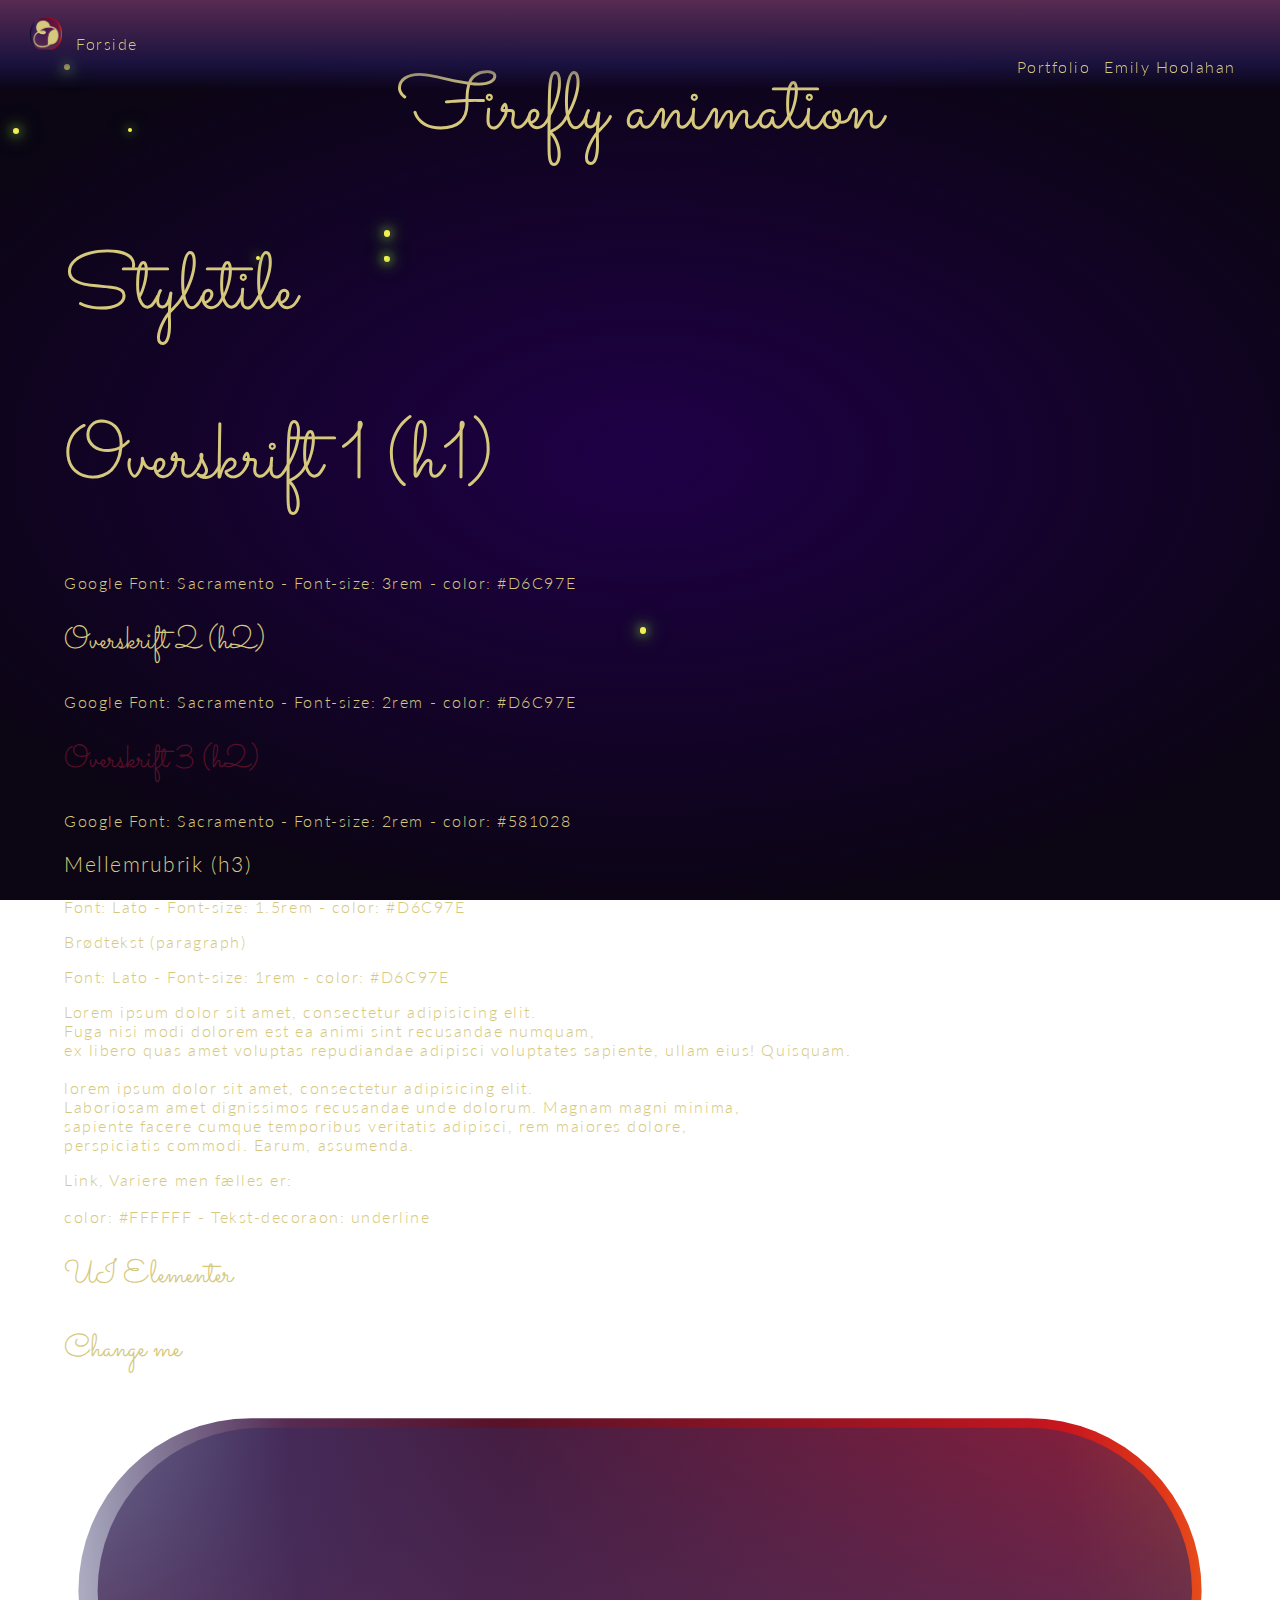
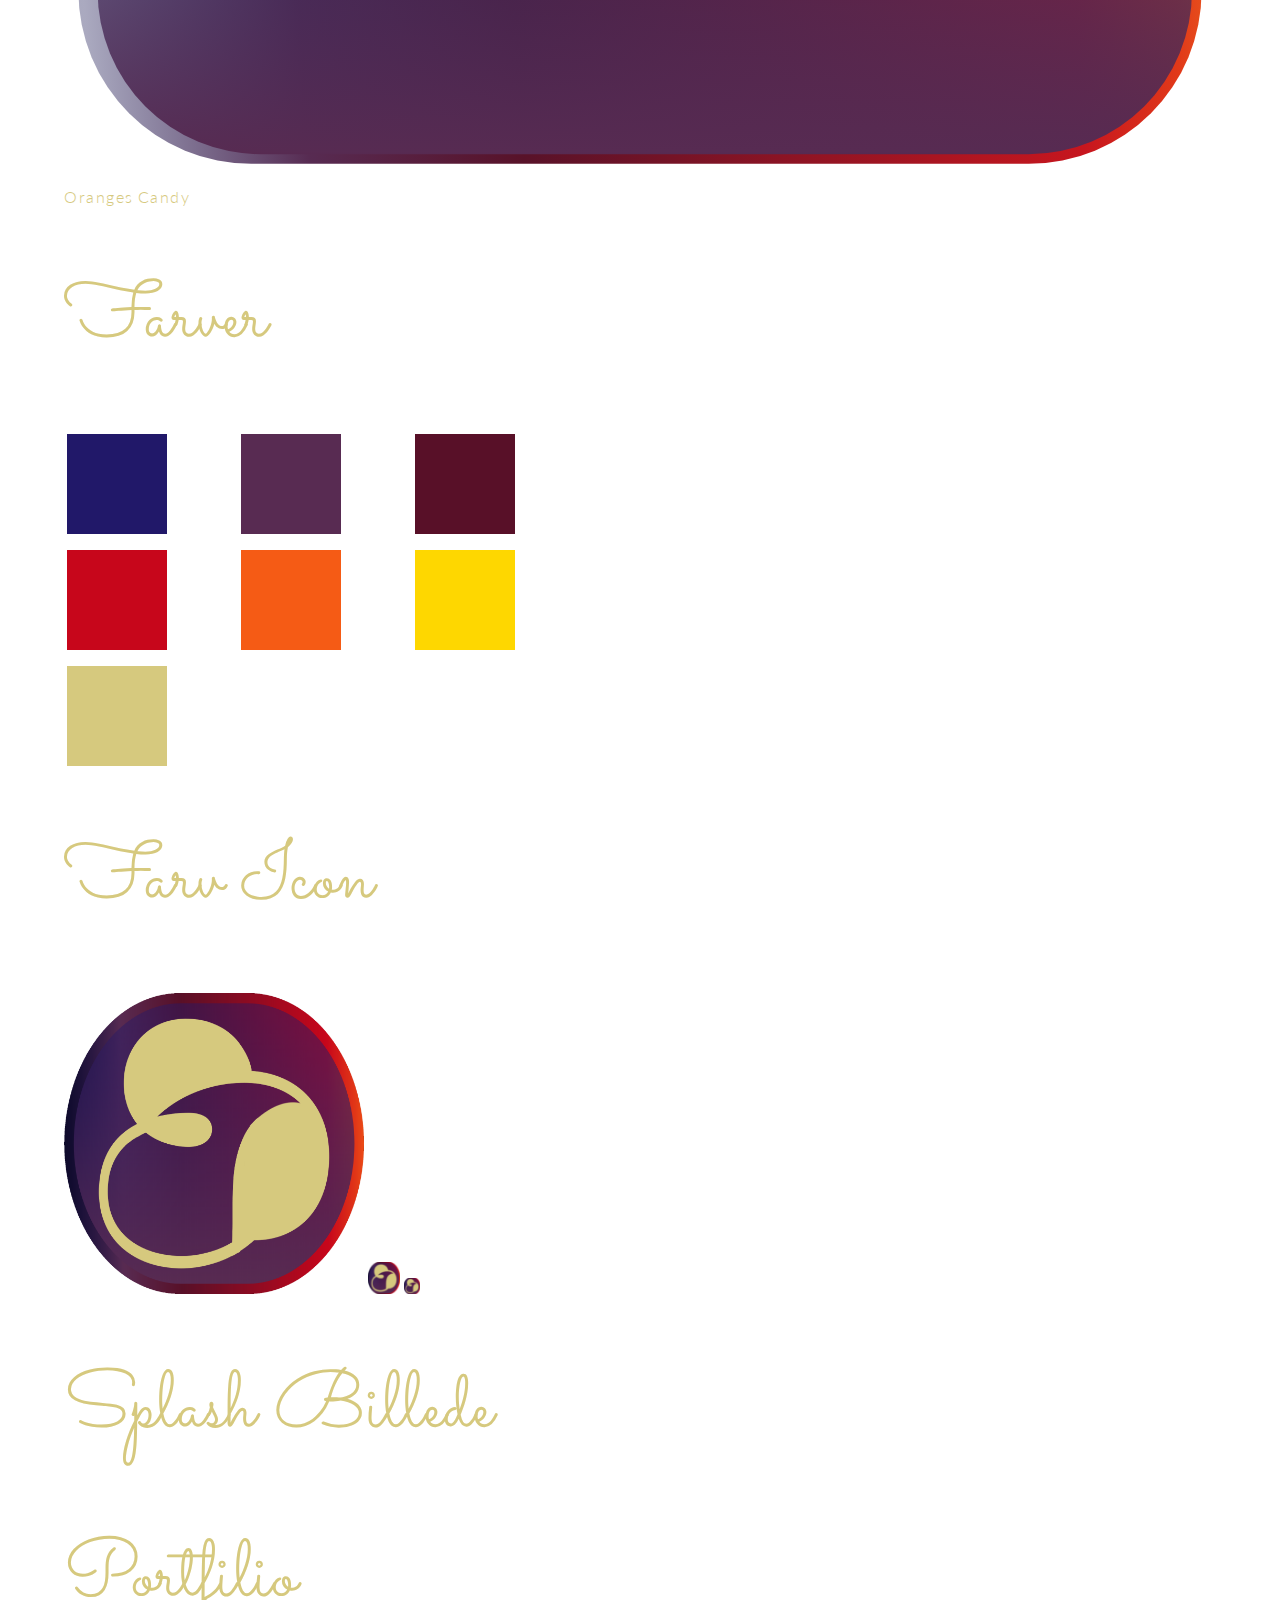
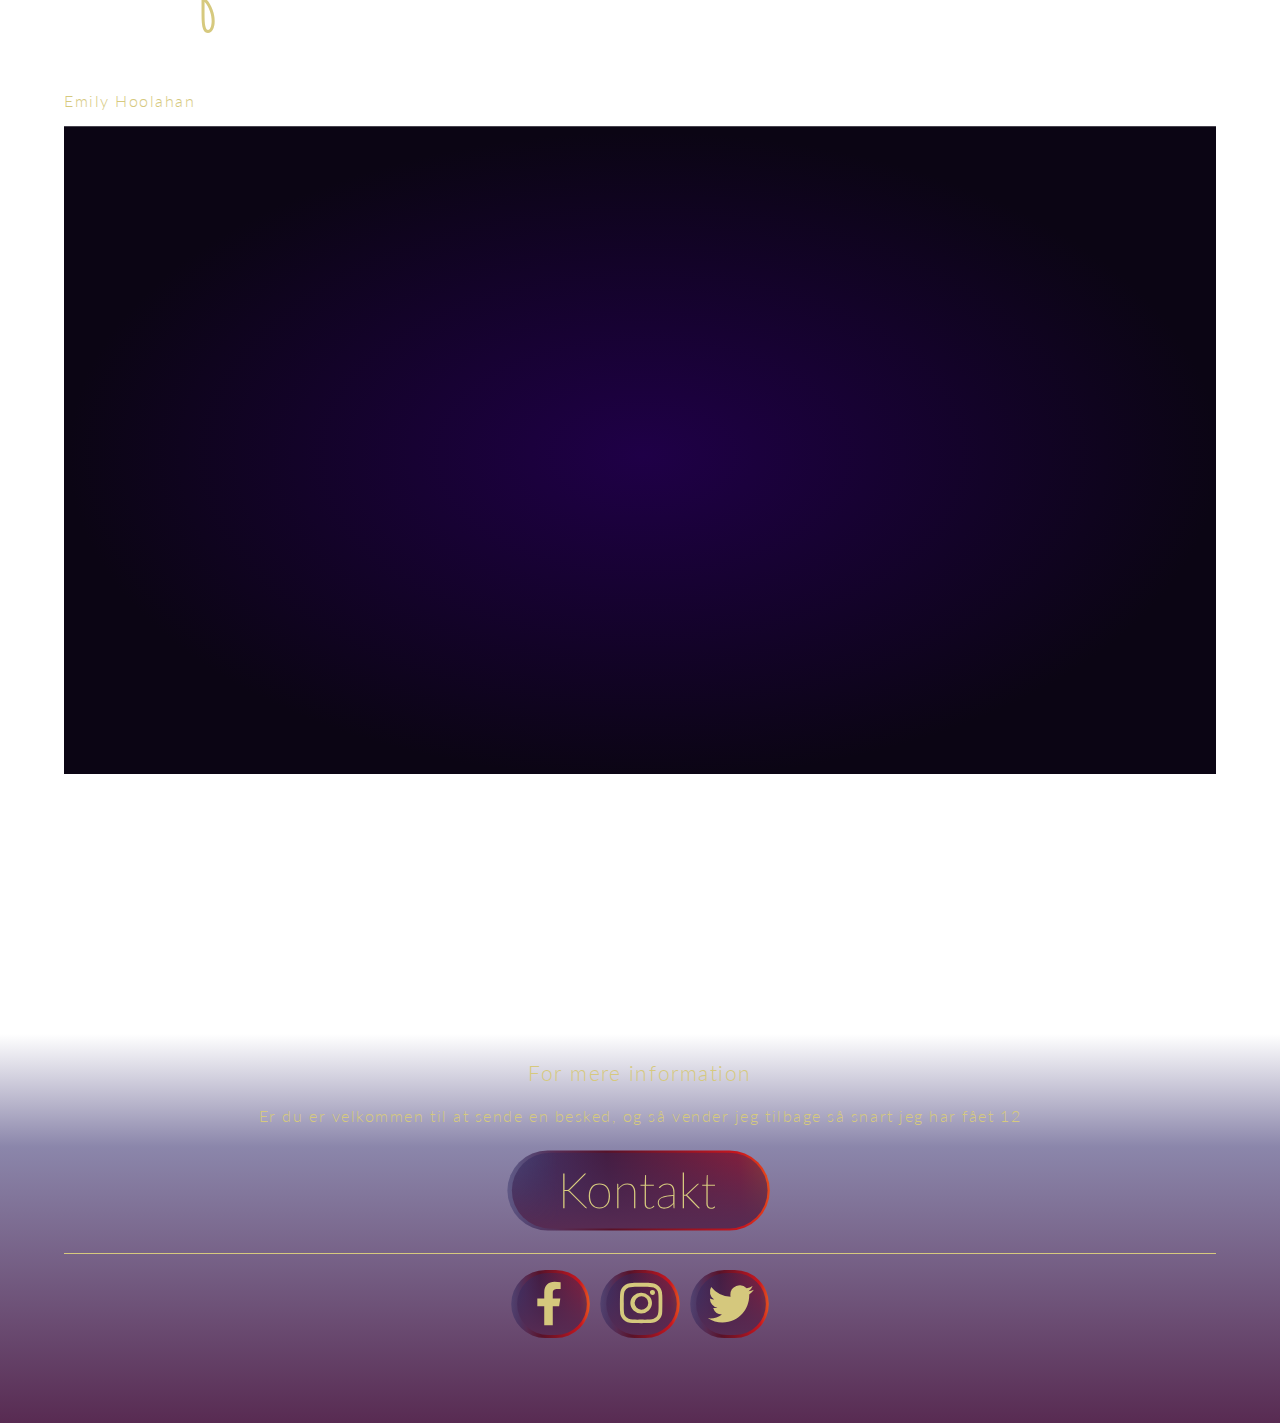
<file: styletile.html>
<!DOCTYPE html>
<html lang="da">

<head>
    <meta charset="utf-8">
    <meta name="viewport" content="width=device-width, initial-scale=1.0">
    <meta name="robots" content="noindex">
    <title>Forside</title>
    <link rel="stylesheet" href="stylesheet.css">

    <link rel="preconnect" href="https://fonts.gstatic.com">
    <link href="https://fonts.googleapis.com/css2?family=Sacramento&display=swap" rel="stylesheet">

    <link rel="preconnect" href="https://fonts.gstatic.com">
    <link href="https://fonts.googleapis.com/css2?family=Lato:wght@300;400&display=swap" rel="stylesheet">

    <link rel="apple-touch-icon" sizes="180x180" href="icon/apple-touch-icon.png">
    <link rel="icon" type="image/png" sizes="32x32" href="icon/favicon-32x32.png">
    <link rel="icon" type="image/png" sizes="16x16" href="icon/favicon-16x16.png">
    <link rel="manifest" href="icon/site.webmanifest">
    <link rel="mask-icon" href="icon/safari-pinned-tab.svg" color="#5bbad5">
    <link rel="shortcut icon" href="icon/favicon.ico">
    <meta name="msapplication-TileColor" content="#da532c">
    <meta name="msapplication-config" content="icon/browserconfig.xml">
    <meta name="theme-color" content="#ffffff">

</head>

<body>


    <header>
        <nav>
            <div class="section_wrapper">
                <div class="logo">
                    <a href="index.html"><img src="icon/icon.png" alt="logo"></a>
                    <a href="index.html">Forside</a>
                </div>
                <div id="menuknap_wrapper">
                    <div id="menuknap">
                        <div class="bar1"></div>
                        <div class="bar2"></div>
                        <div class="bar3"></div>
                    </div>
                </div>
                <div id="menu" class="hidden">
                    <a href="portfolio.html">Portfolio</a>
                    <a href="emilyhoolahan.html">Emily Hoolahan</a>
                </div>
            </div>
        </nav>
    </header>

    <main>
        <div id="fireflie_container_h1">
            <h1>Firefly animation</h1>
            <div id="fireflie_container" class="fly">
                <div id="unit" class="glow"></div>
            </div>
            <div id="fireflie_container2" class="fly2">
                <div id="unit2" class="glow2"></div>
            </div>
            <div id="fireflie_container3" class="fly3">
                <div id="unit3" class="glow3"></div>
            </div>
            <div id="fireflie_container4" class="fly4">
                <div id="unit4" class="glow4"></div>
            </div>
            <div id="fireflie_container5" class="fly5">
                <div id="unit5" class="glow5"></div>
            </div>
            <div id="fireflie_container6" class="fly6">
                <div id="unit6" class="glow6"></div>
            </div>

            <div id="fireflie_container7" class="fly7">
                <div id="unit7" class="glow7"></div>
            </div>
            <div id="fireflie_container8" class="fly8">
                <div id="unit8" class="glow8"></div>
            </div>
            <div id="fireflie_container9" class="fly9">
                <div id="unit9" class="glow9"></div>
            </div>
            <div id="fireflie_container10" class="fly10">
                <div id="unit10" class="glow10"></div>
            </div>

        </div>



        <section id="styletile">
            <h1 class="super">Styletile</h1>

            <h1>Overskrift 1 (h1)</h1>
            <p>Google Font: Sacramento - Font-size: 3rem - color: #D6C97E</p>

            <h2>Overskrift 2 (h2)</h2>
            <p>Google Font: Sacramento - Font-size: 2rem - color: #D6C97E</p>

            <h2 class="h22">Overskrift 3 (h2)</h2>
            <p>Google Font: Sacramento - Font-size: 2rem - color: #581028</p>

            <h3>Mellemrubrik (h3)</h3>
            <p>Font: Lato - Font-size: 1.5rem - color: #D6C97E</p>

            <p>Brødtekst (paragraph)</p>
            <p>Font: Lato - Font-size: 1rem - color: #D6C97E</p>

            <p>Lorem ipsum dolor sit amet, consectetur adipisicing elit.
                <br> Fuga nisi modi dolorem est ea animi sint recusandae numquam,
                <br> ex libero quas amet voluptas repudiandae adipisci voluptates sapiente, ullam eius! Quisquam.
                <br>
                <br> lorem ipsum dolor sit amet, consectetur adipisicing elit.
                <br> Laboriosam amet dignissimos recusandae unde dolorum. Magnam magni minima,
                <br> sapiente facere cumque temporibus veritatis adipisci, rem maiores dolore,
                <br> perspiciatis commodi. Earum, assumenda.

            </p>



            <a href="">Link, Variere men fælles er:</a>
            <p>color: #FFFFFF - Tekst-decoraon: underline</p>

            <h2>UI Elementer</h2>

            <!--
           <div id="knap">
    <div id="kontakt_style">

    </div>
</div>-->
            <div id="content">
                <h2>Change me</h2></div>



            <div onmouseover="changeContent('desc1')"><img src="assetliste/knap.svg" alt="knap"></div>
            <input type="hidden" id="desc1" value="<h2>apples are delicious</h2>">

            <a onmouseover="changeContent('desc2')" href="#">Oranges</a>
            <input type="hidden" id="desc2" value="<h2>Oranges are healthy</h2>">

            <a onmouseover="changeContent('desc3')" href="#">Candy</a>
            <input type="hidden" id="desc3" value="<h2>Candy is tasty!</h2>">


            <h1>Farver</h1>

            <div class="colors">
                <div class="colorbox color_1"></div>
                <div class="colorbox color_2"></div>
                <div class="colorbox color_3"></div>
                <div class="colorbox color_4"></div>
                <div class="colorbox color_5"></div>
                <div class="colorbox color_6"></div>
                <div class="colorbox color_7"></div>
                <div class="colorbox color_8"></div>
            </div>




            <h1>Farv Icon</h1>
            <img class="icon" src="icon/icon.png" alt="farv icon">

            <img class="icon2" src="icon/lilleicon.png" alt="lille icon">
            <img class="icon3" src="icon/mindsticon.png" alt="mindst">


            <h1>Splash Billede</h1>

            <div class="splash">
                <h1>Portfilio</h1>
                <p>Emily Hoolahan</p>
                <img src="assetliste/baggrund.svg" alt="bg">
            </div>
        </section>



    </main>

    <footer>
        <div id="forside_footer">
            <section id="footer_section">
                <div class="txt">
                    <h3>For mere information</h3>
                    <p>Er du er velkommen til at sende en besked, og så vender jeg tilbage så snart jeg har fået 12</p>
                </div>
                <div class="button">
                    <div id="kontakt_style"></div>
                </div>
                <div class="line"></div>
                <div class="icons">
                    <div class="SoMe">
                        <img src="assetliste/facebook.svg" alt="facebook">
                        <img src="assetliste/instergram.svg" alt="instergram">
                        <img src="assetliste/twitter.svg" alt="twitter">
                    </div>
                </div>
            </section>
        </div>
    </footer>
    <script src="script.js"></script>
</body>

</html>
</file>
<file: stylesheet.css>
.fade_in {
    animation-name: fade_in_kf;
    animation-duration: 1s;
    animation-iteration-count: 1;
    animation-fill-mode: both;
}
@keyframes fade_in_kf {
    0% {
        opacity: 0%;
    }
    100% {
        opacity: 100%;
    }
}
html {
    height: 100%;
}
img {
    width: 100%;
    animation-name: floating3;
    animation-duration: 3s;
    animation-iteration-count: infinite;
    animation-timing-function: ease-in-out;
}

/*Styletile*/


/*Styeltile HTML only*/

.icon {
    width: 300px;
}
.icon2 {
    width: 32px;
}
.icon3 {
    width: 16px;
}
.knap img {
    width: 234px;
}
#styletile {
    margin: 5vw;
}
#knap {
    position: absolute;
    background-image: url(assetliste/knap.svg);
    background-size: cover;
    width: 21vw;
    height: 7vw;
    left: 30vw;
}
#kontakt_style {
    background-image: url(assetliste/kontakt.svg);
    position: absolute;
    background-size: cover;
    width: 12vw;
    height: 3vw;
    left: 4.5vw;
    top: 2vw;
    cursor: pointer;
    /*
    text-align: center;
    padding-top: 2vw;
*/
}
.colors {
    display: grid;
    grid-template-columns: repeat(3, 3fr);
    grid-gap: 10px;
    width: 40vw;
}
.colorbox {
    width: 100px;
    height: 100px;
    border-style: solid;
    border-color: white;
}
.color_1 {
    background-color: #211869;
}
.color_2 {
    background-color: #582b52;
}
.color_3 {
    background-color: #581028;
}
.color_4 {
    background-color: #c7061b;
}
.color_5 {
    background-color: #f55b15;
}
.color_6 {
    background-color: #fed700;
}
.color_7 {
    background-color: #d6c97e;
}
.color_8 {
    background-color: #ffffff;
}
#styletile .splash {
    margin-bottom: 250px;
}

/*Styeltile HTML only*/


/*Style*/


/*
body {
    position: relative;
    width: 100%;
    height: 100%;
    margin: 0;
    background-image: url("assetliste/baggrund.svg");
    background-repeat: no-repeat;
    background-attachment: fixed;
    background-position: center center;
    background-size: cover;
    z-index: 1;
}
*/

body {
    position: relative;
    width: 100%;
    height: 100%;
    margin: 0;
    background-image: url("assetliste/baggrund.svg");
    background-repeat: no-repeat;
    background-attachment: fixed;
    background-position: center center;
    background-size: cover;
    z-index: 1;
}

/**/


/**/


/**/


/**/


/**/


/**/


/**/


/**/


/**/


/**/


/**/


/**/


/**/


/**/


/**/


/**/


/**/


/**/


/**/


/**/

#fireflie_container_h1 {
    text-align: center;
    z-index: 2;
}
#unit {
    position: absolute;
    position: fixed;
    left: 1vw;
    top: 10vw;
    width: .5vw;
    height: .5vw;
    background-color: #f3ef53;
    border-radius: 50%;
    box-shadow: 0 0 10px rgba(115, 175, 64, 1), 0 0 15px rgba(94, 159, 61, 1), 0 0 20px rgba(115, 175, 64, 1), 0 0 25px rgba(94, 159, 61, 1);
}
#fireflie_container {
    position: absolute;
    position: fixed;
    left: 1vw;
    top: 10vw;
    width: .5vw;
    height: .5vw;
}
#unit2 {
    position: absolute;
    position: fixed;
    left: 5vw;
    top: 5vw;
    width: .5vw;
    height: .5vw;
    background-color: #f3ef53;
    border-radius: 50%;
    box-shadow: 0 0 10px rgba(115, 175, 64, 1), 0 0 15px rgba(94, 159, 61, 1), 0 0 20px rgba(115, 175, 64, 1), 0 0 25px rgba(94, 159, 61, 1);
}
#fireflie_container2 {
    position: absolute;
    position: fixed;
    left: 5vw;
    top: 5vw;
    width: .5vw;
    height: .5vw;
}
#unit3 {
    position: absolute;
    position: fixed;
    left: 30vw;
    top: 20vw;
    width: .5vw;
    height: .5vw;
    background-color: #f3ef53;
    border-radius: 50%;
    box-shadow: 0 0 10px rgba(115, 175, 64, 1), 0 0 15px rgba(94, 159, 61, 1), 0 0 20px rgba(115, 175, 64, 1), 0 0 25px rgba(94, 159, 61, 1);
}
#fireflie_container3 {
    position: absolute;
    position: fixed;
    left: 20vw;
    top: 25vw;
    width: .5vw;
    height: .5vw;
}

/**/

#unit4 {
    position: absolute;
    position: fixed;
    left: 10vw;
    top: 10vw;
    width: .3vw;
    height: .3vw;
    background-color: #f3ef53;
    border-radius: 50%;
    box-shadow: 0 0 10px rgba(115, 175, 64, 1), 0 0 15px rgba(94, 159, 61, 1), 0 0 20px rgba(115, 175, 64, 1), 0 0 25px rgba(94, 159, 61, 1);
}
#fireflie_container4 {
    position: absolute;
    position: fixed;
    left: 20vw;
    top: 20vw;
    width: .3vw;
    height: .3vw;
}
#unit5 {
    position: absolute;
    position: fixed;
    left: 20vw;
    top: 20vw;
    width: .3vw;
    height: .3vw;
    background-color: #f3ef53;
    border-radius: 50%;
    box-shadow: 0 0 10px rgba(115, 175, 64, 1), 0 0 15px rgba(94, 159, 61, 1), 0 0 20px rgba(115, 175, 64, 1), 0 0 25px rgba(94, 159, 61, 1);
}
#fireflie_container5 {
    position: absolute;
    position: fixed;
    left: 20vw;
    top: 20vw;
    width: .3vw;
    height: .3vw;
}
#unit6 {
    position: absolute;
    position: fixed;
    left: 30vw;
    top: 20vw;
    width: .3vw;
    height: .3vw;
    background-color: #f3ef53;
    border-radius: 50%;
    box-shadow: 0 0 10px rgba(115, 175, 64, 1), 0 0 15px rgba(94, 159, 61, 1), 0 0 20px rgba(115, 175, 64, 1), 0 0 25px rgba(94, 159, 61, 1);
}
#fireflie_container6 {
    position: absolute;
    position: fixed;
    left: 20vw;
    top: 20vw;
    width: .3vw;
    height: .3vw;
}
#unit7 {
    position: absolute;
    position: fixed;
    left: 30vw;
    top: 18vw;
    width: .5vw;
    height: .5vw;
    background-color: #f3ef53;
    border-radius: 50%;
    box-shadow: 0 0 10px rgba(115, 175, 64, 1), 0 0 15px rgba(94, 159, 61, 1), 0 0 20px rgba(115, 175, 64, 1), 0 0 25px rgba(94, 159, 61, 1);
}
#fireflie_container7 {
    position: absolute;
    position: fixed;
    left: 60vw;
    top: 20vw;
    width: .5vw;
    height: .5vw;
}
#unit8 {
    position: absolute;
    position: fixed;
    left: 50vw;
    top: 49vw;
    width: .5vw;
    height: .5vw;
    background-color: #f3ef53;
    border-radius: 50%;
    box-shadow: 0 0 10px rgba(115, 175, 64, 1), 0 0 15px rgba(94, 159, 61, 1), 0 0 20px rgba(115, 175, 64, 1), 0 0 25px rgba(94, 159, 61, 1);
}
#fireflie_container8 {
    position: absolute;
    position: fixed;
    left: 50vw;
    top: 20vw;
    width: .5vw;
    height: .5vw;
}

/**/

.glow {
    animation-name: glow_kf;
    animation-duration: 4s;
    animation-iteration-count: infinite;
    animation-direction: alternate-reverse;
    animation-timing-function: ease-in-out;
}
@keyframes glow_kf {
    0% {
        filter: drop-shadow(0px 0px 0.1vw yellow) blur(.1vw);
    }
    25% {
        filter: drop-shadow(0px 0px 1vw yellow) blur(.3vw);
    }
    50% {
        filter: drop-shadow(0px 0px 0.1vw yellow) blur(.1vw);
    }
    100% {
        filter: drop-shadow(0px 0px 1vw yellow) blur(.3vw);
        opacity: 0%;
    }
}
.glow2 {
    animation-name: glow2_kf;
    animation-duration: 4s;
    animation-iteration-count: infinite;
    animation-direction: alternate-reverse;
    animation-timing-function: ease-in-out;
}
@keyframes glow2_kf {
    0% {
        filter: drop-shadow(0px 0px 0.1vw yellow) blur(.1vw);
    }
    25% {
        filter: drop-shadow(0px 0px 1vw yellow) blur(.3vw);
        opacity: 0%;
    }
    50% {
        filter: drop-shadow(0px 0px 0.1vw yellow) blur(.1vw);
    }
    100% {
        filter: drop-shadow(0px 0px 1vw yellow) blur(.3vw);
    }
}
.glow3 {
    animation-name: glow3_kf;
    animation-duration: 8s;
    animation-iteration-count: infinite;
    animation-direction: alternate-reverse;
    animation-timing-function: ease-in-out;
}
@keyframes glow3_kf {
    0% {
        filter: drop-shadow(0px 0px 0.1vw yellow) blur(.1vw);
    }
    25% {
        filter: drop-shadow(0px 0px 1vw yellow) blur(.3vw);
    }
    50% {
        filter: drop-shadow(0px 0px 0.1vw yellow) blur(.1vw);
    }
    100% {
        filter: drop-shadow(0px 0px 1vw yellow) blur(.3vw);
        opacity: 0%;
    }
}
.glow4 {
    animation-name: glow4_kf;
    animation-duration: 7s;
    animation-iteration-count: infinite;
    animation-direction: alternate-reverse;
    animation-timing-function: ease-in-out;
}
@keyframes glow4_kf {
    0% {
        filter: drop-shadow(0px 0px 0.1vw yellow) blur(.1vw);
    }
    25% {
        filter: drop-shadow(0px 0px 1vw yellow) blur(.3vw);
    }
    50% {
        filter: drop-shadow(0px 0px 0.1vw yellow) blur(.1vw);
    }
    100% {
        filter: drop-shadow(0px 0px 1vw yellow) blur(.3vw);
        opacity: 0%;
    }
}
.glow5 {
    animation-name: glow5_kf;
    animation-duration: 4s;
    animation-iteration-count: infinite;
    animation-direction: alternate-reverse;
    animation-timing-function: ease-in-out;
}
@keyframes glow5_kf {
    0% {
        filter: drop-shadow(0px 0px 0.1vw yellow) blur(.1vw);
        opacity: 0%;
    }
    25% {
        filter: drop-shadow(0px 0px 1vw yellow) blur(.3vw);
    }
    50% {
        filter: drop-shadow(0px 0px 0.1vw yellow) blur(.1vw);
    }
    100% {
        filter: drop-shadow(0px 0px 1vw yellow) blur(.3vw);
    }
}
.glow6 {
    animation-name: glow6_kf;
    animation-duration: 30s;
    animation-iteration-count: infinite;
    animation-direction: alternate-reverse;
    animation-timing-function: ease-in-out;
}
@keyframes glow6_kf {
    0% {
        filter: drop-shadow(0px 0px 0.1vw yellow) blur(.1vw);
    }
    25% {
        filter: drop-shadow(0px 0px 1vw yellow) blur(.3vw);
    }
    50% {
        filter: drop-shadow(0px 0px 0.1vw yellow) blur(.1vw);
    }
    100% {
        filter: drop-shadow(0px 0px 1vw yellow) blur(.3vw);
        opacity: 0%;
    }
}
.glow7 {
    animation-name: glow7_kf;
    animation-duration: 11s;
    animation-iteration-count: infinite;
    animation-direction: alternate-reverse;
    animation-timing-function: ease-in-out;
}
@keyframes glow7_kf {
    0% {
        filter: drop-shadow(0px 0px 0.1vw yellow) blur(.1vw);
    }
    25% {
        filter: drop-shadow(0px 0px 1vw yellow) blur(.3vw);
    }
    50% {
        filter: drop-shadow(0px 0px 0.1vw yellow) blur(.1vw);
    }
    100% {
        filter: drop-shadow(0px 0px 1vw yellow) blur(.3vw);
        opacity: 0%;
    }
}
.glow8 {
    animation-name: glow8_kf;
    animation-duration: 14s;
    animation-iteration-count: infinite;
    animation-direction: alternate-reverse;
    animation-timing-function: ease-in-out;
}
@keyframes glow8_kf {
    0% {
        filter: drop-shadow(0px 0px 0.1vw yellow) blur(.1vw);
    }
    25% {
        filter: drop-shadow(0px 0px 1vw yellow) blur(.3vw);
    }
    50% {
        filter: drop-shadow(0px 0px 0.1vw yellow) blur(.1vw);
    }
    100% {
        filter: drop-shadow(0px 0px 1vw yellow) blur(.3vw);
        opacity: 0%;
    }
}
.fly {
    animation-name: fly_kf;
    animation-duration: 10s;
    animation-iteration-count: infinite;
    animation-timing-function: cubic-bezier(.06, .3, 1, 1);
    animation-direction: alternate-reverse;
}
@keyframes fly_kf {
    0% {
        transform: scale(1, 1) translatex(-10vw);
        ;
    }
    25% {
        transform: scale(1, 1) translatex(-1vw);
    }
    50% {
        transform: scale(1, 1) translatex(20vw);
    }
    75% {
        transform: scale(1, 1) translatex(32vw);
    }
    90% {
        transform: scale(.8, 1.1) translatex(-11vw);
    }
    100% {
        transform: scale(1, 1) translatex(-10vw);
    }
}
.fly2 {
    animation-name: fly2_kf;
    animation-duration: 10s;
    animation-iteration-count: infinite;
    animation-timing-function: cubic-bezier(.51, .23, .54, .83);
    animation-direction: alternate-reverse;
}
@keyframes fly2_kf {
    0% {
        transform: scale(1, 1) translatex(-10vw);
        ;
    }
    25% {
        transform: scale(1, 1) translatex(-1vw);
    }
    50% {
        transform: scale(1, 1) translatex(20vw);
    }
    75% {
        transform: scale(1, 1) translatex(32vw);
    }
    90% {
        transform: scale(.8, 1.1) translatex(-11vw);
    }
    100% {
        transform: scale(1, 1) translatex(-10vw);
    }
}
.fly3 {
    animation-name: fly3_kf;
    animation-duration: 10s;
    animation-iteration-count: infinite;
    animation-timing-function: cubic-bezier(.06, .3, 1, 1);
    animation-direction: alternate-reverse;
}
@keyframes fly3_kf {
    0% {
        transform: scale(1, 1) translatex(-10vw);
        ;
    }
    25% {
        transform: scale(1, 1) translatex(-1vw);
    }
    50% {
        transform: scale(1, 1) translatex(20vw);
    }
    75% {
        transform: scale(1, 1) translatex(32vw);
    }
    90% {
        transform: scale(.8, 1.1) translatex(-11vw);
    }
    100% {
        transform: scale(1, 1) translatex(-10vw);
    }
}
.fly4 {
    animation-name: fly4_kf;
    animation-duration: 20s;
    animation-iteration-count: infinite;
    animation-timing-function: cubic-bezier(.06, .3, 1, 1);
    animation-direction: alternate-reverse;
}
@keyframes fly4_kf {
    0% {
        transform: scale(1, 1) translatex(-10vw);
        ;
    }
    25% {
        transform: scale(1, 1) translatex(-1vw);
    }
    50% {
        transform: scale(1, 1) translatex(20vw);
    }
    75% {
        transform: scale(1, 1) translatex(32vw);
    }
    90% {
        transform: scale(.8, 1.1) translatex(-11vw);
    }
    100% {
        transform: scale(1, 1) translatex(-10vw);
    }
}
.fly5 {
    animation-name: fly5_kf;
    animation-duration: 13s;
    animation-iteration-count: infinite;
    animation-timing-function: cubic-bezier(.51, .23, .54, .83);
    animation-direction: alternate-reverse;
}
@keyframes fly5_kf {
    0% {
        transform: scale(1, 1) translatex(-10vw);
        ;
    }
    25% {
        transform: scale(1, 1) translatex(-1vw);
    }
    50% {
        transform: scale(1, 1) translatex(20vw);
    }
    75% {
        transform: scale(1, 1) translatex(32vw);
    }
    90% {
        transform: scale(.8, 1.1) translatex(-11vw);
    }
    100% {
        transform: scale(1, 1) translatex(-10vw);
    }
}
.fly6 {
    animation-name: fly6_kf;
    animation-duration: 21s;
    animation-iteration-count: infinite;
    animation-timing-function: cubic-bezier(.06, .3, 1, 1);
    animation-direction: alternate-reverse;
}
@keyframes fly6_kf {
    0% {
        transform: scale(1, 1) translatex(-10vw);
        ;
    }
    25% {
        transform: scale(1, 1) translatex(-1vw);
    }
    50% {
        transform: scale(1, 1) translatex(20vw);
    }
    75% {
        transform: scale(1, 1) translatex(32vw);
    }
    90% {
        transform: scale(.8, 1.1) translatex(-11vw);
    }
    100% {
        transform: scale(1, 1) translatex(-10vw);
    }
}
.fly7 {
    animation-name: fly7_kf;
    animation-duration: 10s;
    animation-iteration-count: infinite;
    animation-timing-function: cubic-bezier(.06, .3, 1, 1);
    animation-direction: alternate-reverse;
}
@keyframes fly7_kf {
    0% {
        transform: scale(1, 1) translatex(10vw);
        ;
    }
    25% {
        transform: scale(1, 1) translatex(1vw);
    }
    50% {
        transform: scale(1, 1) translatex(-20vw);
    }
    75% {
        transform: scale(1, 1) translatex(-32vw);
    }
    90% {
        transform: scale(.8, 1.1) translatex(11vw);
    }
    100% {
        transform: scale(1, 1) translatex(10vw);
    }
}
.fly8 {
    animation-name: fly8_kf;
    animation-duration: 13s;
    animation-iteration-count: infinite;
    animation-timing-function: cubic-bezier(.06, .3, 1, 1);
    animation-direction: alternate-reverse;
}
@keyframes fly8_kf {
    0% {
        transform: scale(1, 1) translatex(10vw);
        ;
    }
    25% {
        transform: scale(1, 1) translatex(1vw);
    }
    50% {
        transform: scale(1, 1) translatex(-20vw);
    }
    75% {
        transform: scale(1, 1) translatex(-32vw);
    }
    90% {
        transform: scale(.8, 1.1) translatex(11vw);
    }
    100% {
        transform: scale(1, 1) translatex(10vw);
    }
}

/**/


/*animation-direction: alternate-reverse;*/


/**/


/**/


/**/


/**/


/**/


/**/


/**/


/**/


/**/


/**/


/**/


/**/


/**/


/**/


/**/


/**/


/**/


/**/

h1 {
    font-family: 'Sacramento', cursive;
    color: #D6C97E;
    font-size: 5rem;
    font-weight: 500;
}
h2 {
    font-family: 'Sacramento', cursive;
    color: #D6C97E;
    font-size: 2rem;
    font-weight: 500;
}
.h22 {
    font-family: 'Sacramento', cursive;
    color: #581028;
    font-size: 2rem;
    font-weight: 500;
}
h3 {
    font-family: lato;
    color: #D6C97E;
    letter-spacing: 0.12vw;
    font-weight: 300;
    font-size: 1.3rem;
}
p {
    font-family: lato;
    color: #D6C97E;
    letter-spacing: 0.12vw;
    font-weight: 300;
    font-size: 1rem;
}
li {
    font-family: lato;
    color: #D6C97E;
    letter-spacing: 0.12vw;
    font-weight: 300;
    font-size: 1rem;
}
a {
    font-family: lato;
    color: #D6C97E;
    letter-spacing: 0.12vw;
    font-weight: 300;
    font-size: 1rem;
    text-decoration: none;
    display: inline-block;
    z-index: 110;
}

/*Style*/


/*Styletile*/


/*Nav*/

.hidden {
    opacity: 0;
    cursor: pointer;
}
nav {
    height: 15px;
    width: 100%;
    position: fixed;
    top: 0;
    background-image: linear-gradient(180deg, rgb(88, 43, 82) 0%, rgba(39, 30, 98, 0.5368522408963585) 71%, rgba(33, 24, 105, 0) 100%);
    z-index: 50;
    padding-bottom: 13vw;
}
nav img {
    width: 16px;
}
nav .section_wrapper {
    display: grid;
    grid-template-columns: 2fr 1fr;
}
.logo {
    width: 30%;
    padding-left: 10px;
    padding-top: 10px;
}
#menuknap_wrapper {
    display: flex;
    justify-content: flex-end;
    padding-right: 30px;
    margin-top: 10px;
}
#menuknap {
    display: inline-block;
}
#menu {
    list-style-type: none;
    display: block;
    margin-bottom: 0;
    margin-top: 2px;
}
#menu a {
    padding-bottom: 10px;
    padding-right: 10px;
    box-shadow: 0px 8px 16px 0px rgba(0, 0, 0, 0.2);
    box-shadow: none;
}
#menu {
    margin-left: 30px;
}

/*burger*/

.bar1,
.bar2,
.bar3 {
    width: 34px;
    height: 1px;
    background-color: #d6c97e;
    margin: 6px 0;
    transition: 0.4s;
}
.change .bar1 {
    transform: rotate(-45deg) translate(-9px, 6px);
    transform: rotate(-45deg) translate(-2px, 8px);
}
.change .bar2 {
    opacity: 0;
}
.change .bar3 {
    transform: rotate(45deg) translate(-8px, -8px);
    transform: rotate(45deg) translate(-2px, -8px);
}

/*burger*/


/*over600px*/

@media only screen and (min-width: 600px) {
    nav .section_wrapper {
        display: grid;
        grid-template-columns: 1fr 1fr;
    }
    #menuknap {
        display: none;
    }
    #menu.hidden {
        opacity: 1;
    }
    #menu {
        width: 190%;
    }
    nav {
        display: block;
        text-align: right;
        height: 2vw;
        padding-bottom: 5vw;
    }
    .logo {
        width: 10vw;
        margin-top: 8px;
    }
    nav img {
        width: 32px;
        padding-right: 10px;
    }
}
a:hover {
    color: #ffffff;
}
a::after {
    content: '';
    display: block;
    width: 0;
    height: 2px;
    background: #fff;
    transition: width .3s;
}
a:hover::after {
    width: 100%;
    transition: width .3s;
}

/*over600px*/


/*Nav*/


/*Footer*/

#footer_section {
    margin-top: 1500px;
    height: 60vw;
    bottom: 0;
    padding-top: 5px;
    background-image: linear-gradient(0deg, rgb(88, 43, 82) 0%, rgba(39, 30, 98, 0.5368522408963585) 71%, rgba(33, 24, 105, 0) 100%);
}
footer .txt {
    text-align: center;
}
footer .button {
    position: absolute;
    background-image: url(assetliste/knap.svg);
    background-size: cover;
    width: 21vw;
    height: 7vw;
    left: 39vw;
    margin: 5px;
}
footer .button:hover {
    animation-name: glowf_kf;
    animation-duration: 2s;
    animation-iteration-count: infinite;
    animation-direction: alternate-reverse;
    animation-timing-function: ease-in-out;
}
@keyframes glowf_kf {
    0% {
        filter: drop-shadow(0px 0px 0vw rgb(167, 31, 99));
    }
    50% {
        filter: drop-shadow(0px 0px 2vw rgb(88, 43, 82));
    }
    100% {
        filter: drop-shadow(0px 0px 0vw rgb(167, 31, 99));
    }
}
.line {
    display: block;
    margin-left: auto;
    margin-right: auto;
    width: 80%;
    height: 0.1vw;
    background-color: #d6c97e;
    margin-top: 70px;
}
footer .icons {
    margin-top: 10px;
}
.SoMe img {
    width: 7vw;
}
.SoMe {
    margin-top: 1vw;
    display: flex;
    justify-content: center;
}
@media only screen and (min-width: 600px) {
    footer {
        height: 30vw;
        padding-top: 0vw;
    }
    footer #footer_section {
        height: 30vw;
        margin-top: 20vw;
    }
    .line {
        width: 90%;
        margin-top: 10vw;
    }
    footer .icons {
        margin-top: 10px;
    }
}

/*Footer*/


/**/


/**/


/**/


/**/


/**/


/*Forside*/


/*Splash*/

#forside {
    margin: 5vw;
    position: relative;
    height: 150vw;
}
#forside #splash {
    text-align: center;
    margin-top: 100vw;
    padding-bottom: 30vw;
    opacity: 1;
}
#forside #splash #emily_hoolahan_txt_container {
    position: absolute;
}
#forside #splash .emily_hoolahan_txt {
    background-image: url(assetliste/emilyhoolahantxt.svg);
    background-size: cover;
    width: 100px;
    height: 18px;
    opacity: 0;
}
#forside #splash #emily_hoolahan_txt_container {
    position: absolute;
    left: 3vw;
}
#forside #splash #emily_hoolahan_txt_sprite {
    background-image: url(assetliste/portfoliotxt.svg);
    background-size: cover;
    width: 80vw;
    height: 32vw;
}

/*Splash*/


/*Portfolio*/

#forside #portfolio {
    margin-top: 290px;
    margin-left: -3vw;
}
#forside #portfolio #galleri_row {
    position: relative;
    height: 140vw;
    margin-bottom: 10px;
    overflow: hidden;
}
#splash_container {
    position: absolute;
    clip: rect(0px, 12vw, 130vw, 3vw);
    left: 0vw;
}
#splash_sprite {
    background-image: url(billeder/splash.png);
    background-size: cover;
    width: 15vw;
    height: 130vw;
    cursor: pointer;
}
#splash_container:hover {
    animation-name: clip_away;
    animation-duration: 0.1s;
    animation-iteration-count: 1;
    animation-fill-mode: both;
    animation-timing-function: ease-in;
}
@keyframes clip_away {
    0% {
        clip: rect(0px, 12vw, 130vw, 3vw);
    }
    100% {
        clip: rect(0px, 12vw, 130vw, 0vw);
    }
}
#splash_sprite:hover {
    animation-name: pulse_kf;
    animation-duration: 1s;
    animation-iteration-count: infinite;
    animation-timing-function: ease-in-out;
    animation-direction: alternate-reverse;
}
@keyframes pulse_kf {
    0% {
        transform: scale(1);
    }
    100% {
        transform: scale(1.05);
    }
}
#ide_container {
    position: absolute;
    clip: rect(0px, 12vw, 130vw, 3vw);
    left: 11vw;
    top: 3vw;
}
#ide_sprite {
    background-image: url(billeder/ide.png);
    background-size: cover;
    width: 15vw;
    height: 130vw;
    cursor: pointer;
}
#ide_container:hover {
    animation-name: clip_away;
    animation-duration: 0.1s;
    animation-iteration-count: 1;
    animation-fill-mode: both;
    animation-timing-function: ease-in;
}
@keyframes clip_away {
    0% {
        clip: rect(0px, 12vw, 130vw, 3vw);
    }
    100% {
        clip: rect(0px, 12vw, 130vw, 0vw);
    }
}
#ide_sprite:hover {
    animation-name: pulse_kf;
    animation-duration: 1s;
    animation-iteration-count: infinite;
    animation-timing-function: ease-in-out;
    animation-direction: alternate-reverse;
}
@keyframes pulse_kf {
    0% {
        transform: scale(1);
    }
    0% {
        transform: scale(1.05);
    }
}
#prototype_container {
    position: absolute;
    clip: rect(0px, 12vw, 130vw, 3vw);
    left: 22vw;
    top: 1vw;
}
#prototype_sprite {
    background-image: url(billeder/prototype.png);
    background-size: cover;
    width: 15vw;
    height: 130vw;
    cursor: pointer;
}
#prototype_container:hover {
    animation-name: clip_away;
    animation-duration: 0.1s;
    animation-iteration-count: 1;
    animation-fill-mode: both;
    animation-timing-function: ease-in;
}
@keyframes clip_away {
    0% {
        clip: rect(0px, 12vw, 130vw, 3vw);
    }
    100% {
        clip: rect(0px, 12vw, 130vw, 0vw);
    }
}
#prototype_sprite:hover {
    animation-name: pulse_kf;
    animation-duration: 1s;
    animation-iteration-count: infinite;
    animation-timing-function: ease-in-out;
    animation-direction: alternate-reverse;
}
@keyframes pulse_kf {
    0% {
        transform: scale(1);
    }
    0% {
        transform: scale(1.05);
    }
}
#pitch_container {
    position: absolute;
    clip: rect(0px, 12vw, 130vw, 3vw);
    left: 33vw;
    top: 2vw;
}
#pitch_sprite {
    background-image: url(billeder/pitch.png);
    background-size: cover;
    width: 15vw;
    height: 130vw;
    cursor: pointer;
}
#pitch_container:hover {
    animation-name: clip_away;
    animation-duration: 0.1s;
    animation-iteration-count: 1;
    animation-fill-mode: both;
    animation-timing-function: ease-in;
}
@keyframes clip_away {
    0% {
        clip: rect(0px, 12vw, 130vw, 3vw);
    }
    100% {
        clip: rect(0px, 12vw, 130vw, 0vw);
    }
}
#pitch_sprite:hover {
    animation-name: pulse_kf;
    animation-duration: 1s;
    animation-iteration-count: infinite;
    animation-timing-function: ease-in-out;
    animation-direction: alternate-reverse;
}
@keyframes pulse_kf {
    0% {
        transform: scale(1);
    }
    0% {
        transform: scale(1.05);
    }
}
#ass_container {
    position: absolute;
    clip: rect(0px, 12vw, 130vw, 3vw);
    left: 44vw;
    top: 0vw;
}
#ass_sprite {
    background-image: url(billeder/assitliste.png);
    background-size: cover;
    width: 15vw;
    height: 130vw;
    cursor: pointer;
}
#ass_container:hover {
    animation-name: clip_away;
    animation-duration: 0.1s;
    animation-iteration-count: 1;
    animation-fill-mode: both;
    animation-timing-function: ease-in;
}
@keyframes clip_away {
    0% {
        clip: rect(0px, 12vw, 130vw, 3vw);
    }
    100% {
        clip: rect(0px, 12vw, 130vw, 0vw);
    }
}
#ass_sprite:hover {
    animation-name: pulse_kf;
    animation-duration: 1s;
    animation-iteration-count: infinite;
    animation-timing-function: ease-in-out;
    animation-direction: alternate-reverse;
}
@keyframes pulse_kf {
    0% {
        transform: scale(1);
    }
    0% {
        transform: scale(1.05);
    }
}
#spil_container {
    position: absolute;
    clip: rect(0px, 12vw, 130vw, 3vw);
    left: 55.2vw;
    top: 1vw;
}
#spil_sprite {
    background-image: url(billeder/spil.png);
    background-size: cover;
    width: 15vw;
    height: 130vw;
    cursor: pointer;
}
#spil_container:hover {
    animation-name: clip_away;
    animation-duration: 0.1s;
    animation-iteration-count: 1;
    animation-fill-mode: both;
    animation-timing-function: ease-in;
}
@keyframes clip_away {
    0% {
        clip: rect(0px, 12vw, 130vw, 3vw);
    }
    100% {
        clip: rect(0px, 12vw, 130vw, 0vw);
    }
}
#spil_sprite:hover {
    animation-name: pulse_kf;
    animation-duration: 1s;
    animation-iteration-count: infinite;
    animation-timing-function: ease-in-out;
    animation-direction: alternate-reverse;
}
@keyframes pulse_kf {
    0% {
        transform: scale(1);
    }
    0% {
        transform: scale(1.05);
    }
}
#pilot_container {
    position: absolute;
    clip: rect(0px, 12vw, 130vw, 3vw);
    left: 66vw;
    top: 3vw;
}
#pilot_sprite {
    background-image: url(billeder/pilot.png);
    background-size: cover;
    width: 15vw;
    height: 130vw;
    cursor: pointer;
}
#pilot_container:hover {
    animation-name: clip_away;
    animation-duration: 0.1s;
    animation-iteration-count: 1;
    animation-fill-mode: both;
    animation-timing-function: ease-in;
}
@keyframes clip_away {
    0% {
        clip: rect(0px, 12vw, 130vw, 3vw);
    }
    100% {
        clip: rect(0px, 12vw, 130vw, 0vw);
    }
}
#pilot_sprite:hover {
    animation-name: pulse_kf;
    animation-duration: 1s;
    animation-iteration-count: infinite;
    animation-timing-function: ease-in-out;
    animation-direction: alternate-reverse;
}
@keyframes pulse_kf {
    0% {
        transform: scale(1);
    }
    0% {
        transform: scale(1.05);
    }
}
#redesign_container {
    position: absolute;
    clip: rect(0px, 12vw, 130vw, 3vw);
    left: 77vw;
}
#redesign_sprite {
    background-image: url(billeder/redesign.png);
    background-size: cover;
    width: 15vw;
    height: 130vw;
    cursor: pointer;
}
#redesign_container:hover {
    animation-name: clip_away;
    animation-duration: 0.1s;
    animation-iteration-count: 1;
    animation-fill-mode: both;
    animation-timing-function: ease-in;
}
@keyframes clip_away {
    0% {
        clip: rect(0px, 12vw, 130vw, 3vw);
    }
    100% {
        clip: rect(0px, 12vw, 130vw, 0vw);
    }
}
#redesign_sprite:hover {
    animation-name: pulse_kf;
    animation-duration: 1s;
    animation-iteration-count: infinite;
    animation-timing-function: ease-in-out;
    animation-direction: alternate-reverse;
}
@keyframes pulse_kf {
    0% {
        transform: scale(1);
    }
    0% {
        transform: scale(1.05);
    }
}
#forside #portfolio a {
    display: flex;
    justify-content: center;
    font-family: 'Sacramento', cursive;
    color: #D6C97E;
    font-size: 5rem;
    font-weight: 500;
    margin-left: 8vw;
    margin-top: 5vw;
}
#forside #portfolio a:hover {
    animation-name: glowa_kf;
    animation-duration: 2s;
    animation-iteration-count: infinite;
    animation-direction: alternate-reverse;
    animation-timing-function: ease-in-out;
}
#forside #portfolio h2 {
    font-family: lato;
    font-size: 1.5rem;
    font-weight: 100;
    text-align: center;
    margin-left: 8vw;
    margin-top: -3vw;
}
@keyframes glowa_kf {
    0% {
        filter: drop-shadow(0px 0px 0.1vw #fff098);
        transform: scale(1.01);
    }
    50% {
        filter: drop-shadow(0px 0px 0.5vw #fff098);
        transform: scale(1.05);
    }
    100% {
        filter: drop-shadow(0px 0px 0.1vw #fff098);
        transform: scale(1.01);
    }
}
#forside #portfolio a::after {
    width: 0;
    height: 0px;
}
#forside #portfolio a:hover::after {
    width: 0%;
}

/*Portfolio*/


/*Emily Hoolahan*/

#forside #emilyhoolahan .img {
    margin-left: auto;
    margin-right: auto;
    margin-top: 50vw;
    width: 80vw;
}
#forside #emilyhoolahan .h1 a {
    display: flex;
    justify-content: center;
    text-align: center;
    font-family: 'Sacramento', cursive;
    color: #D6C97E;
    font-size: 5rem;
    font-weight: 500;
    margin-top: 5vw;
}
#forside #emilyhoolahan a:hover {
    animation-name: glowa_kf;
    animation-duration: 2s;
    animation-iteration-count: infinite;
    animation-direction: alternate-reverse;
    animation-timing-function: ease-in-out;
}
#forside #emilyhoolahan a::after {
    width: 0;
    height: 0px;
}
#forside #emilyhoolahan a:hover::after {
    width: 0%;
}
#forside #portfolio h1 {
    margin-top: 10px;
    font-size: 3rem;
    text-align: center;
}

/*Emily Hoolahan*/

@media only screen and (min-width: 600px) {
    /*Splash*/
    #forside {
        margin: 5vw;
        position: relative;
        height: 150vw;
    }
    #forside #splash {
        text-align: center;
        margin-top: 23vw;
        padding-bottom: 30vw;
        opacity: 1;
    }
    #forside #splash #emily_hoolahan_txt_container {
        position: absolute;
    }
    #forside #splash .emily_hoolahan_txt {
        background-image: url(assetliste/emilyhoolahantxt.svg);
        background-size: cover;
        width: 100px;
        height: 18px;
        opacity: 0;
    }
    #forside #splash #emily_hoolahan_txt_container {
        position: absolute;
        left: 35vw;
    }
    #forside #splash #emily_hoolahan_txt_sprite {
        background-image: url(assetliste/portfoliotxt.svg);
        background-size: cover;
        width: 20vw;
        height: 8vw;
    }
    /*Splash*/
    #forside #portfolio {
        margin-top: 10px;
        margin-bottom: 20px;
    }
    #forside #portfolio #galleri_row {
        position: relative;
        width: 100%;
        height: 52vw;
        margin-bottom: 10px;
        overflow: hidden;
    }
    #splash_container {
        position: absolute;
        left: 11vw;
    }
    #splash_sprite {
        background-image: url(billeder/splash.png);
        background-size: cover;
        width: 10vw;
        height: 48vw;
        cursor: pointer;
    }
    #ide_container {
        position: absolute;
        left: 19vw;
        top: 3vw;
    }
    #ide_sprite {
        background-image: url(billeder/ide.png);
        background-size: cover;
        width: 10vw;
        height: 48vw;
        cursor: pointer;
    }
    #prototype_container {
        position: absolute;
        left: 27vw;
        top: 1vw;
    }
    #prototype_sprite {
        background-image: url(billeder/prototype.png);
        background-size: cover;
        width: 10vw;
        height: 48vw;
        cursor: pointer;
    }
    #pitch_container {
        position: absolute;
        left: 35vw;
        top: 2vw;
    }
    #pitch_sprite {
        background-image: url(billeder/pitch.png);
        background-size: cover;
        width: 10vw;
        height: 48vw;
        cursor: pointer;
    }
    #ass_container {
        position: absolute;
        left: 43vw;
        top: 0vw;
    }
    #ass_sprite {
        background-image: url(billeder/assitliste.png);
        background-size: cover;
        width: 10vw;
        height: 48vw;
        cursor: pointer;
    }
    #spil_container {
        position: absolute;
        left: 51vw;
        top: 1vw;
    }
    #spil_sprite {
        background-image: url(billeder/spil.png);
        background-size: cover;
        width: 10vw;
        height: 48vw;
        cursor: pointer;
    }
    #pilot_container {
        position: absolute;
        left: 59vw;
        top: 3vw;
    }
    #pilot_sprite {
        background-image: url(billeder/pilot.png);
        background-size: cover;
        width: 10vw;
        height: 48vw;
        cursor: pointer;
    }
    #redesign_container {
        position: absolute;
        left: 67vw;
    }
    #redesign_sprite {
        background-image: url(billeder/redesign.png);
        background-size: cover;
        width: 10vw;
        height: 48vw;
        cursor: pointer;
    }
    #forside #portfolio h1 {
        font-size: 5rem;
        margin-top: 50px;
        text-align: center;
        margin-left: 7vw;
    }
    #forside #portfolio h2 {
        font-family: lato;
        font-weight: 300;
        text-align: center;
        margin-left: 8vw;
        margin-top: -3vw;
    }
    /*Emily Hoolahan*/
    #forside #emilyhoolahan .img {
        margin-left: auto;
        margin-right: auto;
        margin-top: 20vw;
        width: 20vw;
    }
    /*Emily Hoolahan*/
}

/*Forside*/


/**/


/**/


/**/


/**/


/**/


/*Emily Hoolahan*/

#emilyhoolahanside {
    margin: 5vw;
    position: relative;
}
#emilyhoolahanside .img {
    margin-left: auto;
    margin-right: auto;
    margin-top: 25vw;
    width: 80vw;
}
#emilyhoolahanside .h1 {
    text-align: center;
    margin-top: -70px;
}
#emilyhoolahanside #me {
    height: 200vw;
    margin-top: 40vw;
    padding: 5vw;
    background-image: linear-gradient(180deg, rgb(88, 43, 82) 0%, rgba(39, 30, 98, 0.5368522408963585) 71%, rgba(33, 24, 105, 0) 100%);
}
#film {
    margin-top: 150vw;
    padding: 5vw;
    background-image: linear-gradient(180deg, rgb(88, 43, 82) 0%, rgba(39, 30, 98, 0.5368522408963585) 71%, rgba(33, 24, 105, 0) 100%);
}
video {
    width: 100%;
}
#emilyhoolahanside h1 {
    text-align: center;
    margin-top: 80px;
    font-size: 3rem;
}
#footer_emilyhoolahan #footer_section {
    margin-top: 200px;
}
@media only screen and (min-width: 600px) {
    #emilyhoolahanside .img {
        margin-left: auto;
        margin-right: auto;
        margin-top: 20vw;
        width: 20vw;
    }
    #emilyhoolahanside h1 {
        text-align: center;
        margin-top: 8vw;
        font-size: 5rem;
    }
    #emilyhoolahanside #me {
        height: 30vw;
        margin-top: 20vw;
        padding: 10vw;
    }
    #me .section_wrapper {
        display: grid;
        grid-template-columns: 1fr 1fr;
        height: 40vw;
    }
    #me .section_wrapper .txt {
        display: grid;
        grid-template-rows: 1fr 1fr;
        margin-right: 80px;
        margin-top: -25vw;
    }
    #me .section_wrapper .img2 {
        margin-top: -15vw;
        margin-left: 5vw;
        width: 30vw;
    }
    #film {
        margin-top: 20vw;
    }
    #film h1 {
        text-align: center;
        margin-top: 100px;
        font-size: 5rem;
    }
}

/*Emily Hoolahan*/


/*Portfolio*/

#portfolio {
    margin: 5vw;
    position: relative;
}
#portfolio a {
    font-size: 1.5rem;
}
#portfolio #portfolio_splash {
    margin-left: -3vw;
    margin-top: 100px;
}
#portfolio h2 {
    text-align: center;
}
#portfolio #portfolio_splash h2 {
    font-family: lato;
    font-weight: 300;
    text-align: center;
    margin-left: 3vw;
    margin-top: -20vw;
    font-size: 1.5rem;
    margin-bottom: 20vw;
}
#portfolio #portfolio_splash #galleri_row {
    position: relative;
    width: 100%;
    height: 140vw;
    overflow: hidden;
}
#portfolio #portfolio_splash h1 {
    padding-top: 1vw;
    margin-top: 1vw;
    font-size: 3rem;
    text-align: center;
    margin-left: 3vw;
}
.nav_class {
    height: 10vw;
    width: 100vw;
    background-image: linear-gradient(0deg, rgb(88, 43, 82) 0%, rgba(39, 30, 98, 0.5368522408963585) 71%, rgba(33, 24, 105, 0) 100%);
    z-index: 50;
    text-align: center;
    margin: -5vw;
}
.nav_class a {
    padding: 10px;
}
#tema_nav a {
    font-size: 1rem;
}
#tema_nav {
    position: sticky;
    top: 20vw;
}
#portfolio #tema2 {
    height: 200vw;
    margin-top: 95vw;
    padding: 5vw;
    background-image: linear-gradient(180deg, rgb(88, 43, 82) 0%, rgba(39, 30, 98, 0.5368522408963585) 71%, rgba(33, 24, 105, 0) 100%);
    margin-top: 50vw;
}
#portfolio #tema2 .img {
    margin-top: -60px;
}
#tema2 .over p {
    text-align: center;
    margin-top: -20px;
    margin-bottom: 50px;
    font-size: 1.5rem;
}
#portfolio #tema3 {
    height: 200vw;
    margin-top: 200vw;
    padding: 5vw;
    background-image: linear-gradient(180deg, rgb(88, 43, 82) 0%, rgba(39, 30, 98, 0.5368522408963585) 71%, rgba(33, 24, 105, 0) 100%);
    margin-top: 150vw;
}
#portfolio #tema3 .img {
    margin-top: 20vw;
}
#portfolio #tema3 .txt {
    margin-top: 20vw;
}
#portfolio #tema4 {
    height: 200vw;
    margin-top: 630vw;
    padding: 5vw;
    background-image: linear-gradient(180deg, rgb(88, 43, 82) 0%, rgba(39, 30, 98, 0.5368522408963585) 71%, rgba(33, 24, 105, 0) 100%);
    margin-top: 690vw;
}
#portfolio #tema4 .img {
    margin-top: 20vw;
}
#portfolio #tema4 .txt {
    margin-top: 0vw;
}
#portfolio #tema5 {
    height: 680vw;
    margin-top: 350vw;
    padding: 5vw;
    background-image: linear-gradient(180deg, rgb(88, 43, 82) 0%, rgba(39, 30, 98, 0.5368522408963585) 71%, rgba(33, 24, 105, 0) 100%);
}
#portfolio #tema5 .img {
    margin-top: -20vw;
}
#portfolio #tema5 .txt {
    margin-bottom: 40vw;
}
@media only screen and (min-width: 600px) {
    #portfolio img {
        width: 30vw;
    }
    #portfolio #portfolio_splash {
        margin-top: 10vw;
        height: 100vw;
    }
    #portfolio #portfolio_splash #galleri_row {
        height: 50vw;
    }
    #portfolio #portfolio_splash h1 {
        padding-top: 2vw;
        font-size: 5rem;
        text-align: center;
        margin-left: 3vw;
    }
    #portfolio #portfolio_splash h2 {
        font-family: lato;
        font-weight: 300;
        text-align: center;
        margin-left: 3vw;
        margin-top: -5vw;
        font-size: 3rem;
    }
    .nav_class {
        height: 5vw;
        width: 100vw;
        z-index: 50;
        margin: -5vw;
        margin-top: -25vw;
    }
    .nav_class a {
        padding-left: 100px;
        padding-right: 100px;
    }
    #tema_nav a {
        font-size: 1.5rem;
    }
    #tema_nav {
        top: 5vw;
    }
    #portfolio h2 {
        text-align: left;
        font-size: 3rem;
    }
    /*tema2*/
    #portfolio #tema2 {
        height: 40vw;
        margin-top: 30vw;
    }
    #portfolio #tema2 .section_wrapper .txt {
        display: grid;
        grid-template-rows: 1fr 1fr;
        height: 40vw;
    }
    #portfolio #tema2 .section_wrapper {
        height: 100vw;
        margin-top: 1vw;
        display: grid;
        grid-template-columns: 1fr 1fr;
    }
    #portfolio #tema2 .img {
        margin-top: -10vw;
    }
    #tema2 .over p {
        text-align: left;
        margin-top: -50px;
        margin-left: 20px;
        font-size: 2rem;
        width: 28.5vw;
    }
    /*tema2*/
    /*tema3*/
    #portfolio #tema3 {
        height: 150vw;
        margin-top: 25vw;
    }
    #portfolio #tema3 .section_wrapper_1 .txt {
        display: grid;
        grid-template-rows: 1fr 1fr;
        padding-right: 80px;
        height: 42vw;
        margin-top: 0vw;
    }
    #portfolio #tema3 .section_wrapper_1 {
        height: 60vw;
        margin-top: 1vw;
        display: grid;
        grid-template-columns: 1fr 1fr;
    }
    #portfolio #tema3 .section_wrapper_1 .img {
        margin-top: -10vw;
        display: flex;
        justify-content: center;
        height: 50vw;
    }
    #portfolio #tema3 .section_wrapper_2 .txt {
        padding-left: 80px;
        height: 25vw;
        margin-top: 1vw;
        padding-top: 0vw;
    }
    #portfolio #tema3 .section_wrapper_2 {
        height: 25vw;
        margin-top: 10vw;
        display: grid;
        grid-template-columns: 1fr 1fr;
    }
    #portfolio #tema3 .section_wrapper_2 .img {
        margin-top: -10vw;
    }
    #portfolio #tema3 .section_wrapper_3 .txt {
        padding-right: 80px;
        height: 10vw;
        margin-top: 1vw;
        padding-top: 20vw;
    }
    #portfolio #tema3 .section_wrapper_3 {
        height: 40vw;
        margin-top: 15vw;
        display: grid;
        grid-template-columns: 1fr 1fr;
    }
    #portfolio #tema3 .section_wrapper_3 .img {
        margin-top: -10vw;
        display: flex;
        justify-content: center;
        height: 50vw;
    }
    /*tema3*/
    /*tema4*/
    #portfolio #tema4 {
        height: 100vw;
        margin-top: 30vw;
    }
    #portfolio #tema4 .section_wrapper_1 .txt {
        display: grid;
        grid-template-rows: 1fr 1fr;
        padding-right: 80px;
        height: 45vw;
        margin-top: 1vw;
    }
    #portfolio #tema4 .section_wrapper_1 {
        height: 60vw;
        margin-top: 1vw;
        display: grid;
        grid-template-columns: 1fr 1fr;
    }
    #portfolio #tema4 .section_wrapper_1 .img {
        margin-top: -10vw;
        display: flex;
        justify-content: center;
        height: 50vw;
    }
    #portfolio #tema4 .section_wrapper_2 .txt {
        padding-left: 80px;
        height: 25vw;
        margin-top: 1vw;
        padding-top: 0vw;
    }
    #portfolio #tema4 .section_wrapper_2 {
        height: 40vw;
        margin-top: 1vw;
        display: grid;
        grid-template-columns: 1fr 1fr;
    }
    #portfolio #tema4 .section_wrapper_2 .img {
        margin-top: -5vw;
    }
    /*tema4*/
    /*tema5*/
    #portfolio #tema5 {
        height: 100vw;
        margin-top: 20vw;
    }
    #portfolio #tema5 .section_wrapper_1 .txt {
        display: grid;
        grid-template-rows: 1fr 1fr;
        padding-right: 80px;
        height: 40vw;
        margin-top: 1vw;
    }
    #portfolio #tema5 .section_wrapper_1 {
        height: 60vw;
        margin-top: 1vw;
        display: grid;
        grid-template-columns: 1fr 1fr;
    }
    #portfolio #tema5 .section_wrapper_1 .img {
        margin-top: -10vw;
    }
    #portfolio #tema5 .section_wrapper_2 .txt {
        padding-right: 80px;
        height: 25vw;
        margin-top: 1vw;
        padding-top: 0vw;
    }
    #portfolio #tema5 .section_wrapper_2 {
        height: 40vw;
        margin-top: 1vw;
        display: grid;
        grid-template-columns: 1fr 1fr;
    }
    #portfolio #tema5 .section_wrapper_2 .img {
        margin-top: 5vw;
        margin-left: 5vw;
    }
    /*tema5*/
    footer #portfolio_footer #footer_section {
        margin-top: 30vw;
    }
}

/*Portfolio*/


/*ide*/

#ide_side {
    margin: 10vw;
}

/*ide*/


/*pitch_side*/

#pitch_side {
    margin: 10vw;
}

/*ipitch_sidede*/


/*ass_side*/

#ass_side {
    margin: 10vw;
}

/*ass_sidede*/


/*redesign_side*/

#redesign_side {
    margin: 10vw;
}

/*redesign_sidede*/


/*kontakt*/


/*
#kontakt_siden {
    position: relative;
    width: 100vw;
    height: 56.25vw;
}
*/

#kontakt_siden_container {
    position: fixed;
    width: 100%;
    height: 100%;
    top: 0;
    z-index: 50;
}
#kontakt_siden {
    background-color: rgba(0, 0, 0, 0.6);
    background-size: cover;
    position: absolute;
    width: 100%;
    height: 100%;
    z-index: 10;
}
#kontakt_siden .section_wrapper_element {
    position: absolute;
    background-image: url(assetliste/kontaktbg.svg);
    background-size: cover;
    width: 90vw;
    height: 142vw;
    top: 20vw;
    left: 5%;
    z-index: 20;
    margin-top: -5vw;
}
#x {
    position: absolute;
    background-image: url(assetliste/x.svg);
    background-size: cover;
    width: 4vw;
    height: 4vw;
    top: 3vw;
    left: 83vw;
    cursor: pointer;
}
#kontakt_siden .section_wrapper_element .h2 {
    text-align: center;
    margin-top: 20vw;
}

/*forms*/

.form_holder {
    width: 90vw;
    height: 127vw;
    margin-top: -5.3vw;
}
label,
input,
textarea,
select,
button {
    display: block;
    font-family: lato;
    font-size: 0.7rem;
    font-weight: 100;
    color: #D6C97E;
    margin-left: 5vw;
    margin-top: 2vw;
}
.form-felt {
    margin: 2vw;
}
label {
    font-family: lato;
    font-size: 1.2rem;
    color: #D6C97E;
    font-weight: 300;
}
input {
    background-image: linear-gradient(180deg, rgb(88, 43, 82) 0%, rgba(39, 30, 98) 71%, rgba(33, 24, 105) 100%);
    border-radius: 20px;
    width: 55vw;
    height: 6vw;
    margin-bottom: 6vw;
    border: none;
    padding-left: 3vw;
}
textarea {
    border-radius: 20px;
    background-image: linear-gradient(180deg, rgb(88, 43, 82) 0%, rgba(39, 30, 98) 71%, rgba(33, 24, 105) 100%);
    width: 40vw;
    height: 25vw;
    line-height: 5vw;
    border: 0;
    padding-left: 3vw;
    padding-top: 1vw;
}
#sendBtn {
    background-image: url(assetliste/knap.svg);
    background-size: cover;
    height: 10vw;
    width: 30vw;
    border-radius: 20px;
    font-weight: 300;
    font-size: 1rem;
}
button {
    border: none;
    background-color: rgba(0, 255, 255, 0);
    margin-top: 10vw;
    margin-left: 25vw;
    cursor: pointer;
}
button:hover {
    color: #ffffff;
}

/*
    tr {
        font-family: 'Titillium Web', sans-serif;
        color: black;
    }
    table {
        width: 300px;
        height: 20px;
    }
*/


/*forms*/

@media only screen and (min-width: 600px) {
    #kontakt_siden .section_wrapper_element {
        width: 25vw;
        height: 39vw;
        top: 10vw;
        left: 37.5%;
    }
    #x {
        width: 1vw;
        height: 1vw;
        top: 1vw;
        left: 23vw;
    }
    #kontakt_siden .section_wrapper_element .h2 {
        text-align: center;
        margin-top: 23vw;
        margin-bottom: -2vw;
    }
    #kontakt_siden h2 {
        font-size: 3rem;
    }
    .form_holder {
        width: 25vw;
        height: 39vw;
        margin-top: -20vw;
    }
    label,
    input,
    textarea,
    select,
    button {
        font-size: 0.7rem;
        font-weight: 100;
        margin-left: 1.4vw;
        margin-top: 1vw;
    }
    .form-felt {
        margin: 0.5vw;
    }
    label {
        font-size: 1.2rem;
        font-weight: 300;
    }
    input {
        border-radius: 40px;
        width: 15vw;
        height: 2vw;
        margin-bottom: 1.5vw;
        border: none;
        padding-left: 1vw;
    }
    textarea {
        border-radius: 20px;
        width: 15vw;
        height: 8vw;
        line-height: 2vw;
        border: 0;
        padding-left: 1vw;
        padding-top: 0vw;
    }
    #sendBtn {
        background-image: url(assetliste/knap.svg);
        background-size: cover;
        height: 10vw;
        width: 30vw;
        border-radius: 20px;
        height: 3vw;
        width: 9vw;
        font-weight: 300;
        font-size: 1rem;
    }
    button {
        margin-top: 1.5vw;
        margin-left: 6.5vw;
    }
}

/*kontakt*/


/*Tak for besked*/

#besked_sendt_contaainer {
    position: fixed;
    width: 100%;
    height: 100%;
    top: 0;
    z-index: 60;
}
#besked_sendt {
    background-color: rgba(0, 0, 0, 0.6);
    background-size: cover;
    position: absolute;
    width: 100%;
    height: 100%;
    z-index: 20;
}
#x2 {
    position: absolute;
    background-image: url(assetliste/x.svg);
    background-size: cover;
    width: 4vw;
    height: 4vw;
    top: 3vw;
    left: 83vw;
    cursor: pointer;
}
#besked_sendt .section_wrapper_element {
    position: absolute;
    background-image: url(assetliste/kontaktbg.svg);
    background-size: cover;
    width: 90vw;
    height: 142vw;
    top: 20vw;
    left: 5%;
    z-index: 20;
}
#besked_sendt .section_wrapper_element .h2 {
    text-align: center;
    margin-top: 50vw;
}

/*forms*/

#tilbage {
    background-image: url(assetliste/knap.svg);
    background-size: cover;
    height: 10vw;
    width: 30vw;
    border-radius: 20px;
    font-weight: 300;
    font-size: 1rem;
}
button {
    border: none;
    background-color: rgba(0, 255, 255, 0);
    margin-top: 10vw;
    margin-left: 30vw;
    cursor: pointer;
}
button:hover {
    color: #ffffff;
}
@media only screen and (min-width: 600px) {
    #kontakt_siden .section_wrapper_element {
        width: 25vw;
        height: 39vw;
        top: 10vw;
        left: 37.5%;
    }
    #x2 {
        width: 1vw;
        height: 1vw;
        top: 1vw;
        left: 23vw;
    }
    #kontakt_siden #besked_sendt .section_wrapper_element .h2 {
        text-align: center;
        margin-top: 23vw;
        margin-bottom: -2vw;
    }
    #kontakt_siden #besked_sendt h2 {
        margin-top: -10vw;
        font-size: 3rem;
    }
    #tilbage {
        border-radius: 20px;
        height: 3vw;
        width: 9vw;
        font-weight: 300;
        font-size: 1rem;
    }
    button {
        margin-top: 4.5vw;
        margin-left: 8vw;
    }
}

/*Tak for besked*/


/*Animationer*/

.hidden {
    opacity: 0;
    cursor: pointer;
}
.remove {
    display: none;
}
.floating {
    animation-name: floating;
    animation-duration: 3s;
    animation-iteration-count: infinite;
    animation-timing-function: ease-in-out;
}
@keyframes floating {
    0% {
        transform: translate(0, 0px);
    }
    50% {
        transform: translate(0, 15px);
    }
    100% {
        transform: translate(0, -0px);
    }
}
.floating2 {
    animation-name: floating2;
    animation-duration: 3s;
    animation-iteration-count: infinite;
    animation-timing-function: ease-in-out;
}
@keyframes floating2 {
    0% {
        transform: translate(0, 0px);
    }
    50% {
        transform: translate(0, -15px);
    }
    100% {
        transform: translate(0, -0px);
    }
}
.floating3 {
    animation-name: floating3;
    animation-duration: 3s;
    animation-iteration-count: infinite;
    animation-timing-function: ease-in-out;
}
@keyframes floating3 {
    0% {
        transform: translate(0, 0px);
    }
    50% {
        transform: translate(0, 15px);
    }
    100% {
        transform: translate(0, -0px);
    }
}
.open {
    animation-name: openkf;
    animation-duration: 0.3s;
    animation-iteration-count: 1;
    animation-timing-function: ease-in-out;
}
@keyframes openkf {
    0% {
        transform: scalex(0.5);
    }
    90% {
        transform: scalex(1.2)
    }
    100% {
        transform: scalex(1)
    }
}

/*Animationer*/


/**/


/**/


/**/


/**/


/**/


/**/


/**/


/**/


/**/


/**/


/**/


/**/


/**/


/**/


/**/


/**/


/**/


/**/


/**/


/**/


/**/


/**/


/**/


/**/


/**/


/**/


/**/


/**/
</file>
